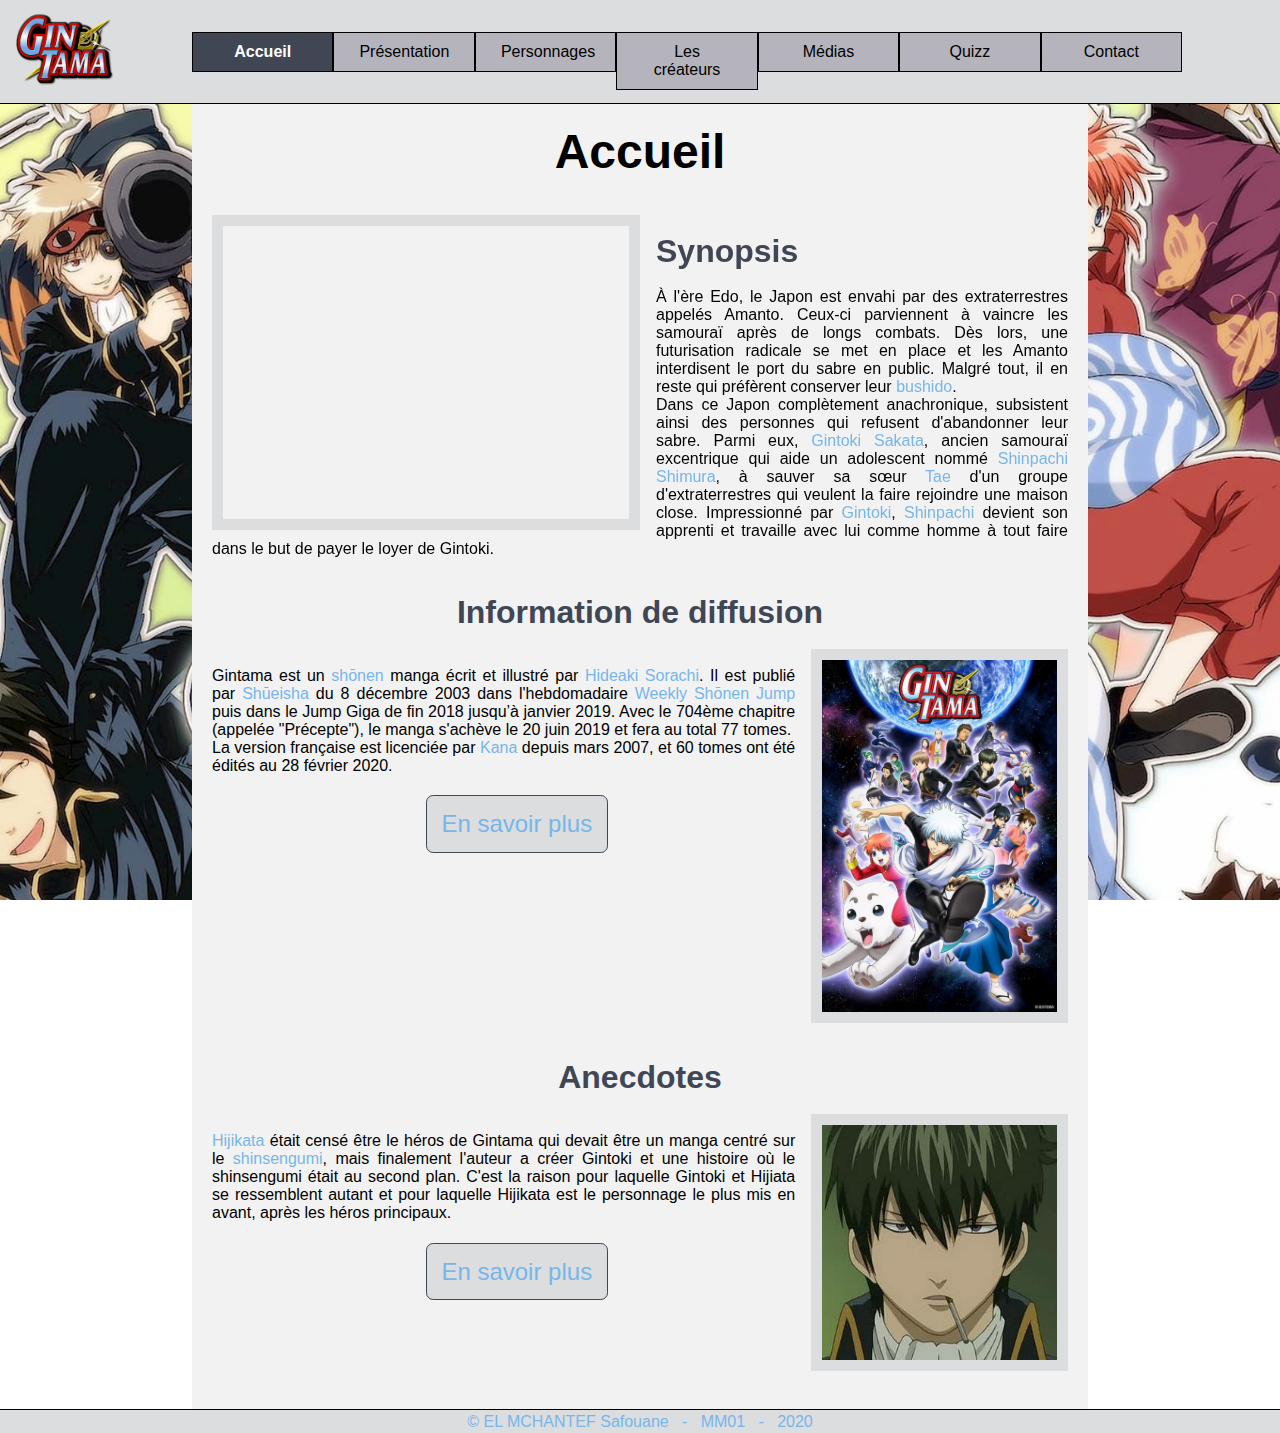
<file: index.html>
<!DOCTYPE html>
<html>
<head>
	<meta charset="utf-8">
	<meta name="viewport" content="width=device-width, initial-scale=1">
	<meta name="keywords" content="Gintama, Manga, Anime, Dragon Ball, Naruto, Japon, Drole, Fun">
	<meta name="description" content="Site pour les fans de la série Gintama ou les personnes s'y interessant">
	<meta name="author" content="Safouane EL MCHANTEF">
	<!--On associe la page html à une feuille de style-->
	<link rel="stylesheet" type="text/css" href="style/style.css">

	<!--On importe les favicons-->
	<link rel="apple-touch-icon" sizes="180x180" href="img/favicon/apple-touch-icon.png">
	<link rel="icon" type="image/png" sizes="32x32" href="img/favicon/favicon-32x32.png">
	<link rel="icon" type="image/png" sizes="16x16" href="img/favicon/favicon-16x16.png">
	<link rel="manifest" href="img/favicon/site.webmanifest">
	<title>Gintama</title>
	
</head>
	<body class="page1">
		<!-- On retrouve dans le header tout le menu ainsi que le logo-->
		<header class="header">
			<a href="index.html" title="Logo" ><img  class="logo" src="img/gintamalogoopti.png" alt="Gintama Logo"></a>
			</div>

			<!-- La div Navigation utilisée pour donner une couleur au background -->
			<div class="Navigation">
				<div id="hamburger">
					<!--Div qui sert de "pointeur" pour remplir le #hamburger-sidebar -->
					<div id="hamburger-content">
						<!-- Tout le menu et le sous-menu-->
						<nav class="menu">
							
							<ul>
							  	<li><a href="index.html" class="active acc underline">Accueil</a></li>
							    <li><a href="page/saisons.html" class="underline">Présentation</a>
							      <ul class="sous">
							        <li><a href="page/saisons.html">Saisons</a></li>
							        <li><a href="page/references.html">Les références</a></li>
							      </ul>
							    </li>
							    <li><a href="page/personnages.html" class="underline">Personnages</a>
							      <ul class="sous">
							        <li><a href="page/personnages.html">Présentation des personnages</a></li>
							        <li><a href="page/inspi.html">Inspirations des personnages</a></li>
							      </ul>
							    </li>
							    <li><a href="page/hideaki.html" class="underline">Les créateurs</a>
							      <ul class="sous">
							        <li><a href="page/hideaki.html">Hideaki Sorachi</a></li>
							        <li><a href="page/shueisha.html">La Shueisha</a></li>
							        <li><a href="page/sunrise.html">Studio Sunrise</a></li>
							      </ul>
							    </li>
							    <li><a href="page/ost.html" class="underline">Médias</a>
							      <ul class="sous">
							        <li><a href="page/ost.html">OST</a></li>
							        <li><a href="page/openings.html">Openings</a></li>
							      </ul>
							    </li>
							    <li><a href="page/quizz.html" class="underline">Quizz</a>
							    	<ul class="sous">
							    		<li><a href="page/quizz.html">Quizz sur la série</a></li>
							    	</ul>
							    </li>
							    <li><a href="page/contact.html" class="underline">Contact</a>
							    	<ul class="sous">
							    		<li><a href="page/contact.html">Nous contacter</a></li>
							    	</ul>
							    </li>
							</ul>
						</nav>
					</div>
					<!-- Le bouton du menu burger et sa forme-->
					<button id="hamburger-button">&#9776;</button>
					<!--L'endroit où apparaitra le menu et sous-menu lorsque l'on clique sur le bouton burger-->
					<div id="hamburger-sidebar">
						<div id="hamburger-sidebar-header"></div>
						<div id="hamburger-sidebar-body"></div>
					</div>

					<!-- Un calque pour rendre le contenu de fond plus sombre-->
					<div id="hamburger-overlay"></div>
				</div>
			</div>
		</header>

		<section>
			<h1>Accueil</h1>
			<br>
			<br>
			
			<!-- On place dans cette div le synopsis et la video Youtube -->
			<div class="cont1">
				<!--Vidéo youtube-->
				<iframe class="op9" width="560" height="315" src="https://www.youtube.com/embed/vIbjgaWHo9g" frameborder="0" allow="accelerometer; autoplay; encrypted-media; gyroscope; picture-in-picture" allowfullscreen></iframe>
				<br>

				<h2>Synopsis</h2>

				<br>

				<p>À l'ère Edo, le Japon est envahi par des extraterrestres appelés Amanto. Ceux-ci parviennent à vaincre les samouraï après de longs combats. Dès lors, une futurisation radicale se met en place et les Amanto interdisent le port du sabre en public. Malgré tout, il en reste qui préfèrent conserver leur <a href="https://fr.wikipedia.org/wiki/Bushido" target="_blank">bushido</a>. 
				<br>
				Dans ce Japon complètement anachronique, subsistent ainsi des personnes qui refusent d'abandonner leur sabre. Parmi eux, <a href="page/personnages.html">Gintoki Sakata</a>, ancien samouraï excentrique qui aide un adolescent nommé <a href="page/personnages.html">Shinpachi Shimura</a>, à sauver sa sœur <a href="page/personnages.html">Tae</a> d'un groupe d'extraterrestres qui veulent la faire rejoindre une maison close. Impressionné par <a href="page/personnages.html">Gintoki</a>, <a href="page/personnages.html">Shinpachi</a> devient son apprenti et travaille avec lui comme homme à tout faire dans le but de payer le loyer de Gintoki.</p>
			</div>
			<br>
			<br>
			
			<!--Une div où l'on fait flotter l'image à gauche-->
			<div class="cont2">
				<h2>Information de diffusion</h2>
				<br>
				<img class="droite" src="img/jaquetteopti.jpg" alt="Affiche Gintama" title="Une affiche de l'animé">
				<br>
				<p>Gintama est un <a href="https://fr.wikipedia.org/wiki/Sh%C5%8Dnen" target="_blank">shōnen</a> manga écrit et illustré par <a href="page/hideaki.html">Hideaki Sorachi</a>. Il est publié par <a href="page/shueisha.html">Shūeisha</a> du 8 décembre 2003 dans l'hebdomadaire <a href="https://fr.wikipedia.org/wiki/Weekly_Sh%C5%8Dnen_Jump" target="_blank">Weekly Shōnen Jump</a> puis dans le Jump Giga de fin 2018 jusqu’à janvier 2019.
				Avec le 704ème chapitre (appelée "Précepte"), le manga s'achève le 20 juin 2019 et fera au total 77 tomes. <br> La version française est licenciée par <a href="https://fr.wikipedia.org/wiki/Kana_(maison_d%27%C3%A9dition)" target="_blank">Kana</a> depuis mars 2007, et 60 tomes ont été édités au 28 février 2020.</p>
				<br>
				<br>
				<a class="boutton" href="https://fr.wikipedia.org/wiki/Gintama" target="_blank">En savoir plus</a>

			</div>
			<br>
			<br>
			
			<div class="cont2">
				<h2>Anecdotes</h2>
				<br>
				<img class="droite" src="img/hijikataopti.jpg" alt="Hijikata" title="Hijikata, héro initial">
				<br>
				<p><a href="page/personnages.html">Hijikata</a> était censé être le héros de Gintama qui devait être un manga centré sur le <a href="https://fr.wikipedia.org/wiki/Shinsen_gumi">shinsengumi</a>, mais finalement l'auteur a créer Gintoki et une histoire où le shinsengumi était au second plan. C'est la raison pour laquelle Gintoki et Hijiata se ressemblent autant et pour laquelle Hijikata est le personnage le plus mis en avant, après les héros principaux.</p>
				<br>
				<br>
				<a class="boutton" href="https://hero.fandom.com/wiki/Hijikata_Toushirou" target="_blank">En savoir plus</a>
			</div>
			<br>
		</section>

		<!-- Script pour afficher le menu et la sidebar lorsque l'on clique sur le bouton burger-->
		<script type="text/javascript">
			var content = document.querySelector('#hamburger-content');
			var sidebarBody = document.querySelector('#hamburger-sidebar-body');
			var button = document.querySelector('#hamburger-button');
			var overlay = document.querySelector('#hamburger-overlay');
			var activatedClass = 'hamburger-activated';
			var hamburger = document.querySelector('#hamburger');

			sidebarBody.innerHTML = content.innerHTML;

			//Lorsque l'on clique sur le bouton on ajoute la class 'hamburger-activated' à la div hamburger, lorsque l'on reclique dessus cette class disparait.
			button.addEventListener('click', function(e){
				e.preventDefault();
				this.parentNode.classList.toggle(activatedClass);
			});

			overlay.addEventListener('click', function(e){
				e.preventDefault();

				this.parentNode.classList.remove(activatedClass);
			});

		</script>

		<!--Footer avec le nom et prénom du développeur, la matière et l'année-->
		<footer>
			<p><a href="mailto:safouane.el_mchantef@utt.fr">© EL MCHANTEF Safouane &nbsp&nbsp-&nbsp &nbspMM01 &nbsp&nbsp-&nbsp &nbsp2020</a></p>
		</footer>
	</body>
</html>
</file>
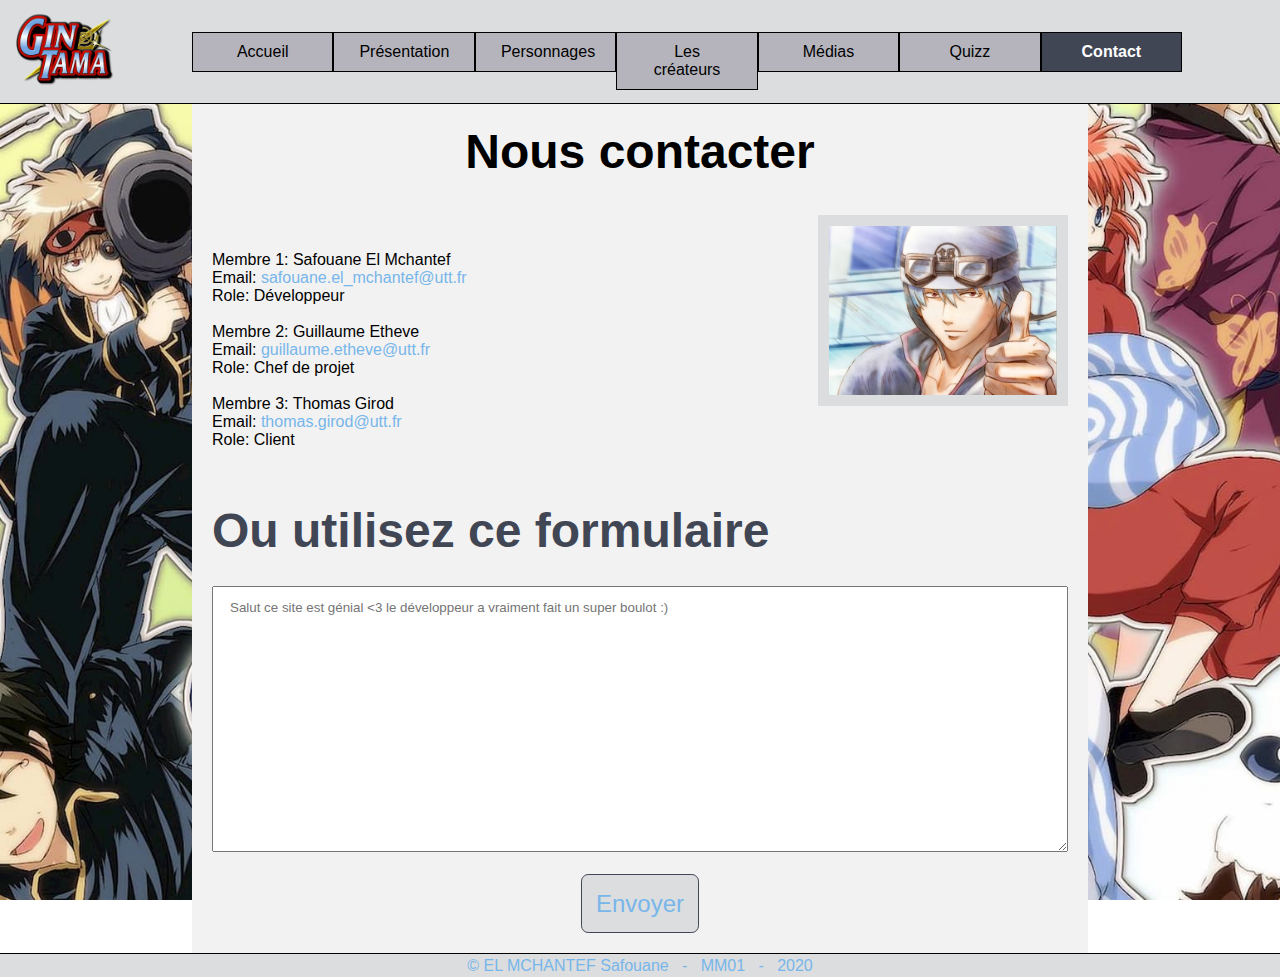
<file: page/contact.html>
<!DOCTYPE html>
<html>
<head>
    <meta charset="utf-8">
    <meta name="viewport" content="width=device-width, initial-scale=1">
    <meta name="keywords" content="Gintama, Manga, Anime, Dragon Ball, Naruto, Japon, Drole, Fun">
    <meta name="description" content="Site pour les fans de la série Gintama ou les personnes s'y interessant">
    <meta name="author" content="Safouane EL MCHANTEF">
    <link rel="stylesheet" type="text/css" href="../style/style.css">
    <link rel="apple-touch-icon" sizes="180x180" href="../img/favicon/apple-touch-icon.png">
    <link rel="icon" type="image/png" sizes="32x32" href="../img/favicon/favicon-32x32.png">
    <link rel="icon" type="image/png" sizes="16x16" href="../img/favicon/favicon-16x16.png">
    <link rel="manifest" href="img/favicon/site.webmanifest">
    <title>Gintama</title>
    
</head>
<!--On met une classe sur le body pour pouvoir changer de background selon la page-->
    <body class="page1">

        <!-- On retrouve dans le header tout le menu ainsi que le logo-->
        <header class="header">
            <a href="../index.html" title="Logo" ><img  class="logo" src="../img/gintamalogoopti.png" alt="Gintama Logo"></a>

            <!-- La div Navigation utilisée pour donner une couleur au background -->
            <div class="Navigation">

                <div id="hamburger">
                    <!--Div qui sert de "pointeur" pour remplir le #hamburger-sidebar -->
                    <div id="hamburger-content">

                        <!-- Tout le menu et le sous-menu-->
                        <nav class="menu">
                          <ul>
                            <li><a href="../index.html" class="acc underline">Accueil</a></li>
                            <li><a  href="saisons.html" class="underline">Présentation</a>
                              <ul class="sous">
                                <li><a href="saisons.html">Saisons</a></li>
                                <li><a href="references.html">Les références</a></li>
                              </ul>
                            </li>
                            <li><a href="personnages.html" class="underline">Personnages</a>
                              <ul class="sous">
                                <li><a href="personnages.html">Présentation des personnages</a></li>
                                <li><a href="inspi.html">Inspirations des personnages</a></li>
                              </ul>
                            </li>
                            <li><a href="hideaki.html" class="underline">Les créateurs</a>
                              <ul class="sous">
                                <li><a href="hideaki.html">Hideaki Sorachi</a></li>
                                <li><a href="shueisha.html">La Shueisha</a></li>
                                <li><a href="sunrise.html">Studio Sunrise</a></li>
                              </ul>
                            </li>
                            <li><a href="ost.html" class="underline">Médias</a>
                              <ul class="sous">
                                <li><a href="ost.html">OST</a></li>
                                <li><a href="openings.html">Openings</a></li>
                              </ul>
                            </li>
                            <li><a href="quizz.html" class="underline">Quizz</a>
                                <ul class="sous">
                                    <li><a href="quizz.html">Quizz sur la série</a></li>
                                </ul>
                            </li>
                            <li><a href="contact.html" class="active underline">Contact</a>
                                <ul class="sous">
                                    <li><a href="contact.html" class="sousact">Nous contacter</a></li>
                                </ul>
                            </li>
                          </ul>
                        </nav>
                    </div>

                    <!-- Le bouton du menu burger et sa forme-->
                    <button id="hamburger-button">&#9776;</button>
                    <!--L'endroit où apparaitra le menu et sous-menu lorsque l'on clique sur le bouton burger-->
                    <div id="hamburger-sidebar">
                        <div id="hamburger-sidebar-header"></div>
                        <div id="hamburger-sidebar-body"></div>
                    </div>
                    <!-- Un calque pour rendre le contenu de fond plus sombre-->
                    <div id="hamburger-overlay"></div>
                </div>
            </div>

        </header>
		<section>
			<h1>Nous contacter</h1>
			<br>
			<br>

			<!--L'image de Gintoki souriant-->
			<img class="shin" src="../img/pouce.jpg" alt="Harold">
			<br>
			<br>

			<!--On indique le nom; prénom, mail et rôle de chaque personne de l'équipe avec des balises <p>-->
			<p>Membre 1: Safouane El Mchantef 
			<br>
			Email: <a href="mailto:safouane.el_mchantef@utt.fr">safouane.el_mchantef@utt.fr</a>
			<br>
			Role: Développeur</p>
			<br>


			<p>Membre 2: Guillaume Etheve 
			<br>
			Email: <a href="mailto:guillaume.etheve@utt.fr">guillaume.etheve@utt.fr</a>
			<br>
			Role: Chef de projet</p>
			<br>

			<p>Membre 3: Thomas Girod 
			<br>
			Email: <a href="mailto:thomas.girod@utt.fr">thomas.girod@utt.fr</a>
			<br>
			Role: Client</p>
			<br>
			<br>
			<br>

			<!--Le formulaire pour envoyer son commentaire au développeur (action)-->
			<form action="mailto:safouane.el_mchantef@utt.fr" method="post">
				<label for="msg" ><h2>Ou utilisez ce formulaire</h2></label><br>

				<!--Le bloc prendra la valeur par défaut "Salut ce site est génial <3 le développeur a vraiment fait un super boulot :)"-->
				<textarea type="text" id="msg" name="msg" required rows="5" cols="33" placeholder=" Salut ce site est génial <3 le développeur a vraiment fait un super boulot :)"></textarea>
					<br>
					<br>	

				<!--Un bouton pour soumettre la réponse-->
				<input style="margin-left: auto; margin-right: auto; display: block;" class="boutton" type="submit" value="Envoyer">
			</form>
		</section>

		<!-- Script pour afficher le menu et la sidebar lorsque l'on clique sur le bouton burger-->
		<script type="text/javascript">
			var content = document.querySelector('#hamburger-content');
			var sidebarBody = document.querySelector('#hamburger-sidebar-body');
			var button = document.querySelector('#hamburger-button');
			var overlay = document.querySelector('#hamburger-overlay');
			var activatedClass = 'hamburger-activated';
			var hamburger = document.querySelector('#hamburger');

			sidebarBody.innerHTML = content.innerHTML;

			button.addEventListener('click', function(e){
				e.preventDefault();
				this.parentNode.classList.toggle(activatedClass);
			});

			overlay.addEventListener('click', function(e){
				e.preventDefault();

				this.parentNode.classList.remove(activatedClass);
			});

		</script>

		<!--Footer avec le nom et prénom du développeur, la matière et l'année-->
		<footer>
			<p><a href="mailto:safouane.el_mchantef@utt.fr">© EL MCHANTEF Safouane &nbsp&nbsp-&nbsp &nbspMM01 &nbsp&nbsp-&nbsp &nbsp2020</a></p>
		</footer>
	</body>
	</html>
</file>
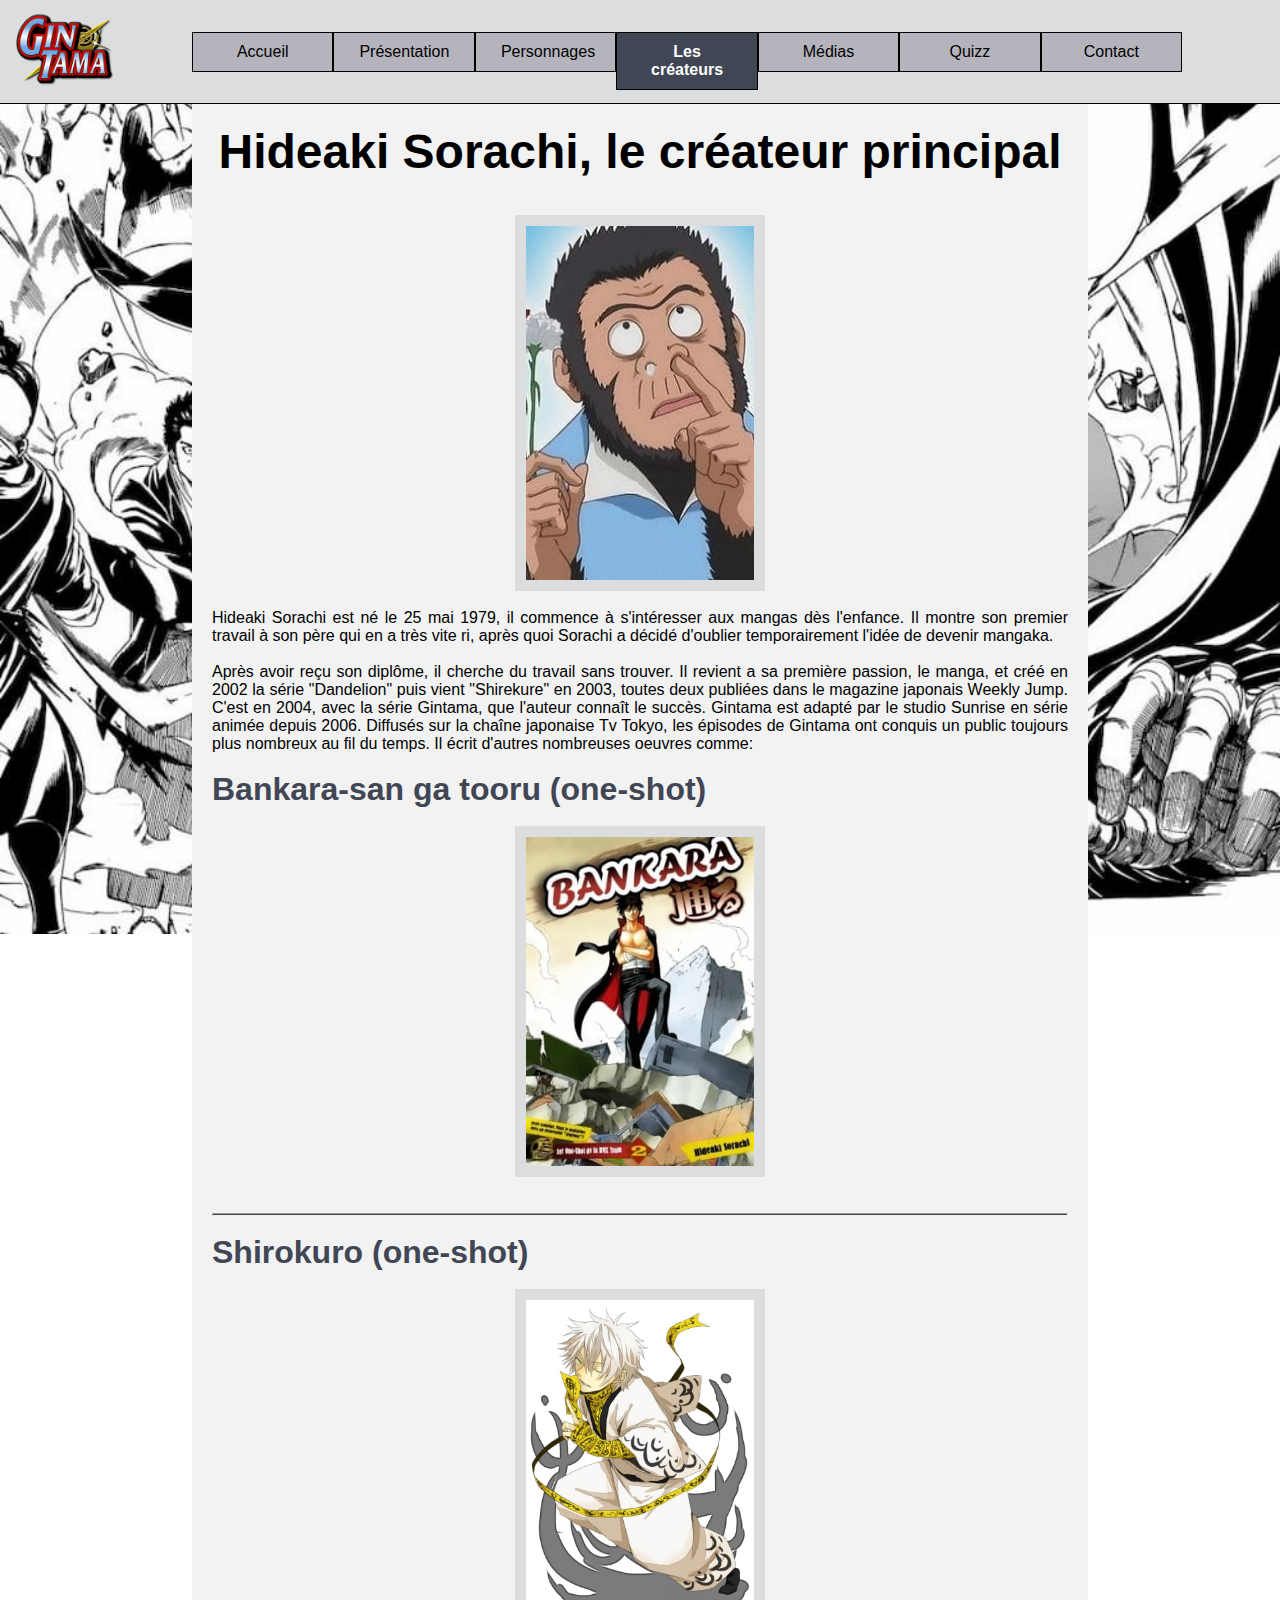
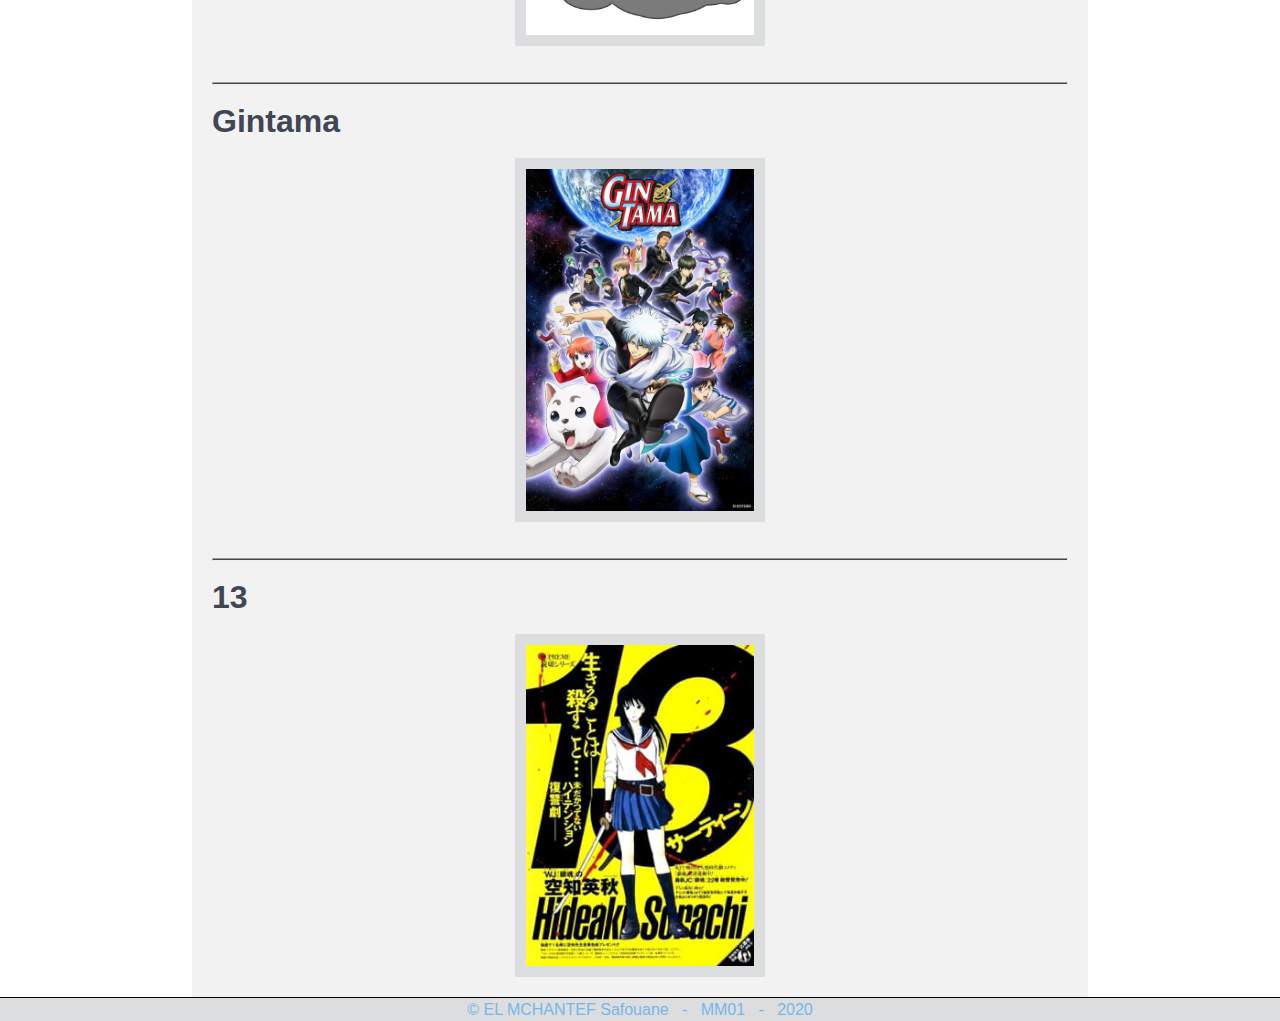
<file: page/hideaki.html>
<!DOCTYPE html>
<html>
<head>
	<meta charset="utf-8">
	<meta name="viewport" content="width=device-width, initial-scale=1">
	<meta name="keywords" content="Gintama, Manga, Anime, Dragon Ball, Naruto, Japon, Drole, Fun">
	<meta name="description" content="Site pour les fans de la série Gintama ou les personnes s'y interessant">
	<meta name="author" content="Safouane EL MCHANTEF">
	<link rel="stylesheet" type="text/css" href="../style/style.css">
	<link rel="apple-touch-icon" sizes="180x180" href="../img/favicon/apple-touch-icon.png">
	<link rel="icon" type="image/png" sizes="32x32" href="../img/favicon/favicon-32x32.png">
	<link rel="icon" type="image/png" sizes="16x16" href="../img/favicon/favicon-16x16.png">
	<link rel="manifest" href="img/favicon/site.webmanifest">
	<title>Gintama</title>
	
</head>
<!--On met une classe sur le body pour pouvoir changer de background selon la page-->
	<body class="page5">

		<!-- On retrouve dans le header tout le menu ainsi que le logo-->
		<header class="header">
			<a href="../index.html" title="Logo" ><img  class="logo" src="../img/gintamalogoopti.png" alt="Gintama Logo"></a>

			<!-- La div Navigation utilisée pour donner une couleur au background -->
			<div class="Navigation">

				<div id="hamburger">
					<!--Div qui sert de "pointeur" pour remplir le #hamburger-sidebar -->
					<div id="hamburger-content">

						<!-- Tout le menu et le sous-menu-->
						<nav class="menu">
						  <ul>
						  	<li><a href="../index.html" class="acc underline">Accueil</a></li>
						    <li><a  href="saisons.html" class="underline">Présentation</a>
						      <ul class="sous">
						        <li><a href="saisons.html">Saisons</a></li>
						        <li><a href="references.html">Les références</a></li>
						      </ul>
						    </li>
						    <li><a href="personnages.html" class="underline">Personnages</a>
						      <ul class="sous">
						        <li><a href="personnages.html">Présentation des personnages</a></li>
						        <li><a href="inspi.html">Inspirations des personnages</a></li>
						      </ul>
						    </li>
						    <li><a href="hideaki.html" class="active underline">Les créateurs</a>
						      <ul class="sous">
						        <li><a href="hideaki.html" class="sousact">Hideaki Sorachi</a></li>
						        <li><a href="shueisha.html">La Shueisha</a></li>
						        <li><a href="sunrise.html">Studio Sunrise</a></li>
						      </ul>
						    </li>
						    <li><a href="ost.html" class="underline">Médias</a>
						      <ul class="sous">
						        <li><a href="ost.html">OST</a></li>
						        <li><a href="openings.html">Openings</a></li>
						      </ul>
						    </li>
						    <li><a href="quizz.html" class="underline">Quizz</a>
						    	<ul class="sous">
						    		<li><a href="quizz.html">Quizz sur la série</a></li>
						    	</ul>
						    </li>
						    <li><a href="contact.html" class="underline">Contact</a>
						    	<ul class="sous">
						    		<li><a href="contact.html">Nous contacter</a></li>
						    	</ul>
						    </li>
						  </ul>
						</nav>
					</div>

					<!-- Le bouton du menu burger et sa forme-->
					<button id="hamburger-button">&#9776;</button>
					<!--L'endroit où apparaitra le menu et sous-menu lorsque l'on clique sur le bouton burger-->
					<div id="hamburger-sidebar">
						<div id="hamburger-sidebar-header"></div>
						<div id="hamburger-sidebar-body"></div>
					</div>
					<!-- Un calque pour rendre le contenu de fond plus sombre-->
					<div id="hamburger-overlay"></div>
				</div>
			</div>

		</header>
		<section>
			<h1>Hideaki Sorachi, le créateur principal</h1>
			<br>
			<br>

			<img id="Sorachi" src="../img/sorachiopti.jpg" alt="Sorachi" title="Sorachi se represente en gorille">
			<br>
			<p>Hideaki Sorachi est né le 25 mai 1979, il commence à s'intéresser aux mangas dès l'enfance. Il montre son premier travail à son père qui en a très vite ri, après quoi Sorachi a décidé d'oublier temporairement l'idée de devenir mangaka.
			<br>
			<br>
			Après avoir reçu son diplôme, il cherche du travail sans trouver. Il revient a sa première passion, le manga, et créé 
			en 2002 la série "Dandelion" puis vient "Shirekure" en 2003, toutes deux publiées dans le magazine japonais Weekly Jump. C'est en 2004, avec la série Gintama, que l'auteur connaît le succès. Gintama est adapté par le studio Sunrise en série animée depuis 2006. Diffusés sur la chaîne japonaise Tv Tokyo, les épisodes de Gintama ont conquis un public toujours plus nombreux au fil du temps. Il écrit d'autres nombreuses oeuvres comme:
			<br>
			<br>

			<!--On place ici le nom de chaque mangas avec l'image au centre-->
			<div id="mangas">
				<ul>

					<!--On attribut une changement de couleur et de taille de police à la class nom-->
					<li><span class="nom">Bankara-san ga tooru (one-shot)</span>
						<br>
						<br>
						<img src="../img/bankaraopti.jpg" alt="Bankara" title="Bankara">
					</li>
					<br>
					<br>
					<hr>
					<br>

					<li><span class="nom">Shirokuro (one-shot)</span>
						<br>
						<br>
						<img src="../img/shirokuroopti.jpg" alt="Shirokuro" title="Shirokuro">
					</li>
					<br>
					<br>
					<hr>
					<br>

					<li><span class="nom">Gintama</span>
						<br>
						<br>
						<img src="../img/jaquetteopti.jpg" alt="Gintama" title="Gintama">
					</li>
					<br>
					<br>
					<hr>
					<br>

					<li><span class="nom">13</span>
						<br>
						<br>
						<img src="../img/13opti.jpg" alt="13" title="13">
					</li>
				</ul>
			</div>
			</p>
		</section>

		<!-- Script pour afficher le menu et la sidebar lorsque l'on clique sur le bouton burger-->
		<script type="text/javascript">
			var content = document.querySelector('#hamburger-content');
			var sidebarBody = document.querySelector('#hamburger-sidebar-body');
			var button = document.querySelector('#hamburger-button');
			var overlay = document.querySelector('#hamburger-overlay');
			var activatedClass = 'hamburger-activated';
			var hamburger = document.querySelector('#hamburger');

			sidebarBody.innerHTML = content.innerHTML;

			button.addEventListener('click', function(e){
				e.preventDefault();
				this.parentNode.classList.toggle(activatedClass);
			});

			overlay.addEventListener('click', function(e){
				e.preventDefault();

				this.parentNode.classList.remove(activatedClass);
			});

		</script>

		<!--Footer avec le nom et prénom du développeur, la matière et l'année-->
		<footer>
			<p><a href="mailto:safouane.el_mchantef@utt.fr">© EL MCHANTEF Safouane &nbsp&nbsp-&nbsp &nbspMM01 &nbsp&nbsp-&nbsp &nbsp2020</a></p>
		</footer>
	</body>
</html>
</file>
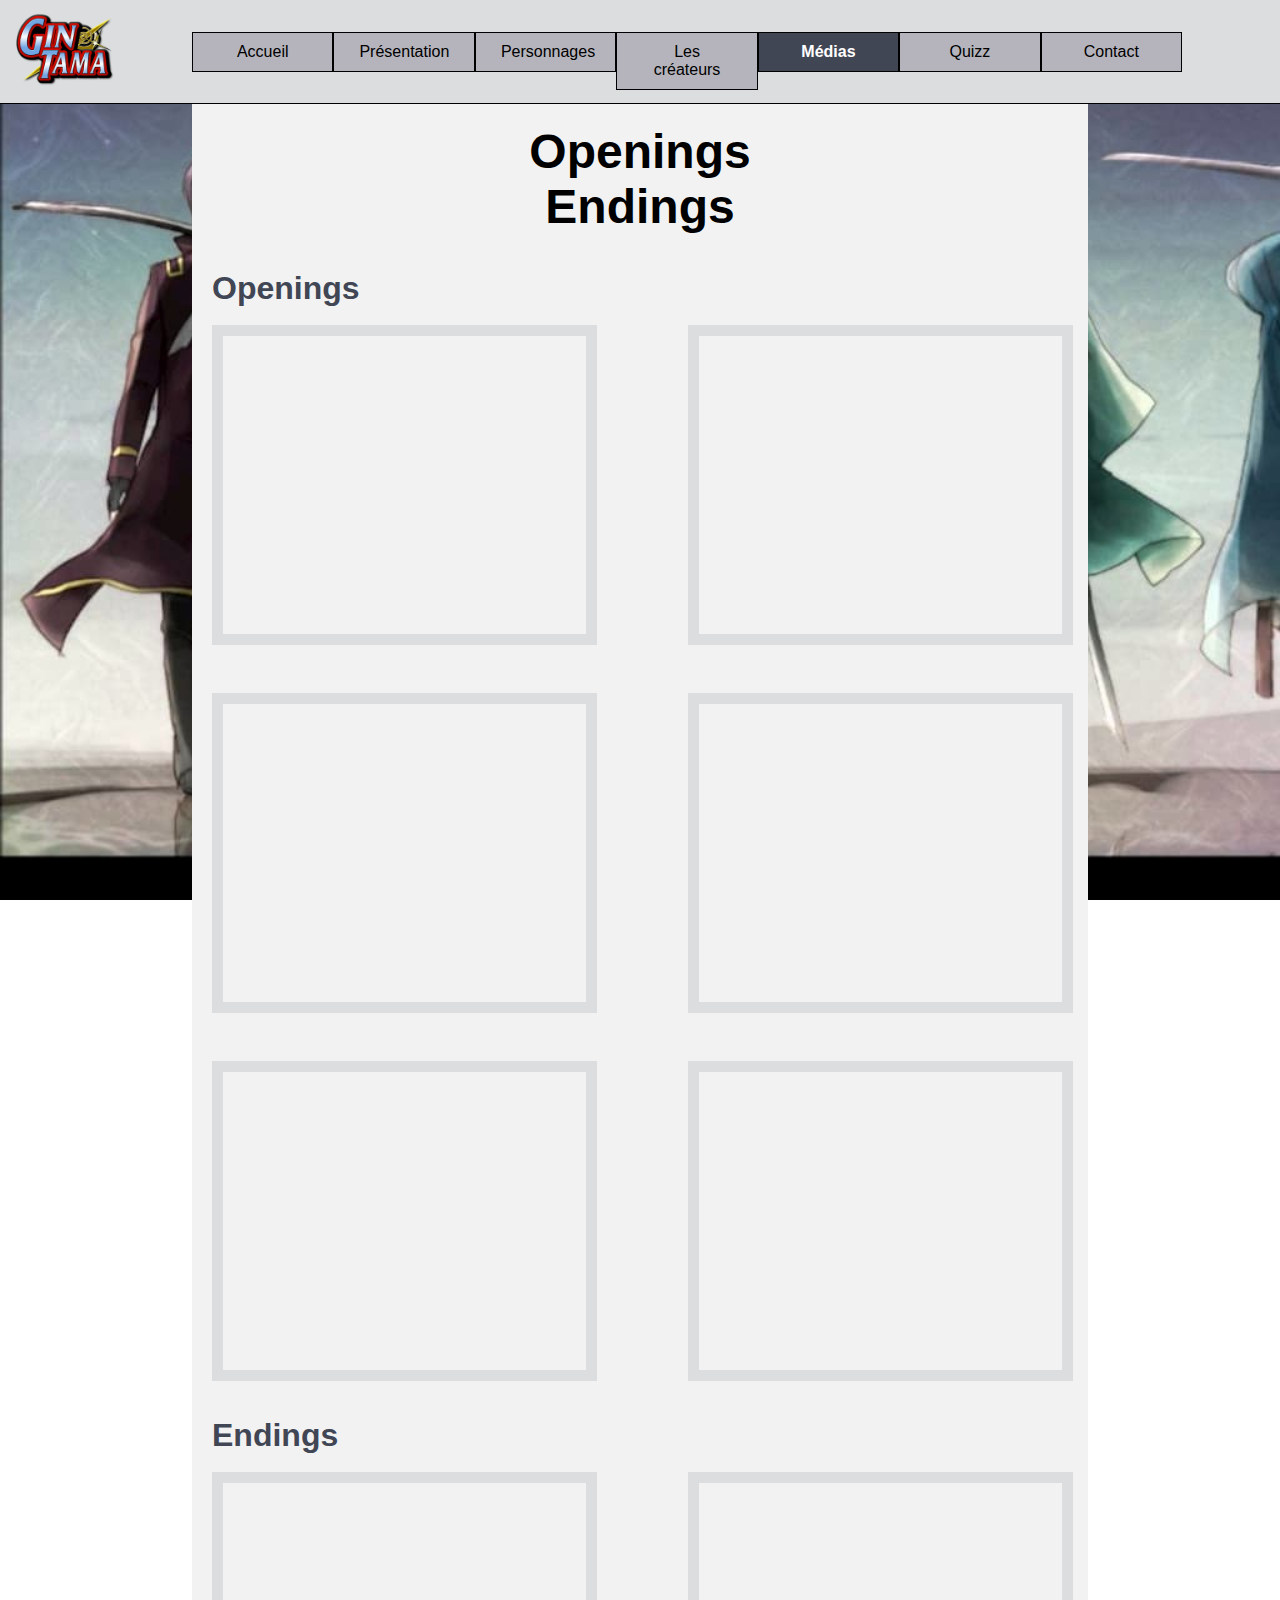
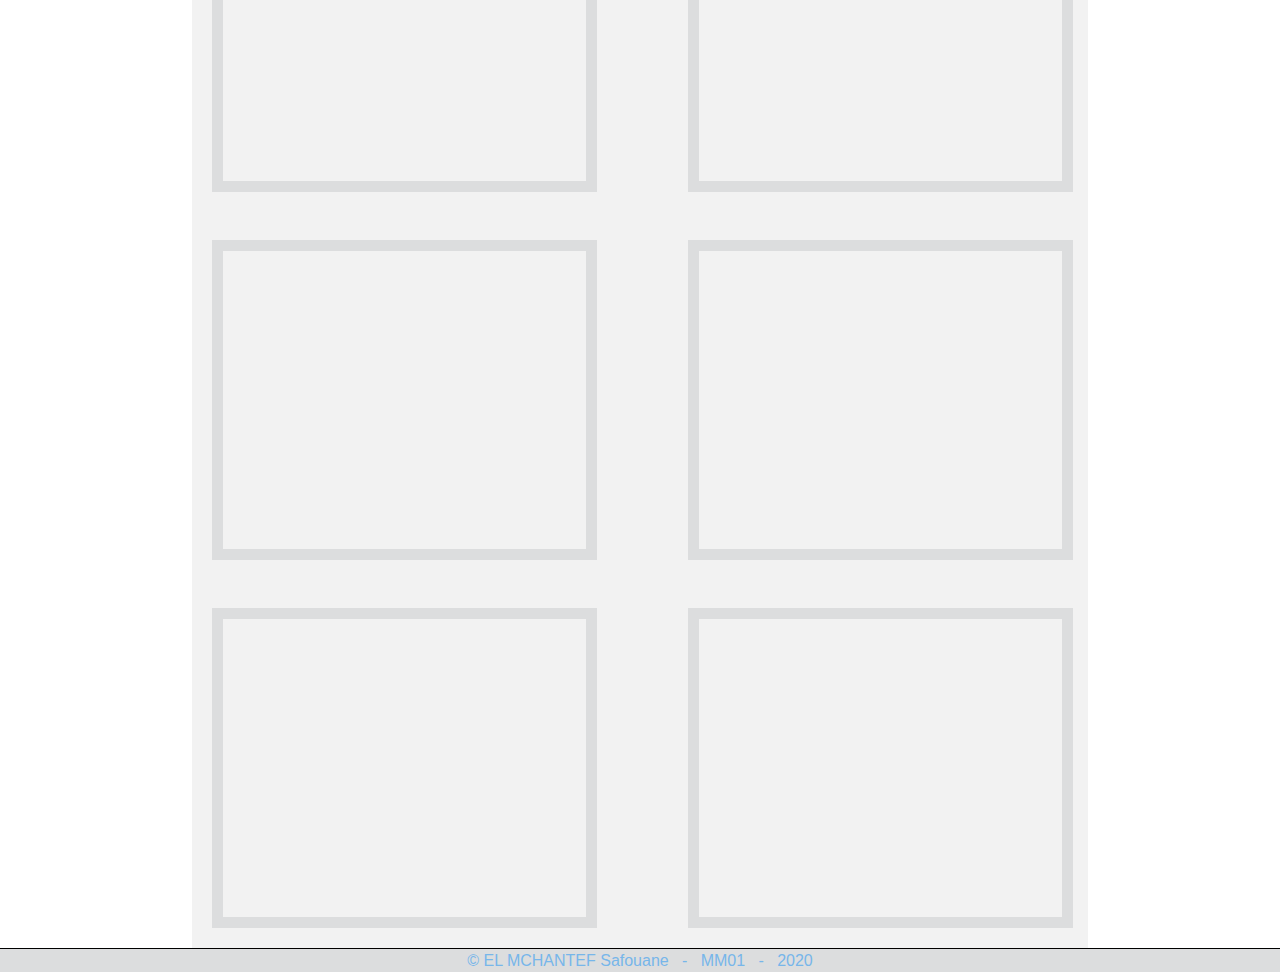
<file: page/openings.html>
<!DOCTYPE html>
<html>
<head>
	<meta charset="utf-8">
	<meta name="viewport" content="width=device-width, initial-scale=1">
	<meta name="keywords" content="Gintama, Manga, Anime, Dragon Ball, Naruto, Japon, Drole, Fun">
	<meta name="description" content="Site pour les fans de la série Gintama ou les personnes s'y interessant">
	<meta name="author" content="Safouane EL MCHANTEF">
	<link rel="stylesheet" type="text/css" href="../style/style.css">
	<link rel="apple-touch-icon" sizes="180x180" href="../img/favicon/apple-touch-icon.png">
	<link rel="icon" type="image/png" sizes="32x32" href="../img/favicon/favicon-32x32.png">
	<link rel="icon" type="image/png" sizes="16x16" href="../img/favicon/favicon-16x16.png">
	<link rel="manifest" href="img/favicon/site.webmanifest">
	<title>Gintama</title>
	
</head>
<!--On met une classe sur le body pour pouvoir changer de background selon la page-->
	<body class="page25">

		<!-- On retrouve dans le header tout le menu ainsi que le logo-->
		<header class="header">
			<a href="../index.html" title="Logo" ><img  class="logo" src="../img/gintamalogoopti.png" alt="Gintama Logo"></a>

			<!-- La div Navigation utilisée pour donner une couleur au background -->
			<div class="Navigation">

				<div id="hamburger">
					<!--Div qui sert de "pointeur" pour remplir le #hamburger-sidebar -->
					<div id="hamburger-content">

						<!-- Tout le menu et le sous-menu-->
						<nav class="menu">
						  <ul>
						  	<li><a href="../index.html" class="acc underline">Accueil</a></li>
						    <li><a  href="saisons.html" class="underline">Présentation</a>
						      <ul class="sous">
						        <li><a href="saisons.html">Saisons</a></li>
						        <li><a href="references.html">Les références</a></li>
						      </ul>
						    </li>
						    <li><a href="personnages.html" class="underline">Personnages</a>
						      <ul class="sous">
						        <li><a href="personnages.html">Présentation des personnages</a></li>
						        <li><a href="inspi.html">Inspirations des personnages</a></li>
						      </ul>
						    </li>
						    <li><a href="hideaki.html" class="underline">Les créateurs</a>
						      <ul class="sous">
						        <li><a href="hideaki.html">Hideaki Sorachi</a></li>
						        <li><a href="shueisha.html">La Shueisha</a></li>
						        <li><a href="sunrise.html">Studio Sunrise</a></li>
						      </ul>
						    </li>
						    <li><a href="ost.html"  class="active underline">Médias</a>
						      <ul class="sous">
						        <li><a href="ost.html">OST</a></li>
						        <li><a href="openings.html" class="sousact">Openings</a></li>
						      </ul>
						    </li>
						    <li><a href="quizz.html" class="underline">Quizz</a>
						    	<ul class="sous">
						    		<li><a href="quizz.html">Quizz sur la série</a></li>
						    	</ul>
						    </li>
						    <li><a href="contact.html" class="underline">Contact</a>
						    	<ul class="sous">
						    		<li><a href="contact.html">Nous contacter</a></li>
						    	</ul>
						    </li>
						  </ul>
						</nav>
					</div>

					<!-- Le bouton du menu burger et sa forme-->
					<button id="hamburger-button">&#9776;</button>
					<!--L'endroit où apparaitra le menu et sous-menu lorsque l'on clique sur le bouton burger-->
					<div id="hamburger-sidebar">
						<div id="hamburger-sidebar-header"></div>
						<div id="hamburger-sidebar-body"></div>
					</div>
					<!-- Un calque pour rendre le contenu de fond plus sombre-->
					<div id="hamburger-overlay"></div>
				</div>
			</div>

		</header>
		<section>
			<h1>Openings <br> Endings</h1>
			<br>
			<br>
			<h2>Openings</h2>
			<br>

			<!--Comme pour la page précédente on met ici le code iframe de chaque vidéo YouTube, on utilise une classe car on veut mettre cette div 2 fois sur la même page-->
			<div class="ost">

			<iframe src="https://www.youtube.com/embed/REHaJZgWwxY" frameborder="0" allow="accelerometer; autoplay; encrypted-media; gyroscope; picture-in-picture" allowfullscreen></iframe>

			<iframe src="https://www.youtube.com/embed/FL3vlCHxMMY" frameborder="0" allow="accelerometer; autoplay; encrypted-media; gyroscope; picture-in-picture" allowfullscreen></iframe>

			<iframe src="https://www.youtube.com/embed/YCq4-r9annU" frameborder="0" allow="accelerometer; autoplay; encrypted-media; gyroscope; picture-in-picture" allowfullscreen></iframe>

			<iframe src="https://www.youtube.com/embed/vIbjgaWHo9g" frameborder="0" allow="accelerometer; autoplay; encrypted-media; gyroscope; picture-in-picture" allowfullscreen></iframe>

			<iframe src="https://www.youtube.com/embed/lelGG_1jtcg" frameborder="0" allow="accelerometer; autoplay; encrypted-media; gyroscope; picture-in-picture" allowfullscreen></iframe>

			<iframe src="https://www.youtube.com/embed/PCmdN-Rcqq8" frameborder="0" allow="accelerometer; autoplay; encrypted-media; gyroscope; picture-in-picture" allowfullscreen></iframe>
		</div>
		<br>
		<br>
			<h2>Endings</h2>
			<br>

			<!--La deuxième div avec la class ost-->
			<div class="ost">

				<iframe  src="https://www.youtube.com/embed/IxDrKYEe8Y4" frameborder="0" allow="accelerometer; autoplay; encrypted-media; gyroscope; picture-in-picture" allowfullscreen></iframe>

				<iframe src="https://www.youtube.com/embed/BKhvTZIft8k" frameborder="0" allow="accelerometer; autoplay; encrypted-media; gyroscope; picture-in-picture" allowfullscreen></iframe>

				<iframe src="https://www.youtube.com/embed/rwv_ERDCjDk" frameborder="0" allow="accelerometer; autoplay; encrypted-media; gyroscope; picture-in-picture" allowfullscreen></iframe>

				<iframe src="https://www.youtube.com/embed/o4cQL_JEfjg" frameborder="0" allow="accelerometer; autoplay; encrypted-media; gyroscope; picture-in-picture" allowfullscreen></iframe>

				<iframe src="https://www.youtube.com/embed/SJ9vICiJGlI" frameborder="0" allow="accelerometer; autoplay; encrypted-media; gyroscope; picture-in-picture" allowfullscreen></iframe>

				<iframe src="https://www.youtube.com/embed/7Qu9IgrAKrY" frameborder="0" allow="accelerometer; autoplay; encrypted-media; gyroscope; picture-in-picture" allowfullscreen></iframe>
			
			</div>
		</section>

		<!-- Script pour afficher le menu et la sidebar lorsque l'on clique sur le bouton burger-->
		<script type="text/javascript">
			var content = document.querySelector('#hamburger-content');
			var sidebarBody = document.querySelector('#hamburger-sidebar-body');
			var button = document.querySelector('#hamburger-button');
			var overlay = document.querySelector('#hamburger-overlay');
			var activatedClass = 'hamburger-activated';
			var hamburger = document.querySelector('#hamburger');

			sidebarBody.innerHTML = content.innerHTML;

			button.addEventListener('click', function(e){
				e.preventDefault();
				this.parentNode.classList.toggle(activatedClass);
			});

			overlay.addEventListener('click', function(e){
				e.preventDefault();

				this.parentNode.classList.remove(activatedClass);
			});

		</script>

		<!--Footer avec le nom et prénom du développeur, la matière et l'année-->
		<footer>
			<p><a href="mailto:safouane.el_mchantef@utt.fr">© EL MCHANTEF Safouane &nbsp&nbsp-&nbsp &nbspMM01 &nbsp&nbsp-&nbsp &nbsp2020</a></p>
		</footer>
	</body>
</html>
</file>
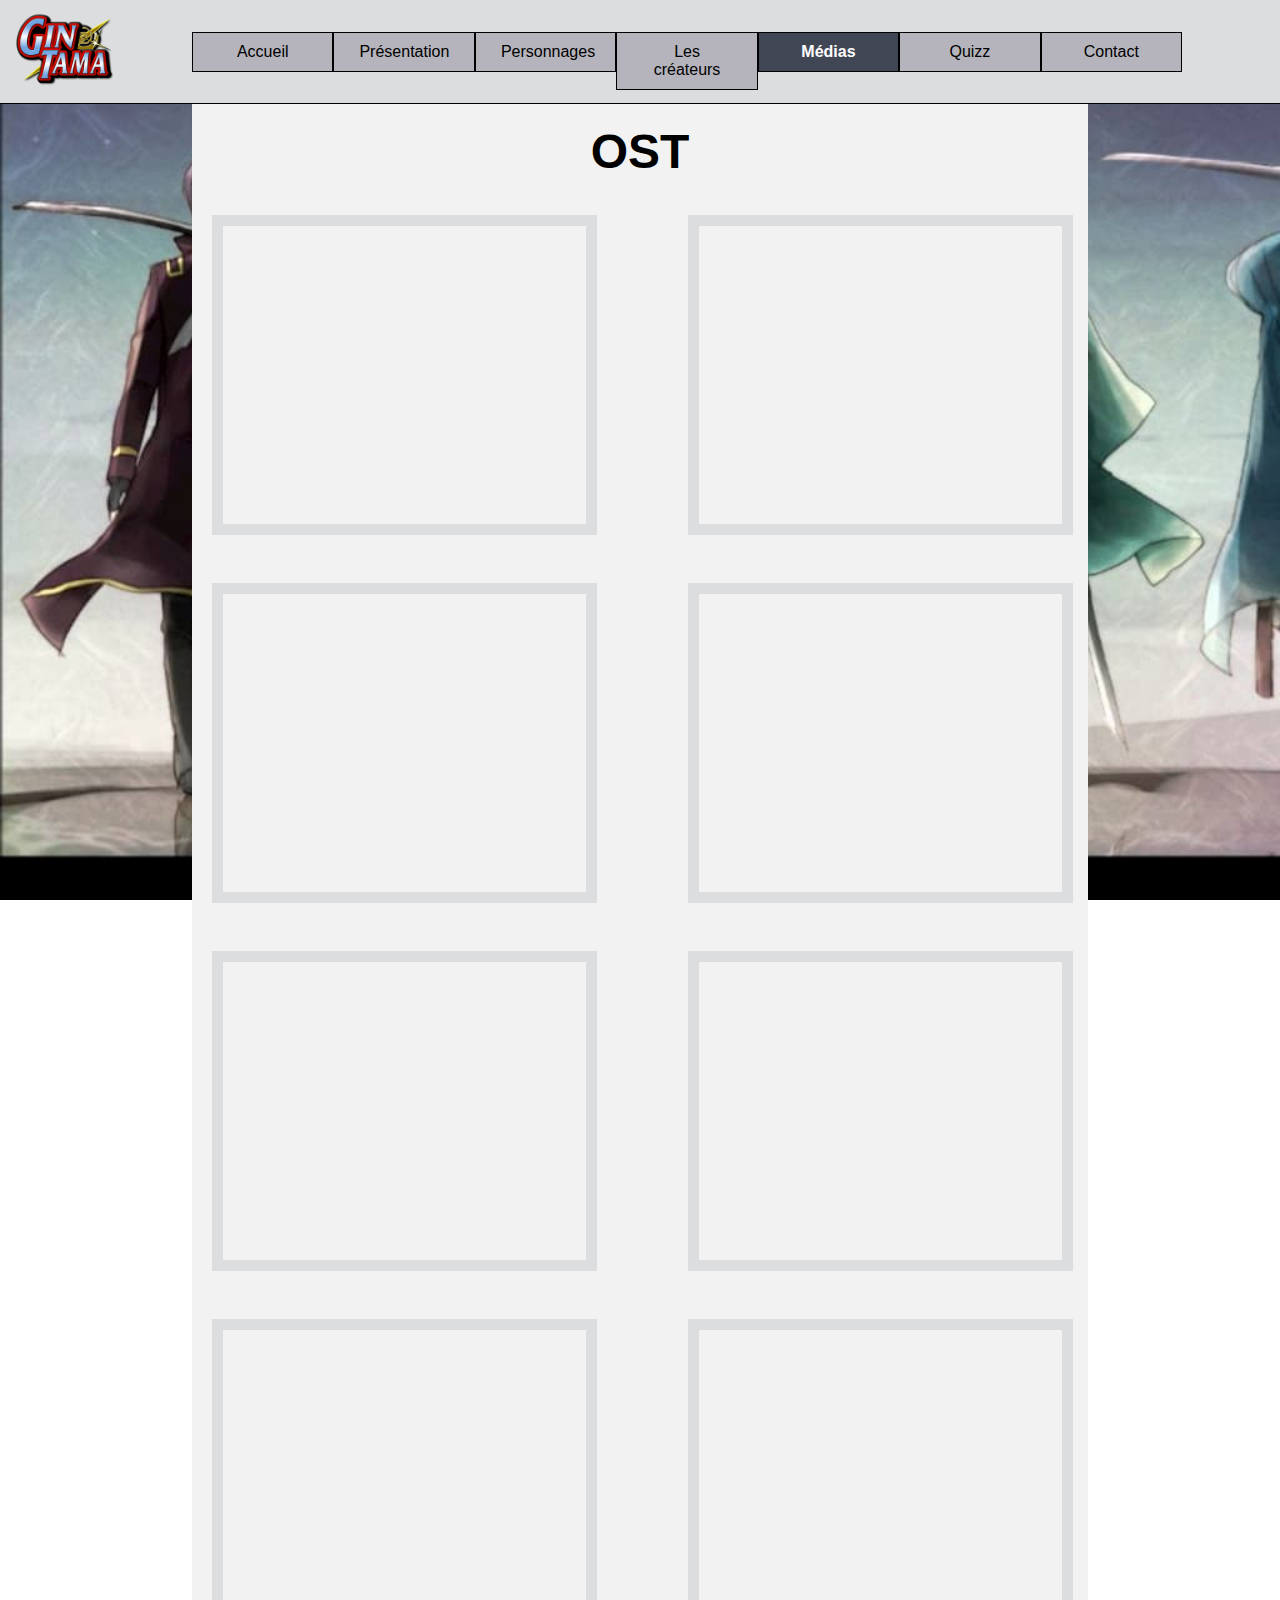
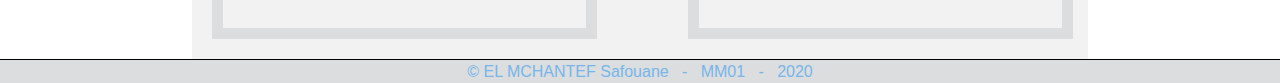
<file: page/ost.html>
<!DOCTYPE html>
<html>
<head>
	<meta charset="utf-8">
	<meta name="viewport" content="width=device-width, initial-scale=1">
	<meta name="keywords" content="Gintama, Manga, Anime, Dragon Ball, Naruto, Japon, Drole, Fun">
	<meta name="description" content="Site pour les fans de la série Gintama ou les personnes s'y interessant">
	<meta name="author" content="Safouane EL MCHANTEF">
	<link rel="stylesheet" type="text/css" href="../style/style.css">
	<link rel="apple-touch-icon" sizes="180x180" href="../img/favicon/apple-touch-icon.png">
	<link rel="icon" type="image/png" sizes="32x32" href="../img/favicon/favicon-32x32.png">
	<link rel="icon" type="image/png" sizes="16x16" href="../img/favicon/favicon-16x16.png">
	<link rel="manifest" href="img/favicon/site.webmanifest">
	<title>Gintama</title>
	
</head>
<!--On met une classe sur le body pour pouvoir changer de background selon la page-->
	<body class="page25">

		<!-- On retrouve dans le header tout le menu ainsi que le logo-->
		<header class="header">
			<a href="../index.html" title="Logo" ><img  class="logo" src="../img/gintamalogoopti.png" alt="Gintama Logo"></a>

			<!-- La div Navigation utilisée pour donner une couleur au background -->
			<div class="Navigation">

				<div id="hamburger">
					<!--Div qui sert de "pointeur" pour remplir le #hamburger-sidebar -->
					<div id="hamburger-content">

						<!-- Tout le menu et le sous-menu-->
						<nav class="menu">
						  <ul>
						  	<li><a href="../index.html" class="acc underline">Accueil</a></li>
						    <li><a  href="saisons.html" class="underline">Présentation</a>
						      <ul class="sous">
						        <li><a href="saisons.html">Saisons</a></li>
						        <li><a href="references.html">Les références</a></li>
						      </ul>
						    </li>
						    <li><a href="personnages.html" class="underline">Personnages</a>
						      <ul class="sous">
						        <li><a href="personnages.html">Présentation des personnages</a></li>
						        <li><a href="inspi.html">Inspirations des personnages</a></li>
						      </ul>
						    </li>
						    <li><a href="hideaki.html" class="underline">Les créateurs</a>
						      <ul class="sous">
						        <li><a href="hideaki.html">Hideaki Sorachi</a></li>
						        <li><a href="shueisha.html">La Shueisha</a></li>
						        <li><a href="sunrise.html">Studio Sunrise</a></li>
						      </ul>
						    </li>
						    <li><a href="ost.html" class="underline active">Médias</a>
						      <ul class="sous">
						        <li><a href="ost.html" class="sousact">OST</a></li>
						        <li><a href="openings.html">Openings</a></li>
						      </ul>
						    </li>
						    <li><a href="quizz.html" class="underline">Quizz</a>
						    	<ul class="sous">
						    		<li><a href="quizz.html">Quizz sur la série</a></li>
						    	</ul>
						    </li>
						    <li><a href="contact.html" class="underline">Contact</a>
						    	<ul class="sous">
						    		<li><a href="contact.html">Nous contacter</a></li>
						    	</ul>
						    </li>
						  </ul>
						</nav>
					</div>

					<!-- Le bouton du menu burger et sa forme-->
					<button id="hamburger-button">&#9776;</button>
					<!--L'endroit où apparaitra le menu et sous-menu lorsque l'on clique sur le bouton burger-->
					<div id="hamburger-sidebar">
						<div id="hamburger-sidebar-header"></div>
						<div id="hamburger-sidebar-body"></div>
					</div>
					<!-- Un calque pour rendre le contenu de fond plus sombre-->
					<div id="hamburger-overlay"></div>
				</div>
			</div>

		</header>
		<section>
			<h1>OST</h1>
			<br>
			<br>

			<!--On met dans cette div tous les codes iframe des vidéos YouTube-->
			<div id="ost">

				<iframe src="https://www.youtube.com/embed/g5Jg4o6iCBw" frameborder="0" allow="accelerometer; autoplay; encrypted-media; gyroscope; picture-in-picture" allowfullscreen></iframe>

				<iframe src="https://www.youtube.com/embed/M9cTXfzkHms" frameborder="0" allow="accelerometer; autoplay; encrypted-media; gyroscope; picture-in-picture" allowfullscreen></iframe>
				<iframe src="https://www.youtube.com/embed/FTdj3lTArwU" frameborder="0" allow="accelerometer; autoplay; encrypted-media; gyroscope; picture-in-picture" allowfullscreen></iframe>
				<iframe src="https://www.youtube.com/embed/OGQF769IpoI" frameborder="0" allow="accelerometer; autoplay; encrypted-media; gyroscope; picture-in-picture" allowfullscreen></iframe>
				<iframe src="https://www.youtube.com/embed/_SpWu6egSm8" frameborder="0" allow="accelerometer; autoplay; encrypted-media; gyroscope; picture-in-picture" allowfullscreen></iframe>
				<iframe src="https://www.youtube.com/embed/VoAGek09LV0" frameborder="0" allow="accelerometer; autoplay; encrypted-media; gyroscope; picture-in-picture" allowfullscreen></iframe>
				<iframe src="https://www.youtube.com/embed/X8uhwYZ6R9c" frameborder="0" allow="accelerometer; autoplay; encrypted-media; gyroscope; picture-in-picture" allowfullscreen></iframe>
				<iframe src="https://www.youtube.com/embed/21Rj2VN2n2k" frameborder="0" allow="accelerometer; autoplay; encrypted-media; gyroscope; picture-in-picture" allowfullscreen></iframe>
			</div>
		</section>

		<!-- Script pour afficher le menu et la sidebar lorsque l'on clique sur le bouton burger-->
		<script type="text/javascript">
			var content = document.querySelector('#hamburger-content');
			var sidebarBody = document.querySelector('#hamburger-sidebar-body');
			var button = document.querySelector('#hamburger-button');
			var overlay = document.querySelector('#hamburger-overlay');
			var activatedClass = 'hamburger-activated';
			var hamburger = document.querySelector('#hamburger');

			sidebarBody.innerHTML = content.innerHTML;

			button.addEventListener('click', function(e){
				e.preventDefault();
				this.parentNode.classList.toggle(activatedClass);
			});

			overlay.addEventListener('click', function(e){
				e.preventDefault();

				this.parentNode.classList.remove(activatedClass);
			});

		</script>

		<!--Footer avec le nom et prénom du développeur, la matière et l'année-->
		<footer>
			<p><a href="mailto:safouane.el_mchantef@utt.fr">© EL MCHANTEF Safouane &nbsp&nbsp-&nbsp &nbspMM01 &nbsp&nbsp-&nbsp &nbsp2020</a></p>
		</footer>
	</body>
</html>
</file>
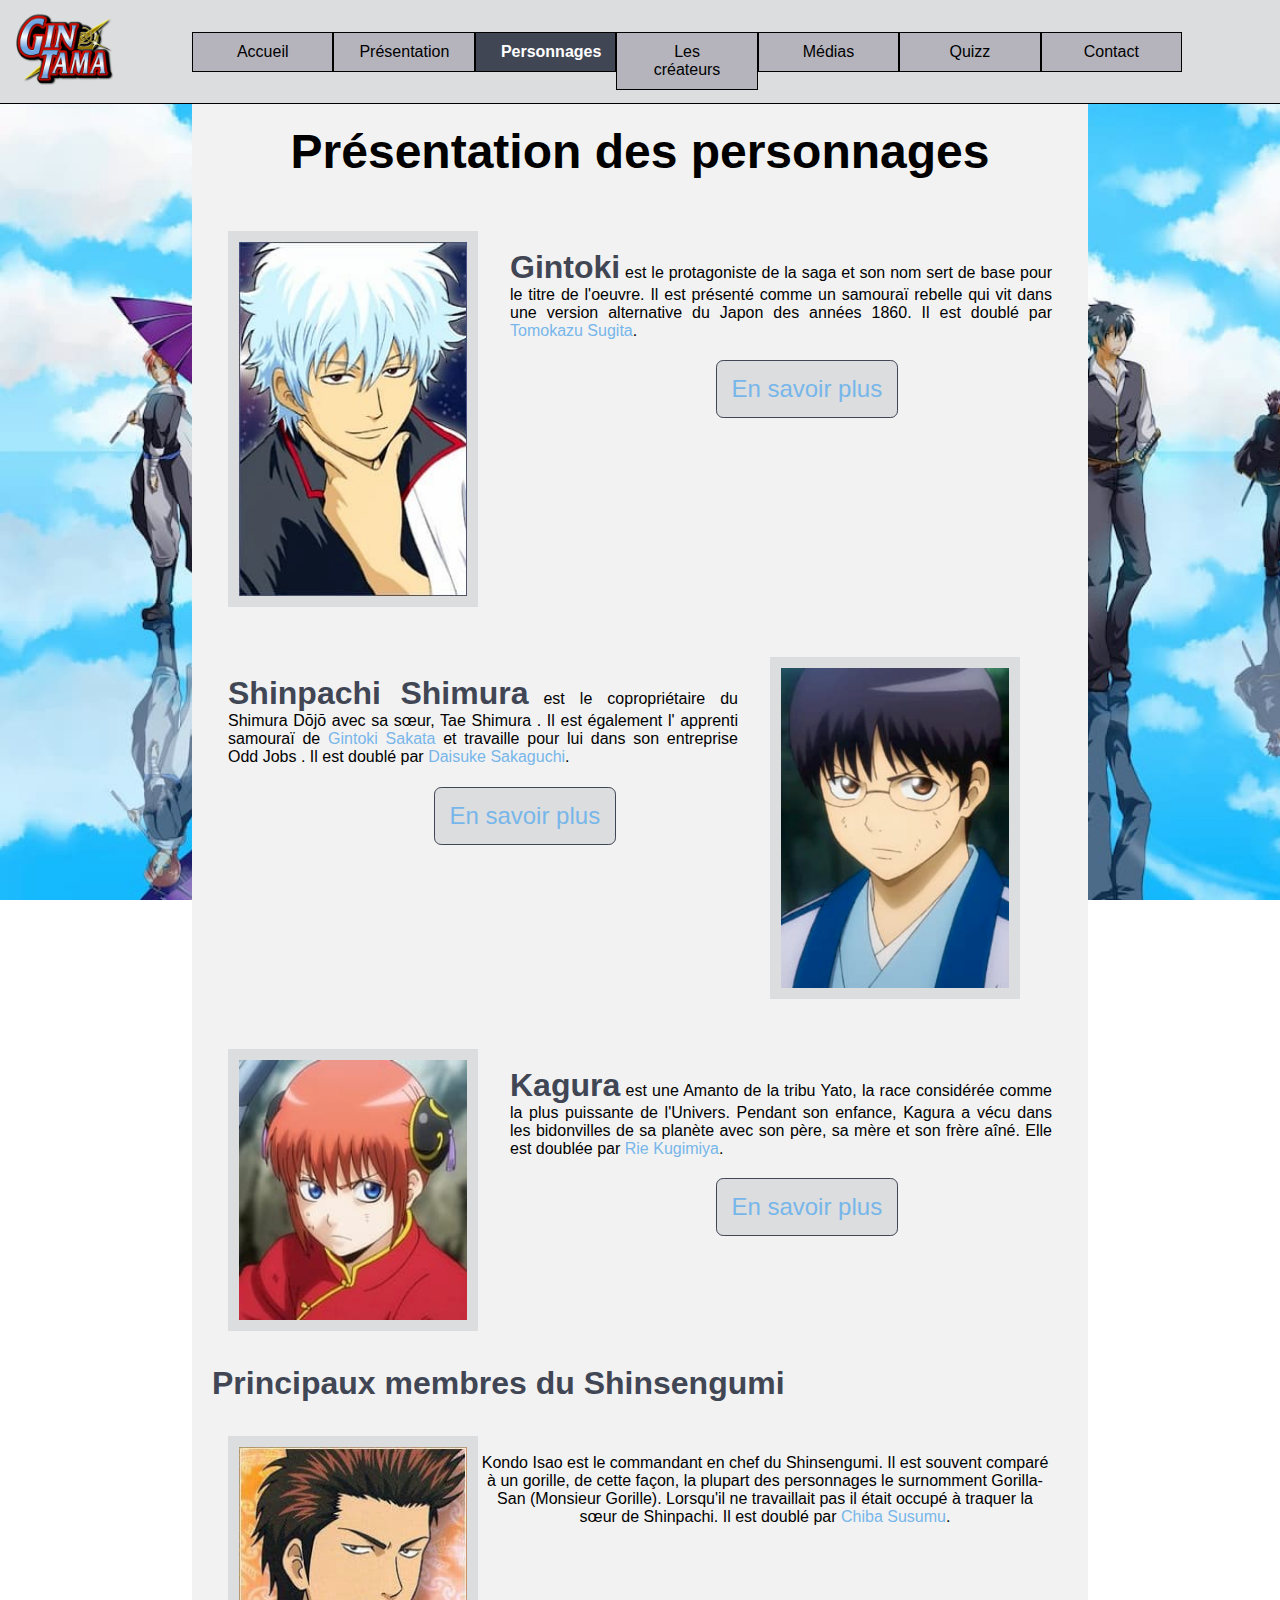
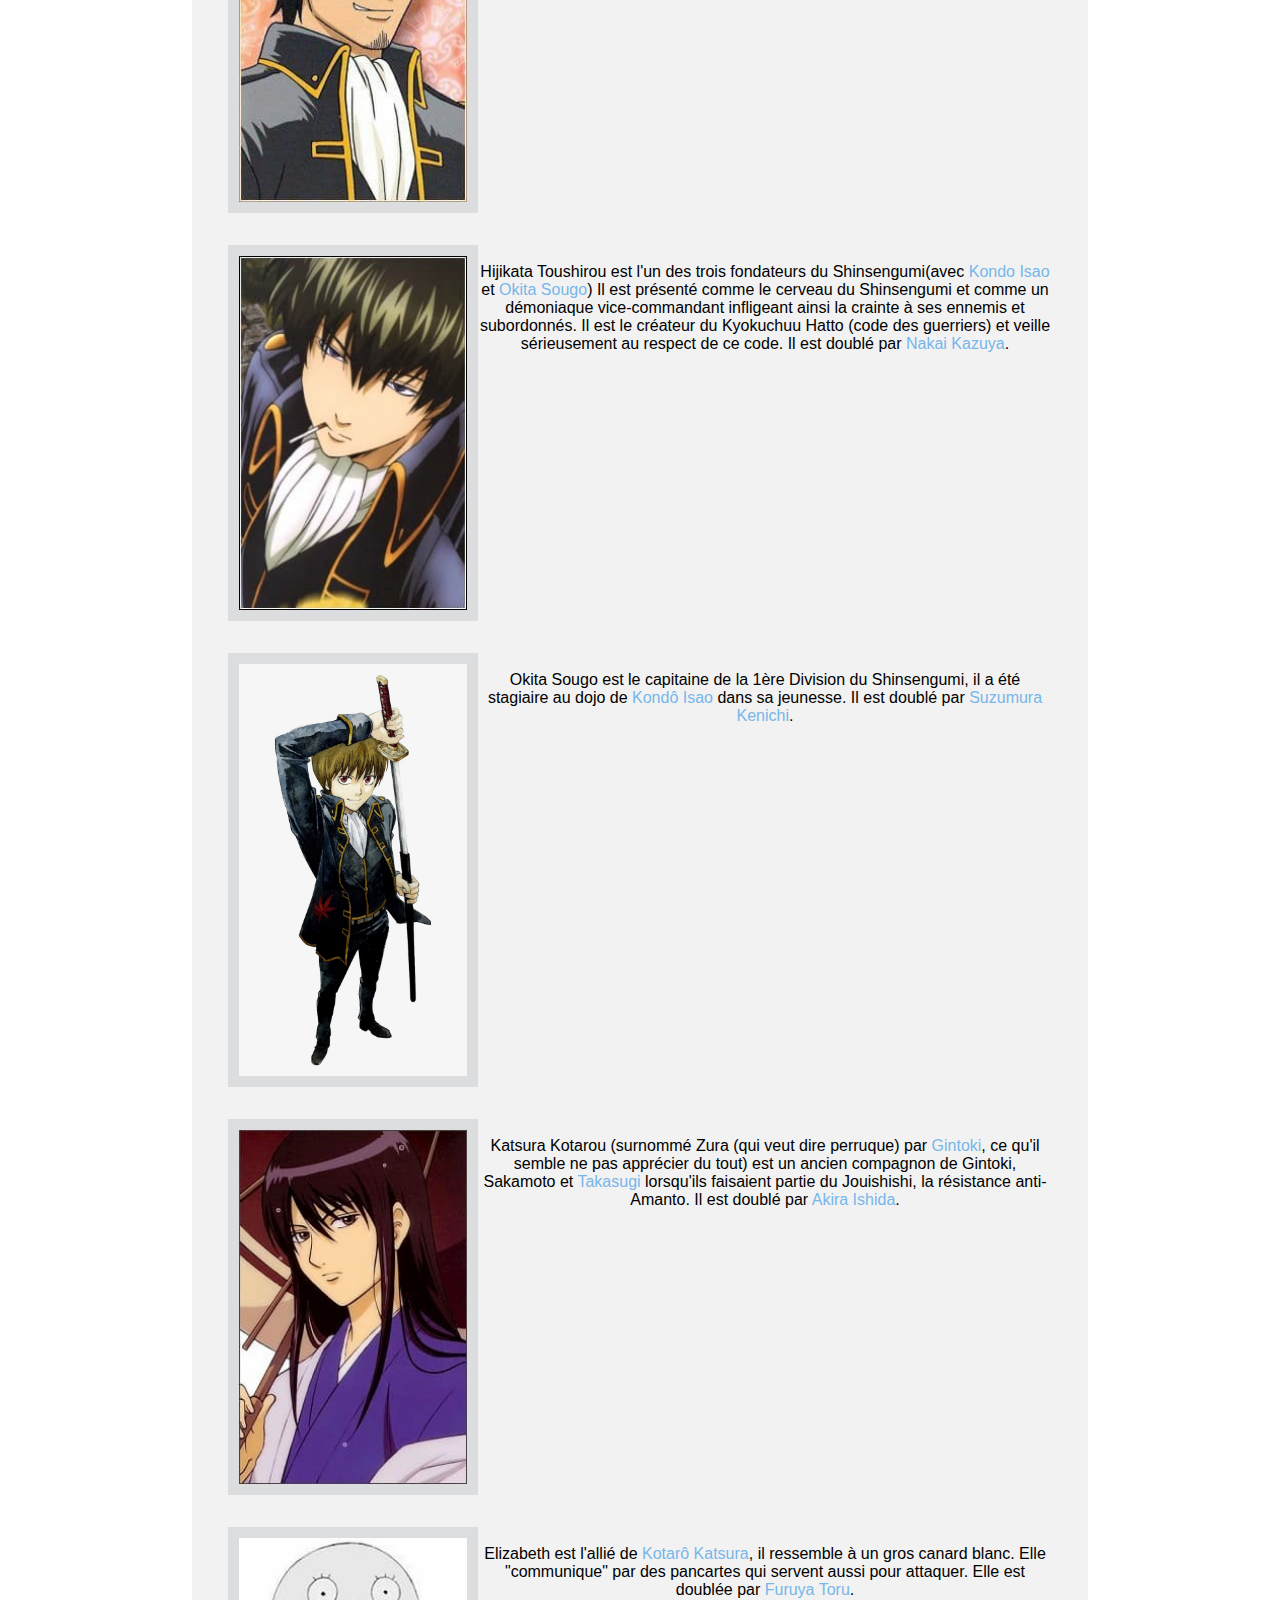
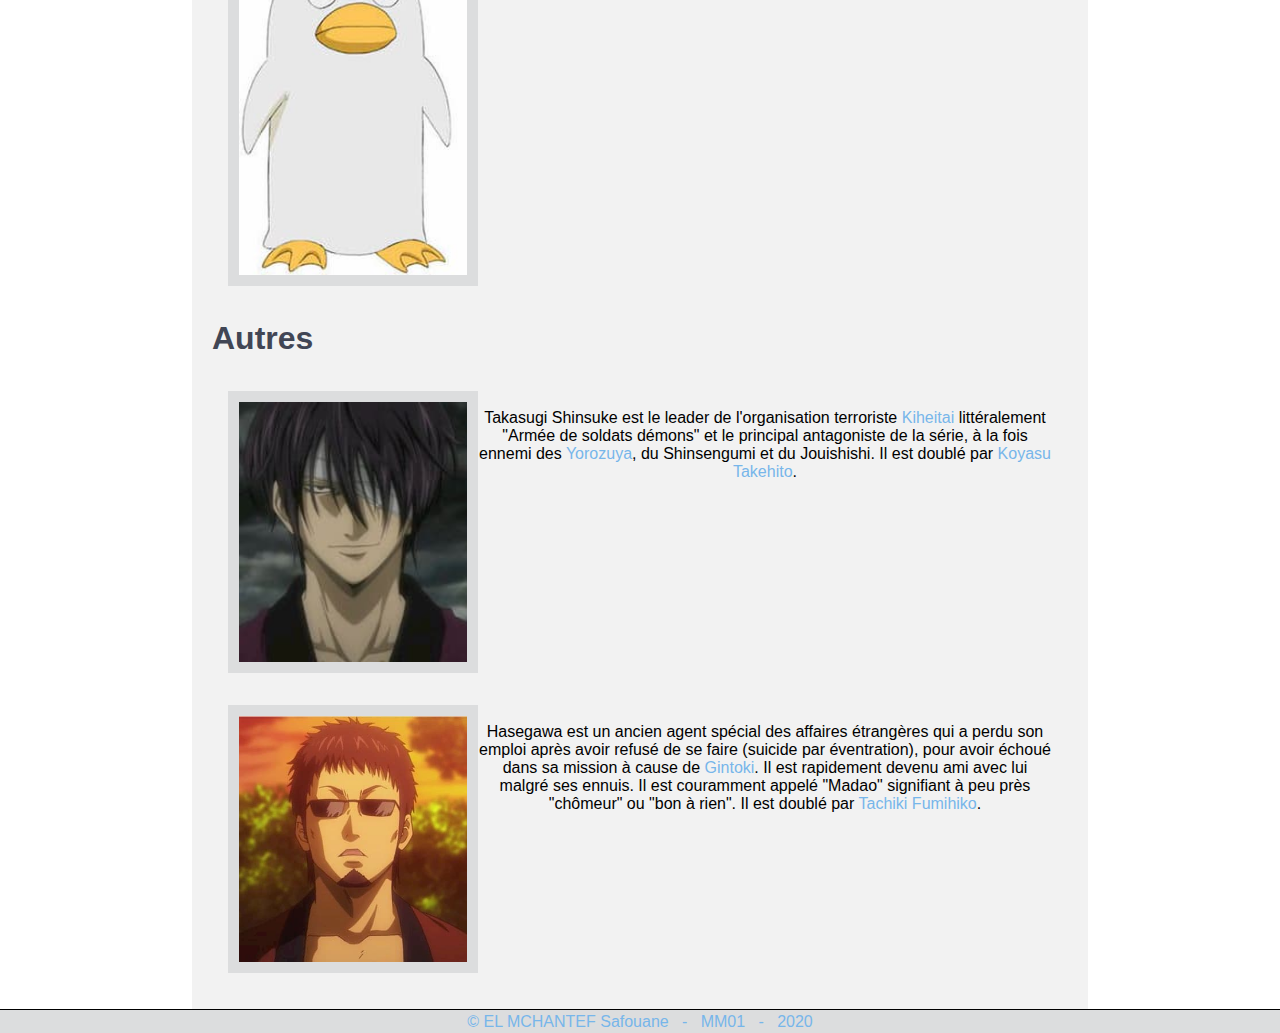
<file: page/personnages.html>
<!DOCTYPE html>
<html>
<head>
	<meta charset="utf-8">
	<meta name="viewport" content="width=device-width, initial-scale=1">
	<meta name="keywords" content="Gintama, Manga, Anime, Dragon Ball, Naruto, Japon, Drole, Fun">
	<meta name="description" content="Site pour les fans de la série Gintama ou les personnes s'y interessant">
	<meta name="author" content="Safouane EL MCHANTEF">
	<link rel="stylesheet" type="text/css" href="../style/style.css">
	<link rel="apple-touch-icon" sizes="180x180" href="../img/favicon/apple-touch-icon.png">
	<link rel="icon" type="image/png" sizes="32x32" href="../img/favicon/favicon-32x32.png">
	<link rel="icon" type="image/png" sizes="16x16" href="../img/favicon/favicon-16x16.png">
	<link rel="manifest" href="img/favicon/site.webmanifest">
	<title>Gintama</title>
	
</head>
<!--On met une classe sur le body pour pouvoir changer de background selon la page-->
	<body class="page2">

		<!-- On retrouve dans le header tout le menu ainsi que le logo-->
		<header class="header">
			<a href="../index.html" title="Logo" ><img  class="logo" src="../img/gintamalogoopti.png" alt="Gintama Logo"></a>

			<!-- La div Navigation utilisée pour donner une couleur au background -->
			<div class="Navigation">

				<div id="hamburger">
					<!--Div qui sert de "pointeur" pour remplir le #hamburger-sidebar -->
					<div id="hamburger-content">

						<!-- Tout le menu et le sous-menu-->
						<nav class="menu">
						  <ul>
						  	<li><a href="../index.html" class="acc underline">Accueil</a></li>
						    <li><a  href="saisons.html" class="underline">Présentation</a>
						      <ul class="sous">
						        <li><a href="saisons.html">Saisons</a></li>
						        <li><a href="references.html">Les références</a></li>
						      </ul>
						    </li>
						    <li><a href="personnages.html" class="underline active">Personnages</a>
						      <ul class="sous">
						        <li><a href="personnages.html" class="sousact">Présentation des personnages</a></li>
						        <li><a href="inspi.html">Inspirations des personnages</a></li>
						      </ul>
						    </li>
						    <li><a href="hideaki.html" class="underline">Les créateurs</a>
						      <ul class="sous">
						        <li><a href="hideaki.html">Hideaki Sorachi</a></li>
						        <li><a href="shueisha.html">La Shueisha</a></li>
						        <li><a href="sunrise.html">Studio Sunrise</a></li>
						      </ul>
						    </li>
						    <li><a href="ost.html" class="underline">Médias</a>
						      <ul class="sous">
						        <li><a href="ost.html">OST</a></li>
						        <li><a href="openings.html">Openings</a></li>
						      </ul>
						    </li>
						    <li><a href="quizz.html" class="underline">Quizz</a>
						    	<ul class="sous">
						    		<li><a href="quizz.html">Quizz sur la série</a></li>
						    	</ul>
						    </li>
						    <li><a href="contact.html" class="underline">Contact</a>
						    	<ul class="sous">
						    		<li><a href="contact.html">Nous contacter</a></li>
						    	</ul>
						    </li>
						  </ul>
						</nav>
					</div>

					<!-- Le bouton du menu burger et sa forme-->
					<button id="hamburger-button">&#9776;</button>
					<!--L'endroit où apparaitra le menu et sous-menu lorsque l'on clique sur le bouton burger-->
					<div id="hamburger-sidebar">
						<div id="hamburger-sidebar-header"></div>
						<div id="hamburger-sidebar-body"></div>
					</div>
					<!-- Un calque pour rendre le contenu de fond plus sombre-->
					<div id="hamburger-overlay"></div>
				</div>
			</div>

		</header>
		<section>
			<h1>Présentation des personnages</h1>
			<br>
			<br>

			<!--Comme les autres pages une image à gauche le texte à droite-->
			<div class="boite1">
				<img class="perso gintoki" id="gin" src="../img/gintokiopti.jpg" alt="Gintoki" title="Gintoki">
				<br>
				<p><span class="nom">Gintoki</span> est le protagoniste de la saga et son nom sert de base pour le titre de l'oeuvre. Il est présenté comme un samouraï rebelle qui vit dans une version alternative du Japon des années 1860. Il est doublé par <a href="https://fr.wikipedia.org/wiki/Tomokazu_Sugita">Tomokazu Sugita</a>.</p>
				<br>
				<br>
				<a class="boutton" href="https://fr.wikipedia.org/wiki/Sakata_Gintoki" target="_blank">En savoir plus</a>
			</div>
			<br>

			<!--Comme les autres pages une image à droite le texte à gauche-->
			<div class="boite2">
				<img class="perso shin" id="shin" src="../img/shinpachiopti.png" alt="Shinpachi" title="Shinpachi">
				<br>
				<p><span class="nom">Shinpachi Shimura</span> est le copropriétaire du Shimura Dōjō avec sa sœur, Tae Shimura . Il est également l' apprenti samouraï de <a href="#gin">Gintoki Sakata</a> et travaille pour lui dans son entreprise Odd Jobs . Il est doublé par <a href="https://fr.wikipedia.org/wiki/Daisuke_Sakaguchi">Daisuke Sakaguchi</a>.</p>
				<br>
				<br>

				<!--Un bouton cliquable pour en savoir plus sur le personnage-->
				<a class="boutton" href="https://gintokipedia.fandom.com/wiki/Shinpachi_Shimura" target="_blank">En savoir plus</a>
			</div>
			<br>

			<div class="boite1">
				<img class="perso kagura" src="../img/kagura.jpg" alt="Kagura" title="Kagura">
				<br>
				<p><span class="nom">Kagura</span> est une Amanto de la tribu Yato, la race considérée comme la plus puissante de l'Univers. Pendant son enfance, Kagura a vécu dans les bidonvilles de sa planète avec son père, sa mère et son frère aîné. Elle est doublée par <a href="https://fr.wikipedia.org/wiki/Rie_Kugimiya">Rie Kugimiya</a>.</p>
				<br>
				<br>
				<a class="boutton" href="https://gintama.fandom.com/fr/wiki/Kagura" target="_blank">En savoir plus</a>

			</div>
			<br>
			<h2>Principaux membres du Shinsengumi</h2>
			<br>

			<!--On utilise ici figure, on aurait pu également utiliser une div-->
			<figure class="boite1">
				<img  id="Kondo" src="../img/kondouopti.jpg" alt="Kondo" title="Kondo">
				<br>

				<!--La légende de la figure-->
				<figcaption>Kondo Isao est le commandant en chef du Shinsengumi. Il est souvent comparé à un gorille, de cette façon, la plupart des personnages le surnomment Gorilla-San (Monsieur Gorille). Lorsqu'il ne travaillait pas il était occupé à traquer la sœur de Shinpachi. Il est doublé par <a href="https://fr.wikipedia.org/wiki/Susumu_Chiba" target="_blank">Chiba Susumu</a>.</figcaption>
			</figure>

			<figure class="boite1">

				<!--Chaque photo à un id pour pouvoir servir d'ancre ou encore pour pouvoir cibler n'importe quel personnage indépendemment-->
				<img  id="Hijikata" src="../img/hijikatapersoopti.jpg" alt="Hijikata" title="Hijikata">
				<br>
				<figcaption>Hijikata Toushirou est l'un des trois fondateurs du Shinsengumi(avec <a href="#Kondo">Kondo Isao</a> et <a href="#Sougo">Okita Sougo</a>) Il est présenté comme le cerveau du Shinsengumi et comme un démoniaque vice-commandant infligeant ainsi la crainte à ses ennemis et subordonnés. Il est le créateur du Kyokuchuu Hatto (code des guerriers) et veille sérieusement au respect de ce code. Il est doublé par <a href="https://fr.wikipedia.org/wiki/Kazuya_Nakai" target="_blank">Nakai Kazuya</a>.</figcaption>
			</figure>

			<figure class="boite1">
				<img id="Sougo" id="sougo" src="../img/sougoopti.jpg" alt="Sougo" title="Sougo">
				<br>
				<figcaption>Okita Sougo est le capitaine de la 1ère Division du Shinsengumi, il a été stagiaire au dojo de <a href="#Kondo">Kondô Isao</a> dans sa jeunesse. Il est doublé par <a href="https://fr.wikipedia.org/wiki/Ken%27ichi_Suzumura" target="_blank">Suzumura Kenichi</a>.</figcaption>
			</figure>

			<figure class="boite1">
				<img  id="katsura" src="../img/katsuraopti.jpg" alt="Katsura" title="Katsura">
				<br>
				<figcaption>Katsura Kotarou (surnommé Zura (qui veut dire perruque) par <a href="#gin">Gintoki</a>, ce qu'il semble ne pas apprécier du tout) est un ancien compagnon de Gintoki, Sakamoto et <a href="#Takasugi">Takasugi</a> lorsqu'ils faisaient partie du Jouishishi, la résistance anti-Amanto. Il est doublé par <a href="https://fr.wikipedia.org/wiki/Akira_Ishida_(acteur)" target="_blank">Akira Ishida</a>.</figcaption>
			</figure>

			<figure class="boite1">
				<img id="Elizabeth" src="../img/elizabethopti.jpg" alt="Elizabeth" title="Elizabeth">
				<br>
				<figcaption>Elizabeth est l'allié de <a href="#katsura">Kotarô Katsura</a>, il ressemble à un gros canard blanc. Elle "communique" par des pancartes qui servent aussi pour attaquer. Elle est doublée par <a href="https://fr.wikipedia.org/wiki/T%C5%8Dru_Furuya" target="_blank">Furuya Toru</a>.</figcaption>
			</figure>

			<br>
			<h2>Autres</h2>
			<br>
			
			<figure class="boite1">
				<img id="Takasugi" src="../img/takasugiopti.jpg" alt="Takasugi" title="Takasugi">
				<br>
				<figcaption>Takasugi Shinsuke est le leader de l'organisation terroriste <a href="https://gintama.fandom.com/fr/wiki/Kiheitai">Kiheitai</a> littéralement "Armée de soldats démons" et le principal antagoniste de la série, à la fois ennemi des <a href="https://gintama.fandom.com/fr/wiki/Yorozuya_Gin-chan">Yorozuya</a>, du Shinsengumi et du Jouishishi. Il est doublé par <a href="https://fr.wikipedia.org/wiki/Takehito_Koyasu" target="_blank">Koyasu Takehito</a>.</figcaption>
			</figure>

			<figure class="boite1">
				<img id="Hasegawa" src="../img/hasegawaopti.jpg" alt="Hasegawa" title="Hasegawa">
				<br>
				<figcaption>Hasegawa est un ancien agent spécial des affaires étrangères qui a perdu son emploi après avoir refusé de se faire (suicide par éventration), pour avoir échoué dans sa mission à cause de <a href="#gin">Gintoki</a>. Il est rapidement devenu ami avec lui malgré ses ennuis. Il est couramment appelé "Madao" signifiant à peu près "chômeur" ou "bon à rien". Il est doublé par <a href="https://fr.wikipedia.org/wiki/Fumihiko_Tachiki" target="_blank">Tachiki Fumihiko</a>.</figcaption>
			</figure>
		</section>

		<!-- Script pour afficher le menu et la sidebar lorsque l'on clique sur le bouton burger-->
		<script type="text/javascript">
			var content = document.querySelector('#hamburger-content');
			var sidebarBody = document.querySelector('#hamburger-sidebar-body');
			var button = document.querySelector('#hamburger-button');
			var overlay = document.querySelector('#hamburger-overlay');
			var activatedClass = 'hamburger-activated';
			var hamburger = document.querySelector('#hamburger');

			sidebarBody.innerHTML = content.innerHTML;

			button.addEventListener('click', function(e){
				e.preventDefault();
				this.parentNode.classList.toggle(activatedClass);
			});

			overlay.addEventListener('click', function(e){
				e.preventDefault();

				this.parentNode.classList.remove(activatedClass);
			});

		</script>

		<!--Footer avec le nom et prénom du développeur, la matière et l'année-->
		<footer>
			<p><a href="mailto:safouane.el_mchantef@utt.fr">© EL MCHANTEF Safouane &nbsp&nbsp-&nbsp &nbspMM01 &nbsp&nbsp-&nbsp &nbsp2020</a></p>
		</footer>
	</body>
</html>
</file>
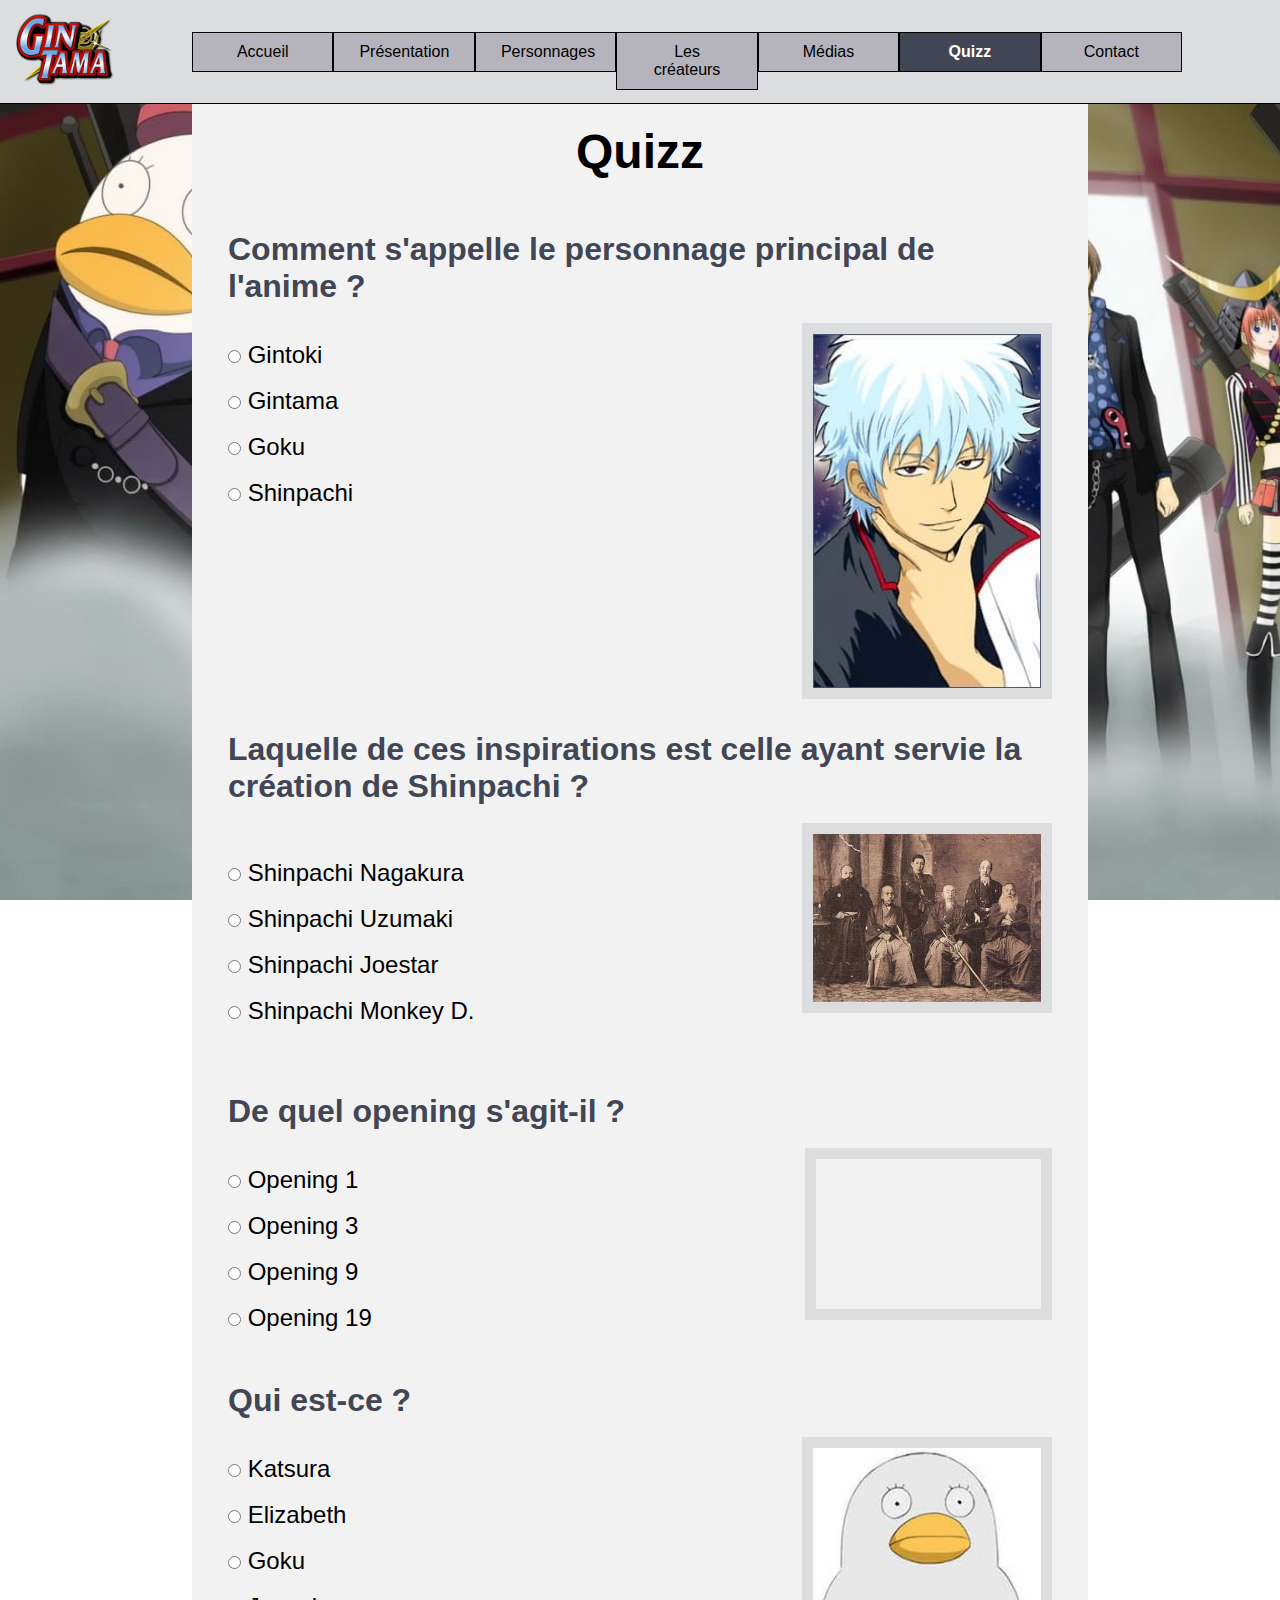
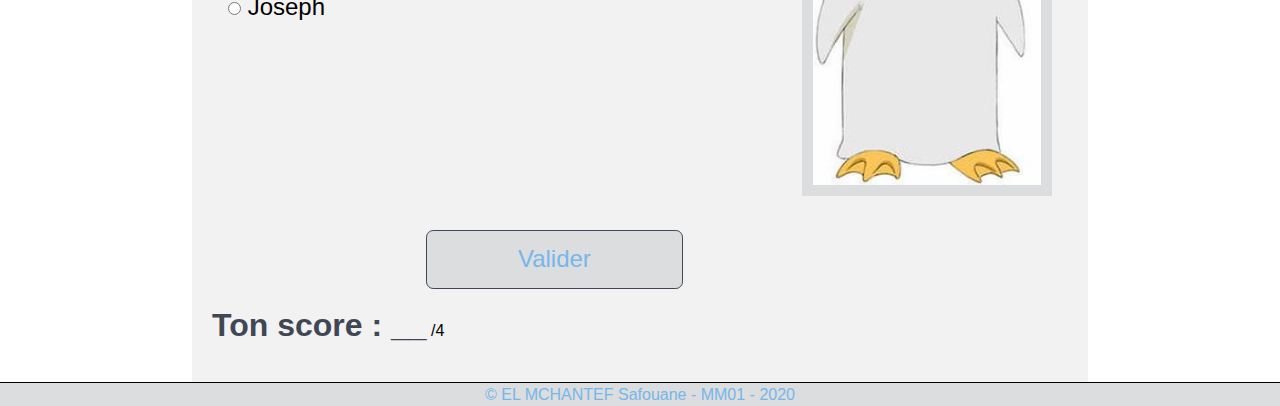
<file: page/quizz.html>
<!DOCTYPE html>
<html>
<head>
    <meta charset="utf-8">
    <meta name="viewport" content="width=device-width, initial-scale=1">
    <meta name="keywords" content="Gintama, Manga, Anime, Dragon Ball, Naruto, Japon, Drole, Fun">
    <meta name="description" content="Site pour les fans de la série Gintama ou les personnes s'y interessant">
    <meta name="author" content="Safouane EL MCHANTEF">
    <link rel="stylesheet" type="text/css" href="../style/style.css">
    <link rel="apple-touch-icon" sizes="180x180" href="../img/favicon/apple-touch-icon.png">
    <link rel="icon" type="image/png" sizes="32x32" href="../img/favicon/favicon-32x32.png">
    <link rel="icon" type="image/png" sizes="16x16" href="../img/favicon/favicon-16x16.png">
    <link rel="manifest" href="img/favicon/site.webmanifest">
    <title>Gintama</title>
    
</head>
<!--On met une classe sur le body pour pouvoir changer de background selon la page-->
    <body class="pagecont">

        <!-- On retrouve dans le header tout le menu ainsi que le logo-->
        <header class="header">
            <a href="../index.html" title="Logo" ><img  class="logo" src="../img/gintamalogoopti.png" alt="Gintama Logo"></a>

            <!-- La div Navigation utilisée pour donner une couleur au background -->
            <div class="Navigation">

                <div id="hamburger">
                    <!--Div qui sert de "pointeur" pour remplir le #hamburger-sidebar -->
                    <div id="hamburger-content">

                        <!-- Tout le menu et le sous-menu-->
                        <nav class="menu">
                          <ul>
                            <li><a href="../index.html" class="acc underline">Accueil</a></li>
                            <li><a  href="saisons.html" class="underline">Présentation</a>
                              <ul class="sous">
                                <li><a href="saisons.html">Saisons</a></li>
                                <li><a href="references.html">Les références</a></li>
                              </ul>
                            </li>
                            <li><a href="personnages.html" class="underline">Personnages</a>
                              <ul class="sous">
                                <li><a href="personnages.html">Présentation des personnages</a></li>
                                <li><a href="inspi.html">Inspirations des personnages</a></li>
                              </ul>
                            </li>
                            <li><a href="hideaki.html" class="underline">Les créateurs</a>
                              <ul class="sous">
                                <li><a href="hideaki.html">Hideaki Sorachi</a></li>
                                <li><a href="shueisha.html">La Shueisha</a></li>
                                <li><a href="sunrise.html">Studio Sunrise</a></li>
                              </ul>
                            </li>
                            <li><a href="ost.html" class="underline">Médias</a>
                              <ul class="sous">
                                <li><a href="ost.html">OST</a></li>
                                <li><a href="openings.html">Openings</a></li>
                              </ul>
                            </li>
                            <li><a href="quizz.html" class="active underline">Quizz</a>
                                <ul class="sous">
                                    <li><a href="quizz.html" class="sousact">Quizz sur la série</a></li>
                                </ul>
                            </li>
                            <li><a href="contact.html" class="underline">Contact</a>
                                <ul class="sous">
                                    <li><a href="contact.html">Nous contacter</a></li>
                                </ul>
                            </li>
                          </ul>
                        </nav>
                    </div>

                    <!-- Le bouton du menu burger et sa forme-->
                    <button id="hamburger-button">&#9776;</button>
                    <!--L'endroit où apparaitra le menu et sous-menu lorsque l'on clique sur le bouton burger-->
                    <div id="hamburger-sidebar">
                        <div id="hamburger-sidebar-header"></div>
                        <div id="hamburger-sidebar-body"></div>
                    </div>
                    <!-- Un calque pour rendre le contenu de fond plus sombre-->
                    <div id="hamburger-overlay"></div>
                </div>
            </div>

        </header>
		<section>
			<h1>Quizz</h1>
			<br>
			<br>

            <!--On crée un formulaire-->
        	<form id="form1">

                <!--Cette div est utilisée pour mettre l'image à droite et le texte à gauche-->
                <div class="boite2"><h2>Comment s'appelle le personnage principal de l'anime ?</h2>
                	<br>
                    <img class="shin" src="../img/gintokiopti.jpg" alt="Gintoki">
                    <br>

                    <!--La bonne réponse sera le premier bouton radio, il a la valeur 1-->
                    <label for="var_string"><input type="radio" name="variable" value="1" id="var_string"/> Gintoki</label>

                    <br>
                    <br>
                    <!--On donne la valeur 0 aux mauvaises réponses-->
                    <label for="var_join"><input type="radio" name="variable" value="0" id="var_join"/> Gintama</label>

                    <br>
                    <br>

                    <label for="var_info"><input type="radio" name="variable" value="0" id="var_info"/> Goku</label>

                    <br>
                    <br>

                    <label for="var_condition"><input type="radio" name="variable" value="0" id="var_condition"/> Shinpachi</label>
                </div>

                <!--Une autre question-->
                <div class="boite2">
                    <h2>Laquelle de ces inspirations est celle ayant servie la création de Shinpachi ?</h2>
                    <br>
                    <img class="shin" src="../img/shinpachiopti.jpg" alt="Image">
                    <br>
                    <br>
                    <label for="sub_string"><input type="radio" name="sub" value="1" id="sub_string"/> Shinpachi Nagakura</label>
                    <br>
                    <br>
                    <label for="sub_join"><input type="radio" name="sub" value="0" id="sub_join"/> Shinpachi Uzumaki</label>
                    <br>
                    <br>
                    <label for="sub_info"><input type="radio" name="sub" value="0" id="sub_info" /> Shinpachi Joestar</label>
                    <br>
                    <br>
                    <label for="sub_condition"><input type="radio" name="sub" value="0" id="sub_condition" /> Shinpachi Monkey D.</label>
                </div>
                    <br>
                    <br>

                <div class="boite2">

                    <h2>De quel opening s'agit-il ?</h2>
                    <br>

                    <!--Intégration d'un son Soundcloud-->
                    <iframe width="30%" class="shin" scrolling="no" frameborder="no" allow="autoplay" src="https://w.soundcloud.com/player/?url=https%3A//api.soundcloud.com/tracks/194031642&color=%23ff5500&auto_play=false&hide_related=false&show_comments=true&show_user=true&show_reposts=false&show_teaser=true&visual=true"></iframe>
                    <br>
                    <label for="cat_string"><input type="radio" name="con" value="0" id="cat_string" /> Opening 1</label>
                    <br>
                    <br>
                    <label for="cat_join"><input type="radio" name="con" value="0" id="cat_join" /> Opening 3</label>
                    <br>
                    <br>
                    <label for="cat_info"><input type="radio" name="con" value="1" id="cat_info" /> Opening 9</label>
                    <br>
                    <br>
                    <label for="cat_condition"><input type="radio" name="con" value="0" id="cat_condition" /> Opening 19</label>
                    <br>
                    <br>
                </div>

                <div class="boite2">
                    <h2>Qui est-ce ?</h2>
                    <br>
                    <img class="shin" src="../img/elizabethopti.jpg" alt="Image">
                    <br>
                    <label for="if_string"><input type="radio" name="ifstate" value="0" id="if_string" /> Katsura</label>
                    <br>
                    <br>
                    <label for="if_join"><input type="radio" name="ifstate" value="1" id="if_join" /> Elizabeth</label>
                    <br>
                    <br>
                    <label for="if_info"><input type="radio" name="ifstate" value="0" id="if_info" /> Goku</label>
                    <br>
                    <br>
                    <label for="if_condition"><input type="radio" name="ifstate"  value="0" id="if_condition" /> Joseph</label>
                    <br>
                    <br>
                </div>
                <br>

                <!--Le bouton pour soumettre ses réponses-->
                <button class="boutton" type="submit" value="Submit">Valider</button>
                <br>
            </form>
            <br>

            <!--Dans l'élément ayant pour id grade on y intégrera le score-->
            <p><span class="nom">Ton score : </span><span class="nom" id="grade">__</span> /4</p>
            <br>
             <center><p><span class="nom" id="phrase"></span></p></center>
            <p id="grade2"></p>

            <!--Script pour calculer les points obtenus au quizz-->
            <script>
                document.getElementById("form1").onsubmit=function() {
                    variable = parseInt(document.querySelector('input[name = "variable"]:checked').value);
                    sub = parseInt(document.querySelector('input[name = "sub"]:checked').value);
                    con = parseInt(document.querySelector('input[name = "con"]:checked').value);
                    ifstate = parseInt(document.querySelector('input[name = "ifstate"]:checked').value);

                    //On additionne toutes les bonnes réponses
                    result = variable + sub + con + ifstate;
                    
                    document.getElementById("grade").innerHTML = result;

                    //Si le résultat est 4 on affiche la phrase "Bravo vous sauverez la Terre des Amanto"
                    if (result==4) {
                    	document.getElementById("phrase").innerHTML = "Bravo tu sauveras la Terre des Amantos !";
                    }
                    //Sinon selon les scores on affiche les phrases suivantes:
                    else if (result==3){
                        document.getElementById("phrase").innerHTML ="Tu y es presque entraîne-toi encore un peu !"
                    }
                    else if(result==2){
                        document.getElementById("phrase").innerHTML ="Je ne pense pas que le combat soit fait pour toi..."
                    }
                    else if(result==1){
                        document.getElementById("phrase").innerHTML ="Aïe... remballes ton sabre."
                    }
                    else if(result==0){
                        document.getElementById("phrase").innerHTML ="C'était pour rire là non ?"
                    }

                    return false;
                }

            </script>
            <script src="https://code.jquery.com/jquery-3.4.1.slim.min.js" integrity="sha384-J6qa4849blE2+poT4WnyKhv5vZF5SrPo0iEjwBvKU7imGFAV0wwj1yYfoRSJoZ+n" crossorigin="anonymous"></script>
            <script src="https://cdn.jsdelivr.net/npm/popper.js@1.16.0/dist/umd/popper.min.js" integrity="sha384-Q6E9RHvbIyZFJoft+2mJbHaEWldlvI9IOYy5n3zV9zzTtmI3UksdQRVvoxMfooAo" crossorigin="anonymous"></script>
            <script src="https://stackpath.bootstrapcdn.com/bootstrap/4.4.1/js/bootstrap.min.js" integrity="sha384-wfSDF2E50Y2D1uUdj0O3uMBJnjuUD4Ih7YwaYd1iqfktj0Uod8GCExl3Og8ifwB6" crossorigin="anonymous"></script>

            <!-- Script pour afficher le menu et la sidebar lorsque l'on clique sur le bouton burger-->
            <script type="text/javascript">
                var content = document.querySelector('#hamburger-content');
                var sidebarBody = document.querySelector('#hamburger-sidebar-body');
                var button = document.querySelector('#hamburger-button');
                var overlay = document.querySelector('#hamburger-overlay');
                var activatedClass = 'hamburger-activated';
                var hamburger = document.querySelector('#hamburger');

                sidebarBody.innerHTML = content.innerHTML;

                button.addEventListener('click', function(e){
                    e.preventDefault();
                    this.parentNode.classList.toggle(activatedClass);
                });

                overlay.addEventListener('click', function(e){
                    e.preventDefault();

                    this.parentNode.classList.remove(activatedClass);
                });

            </script>
        </section>
       <!--Footer avec le nom et prénom du développeur, la matière et l'année-->
    	<footer>
    		<p><a href="mailto:safouane.el_mchantef@utt.fr">© EL MCHANTEF Safouane - MM01 - 2020</a></p>
    	</footer>
    </body>
</html>
</file>
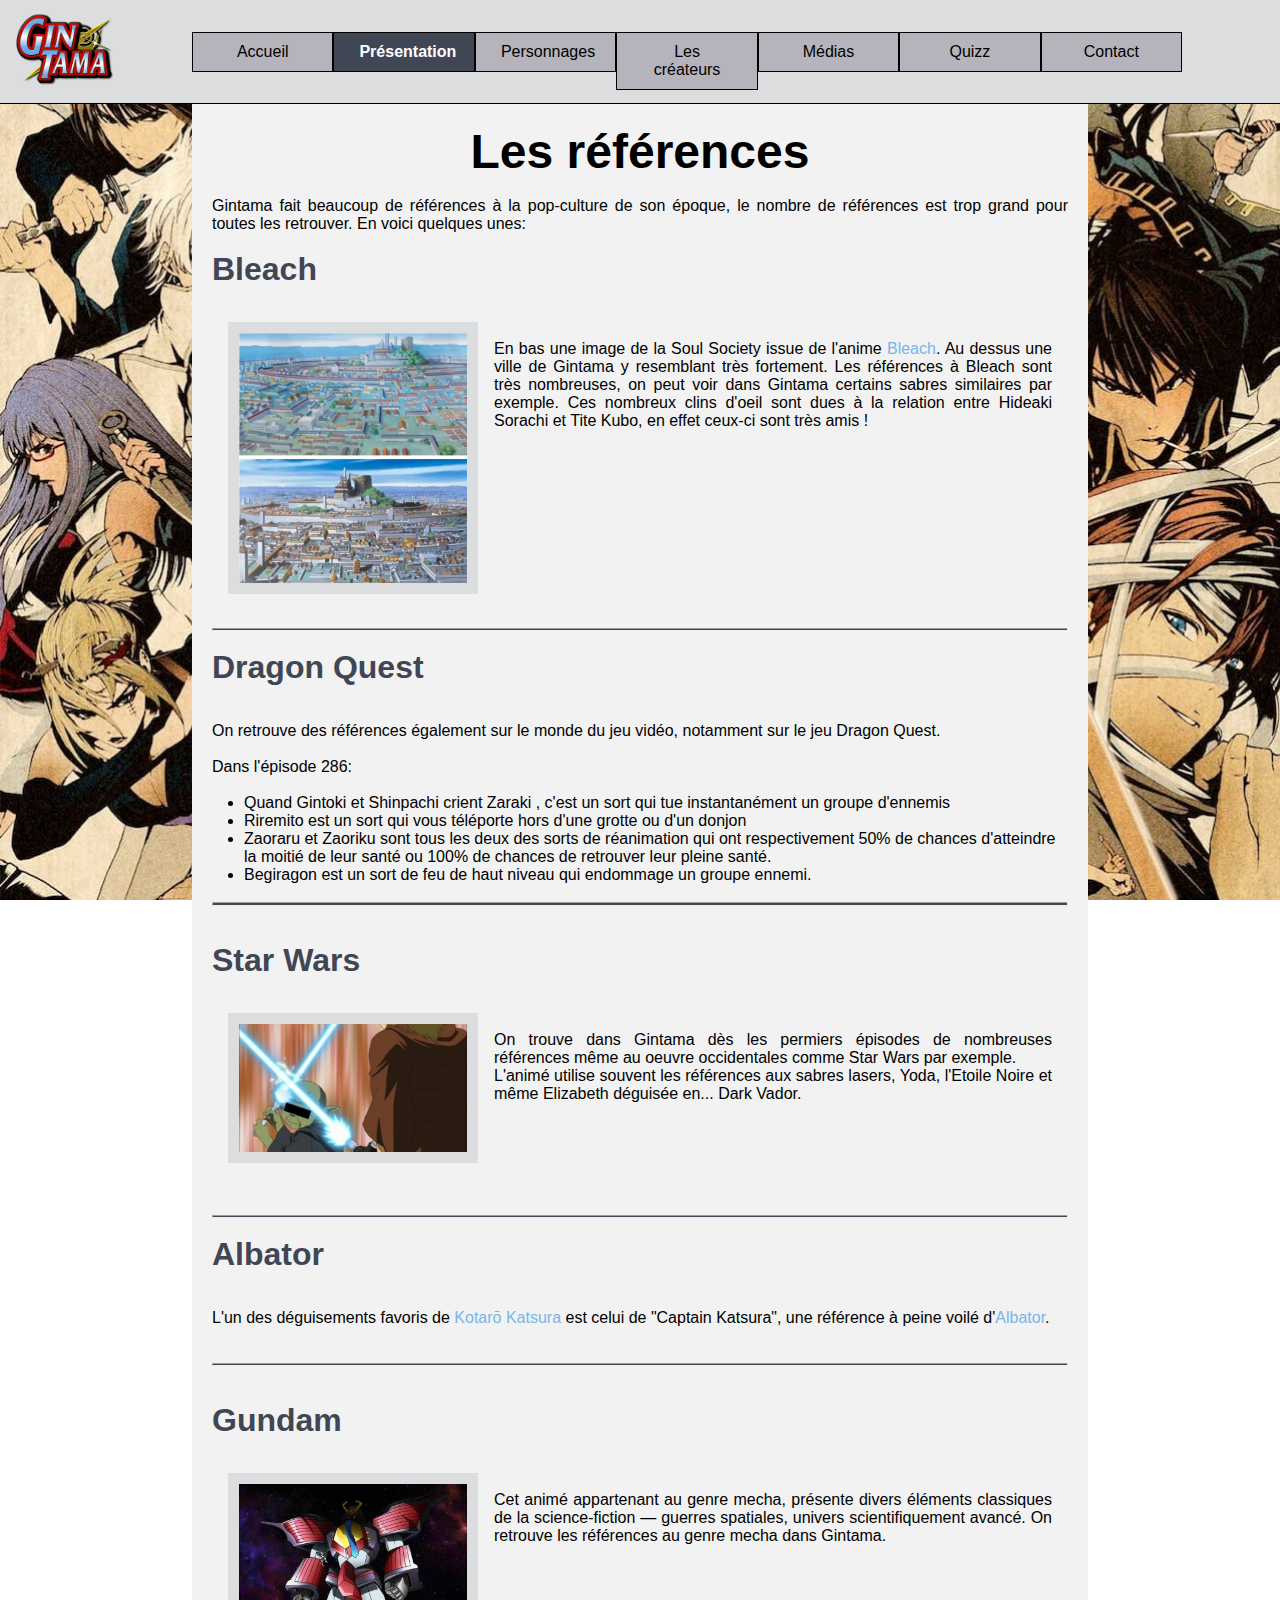
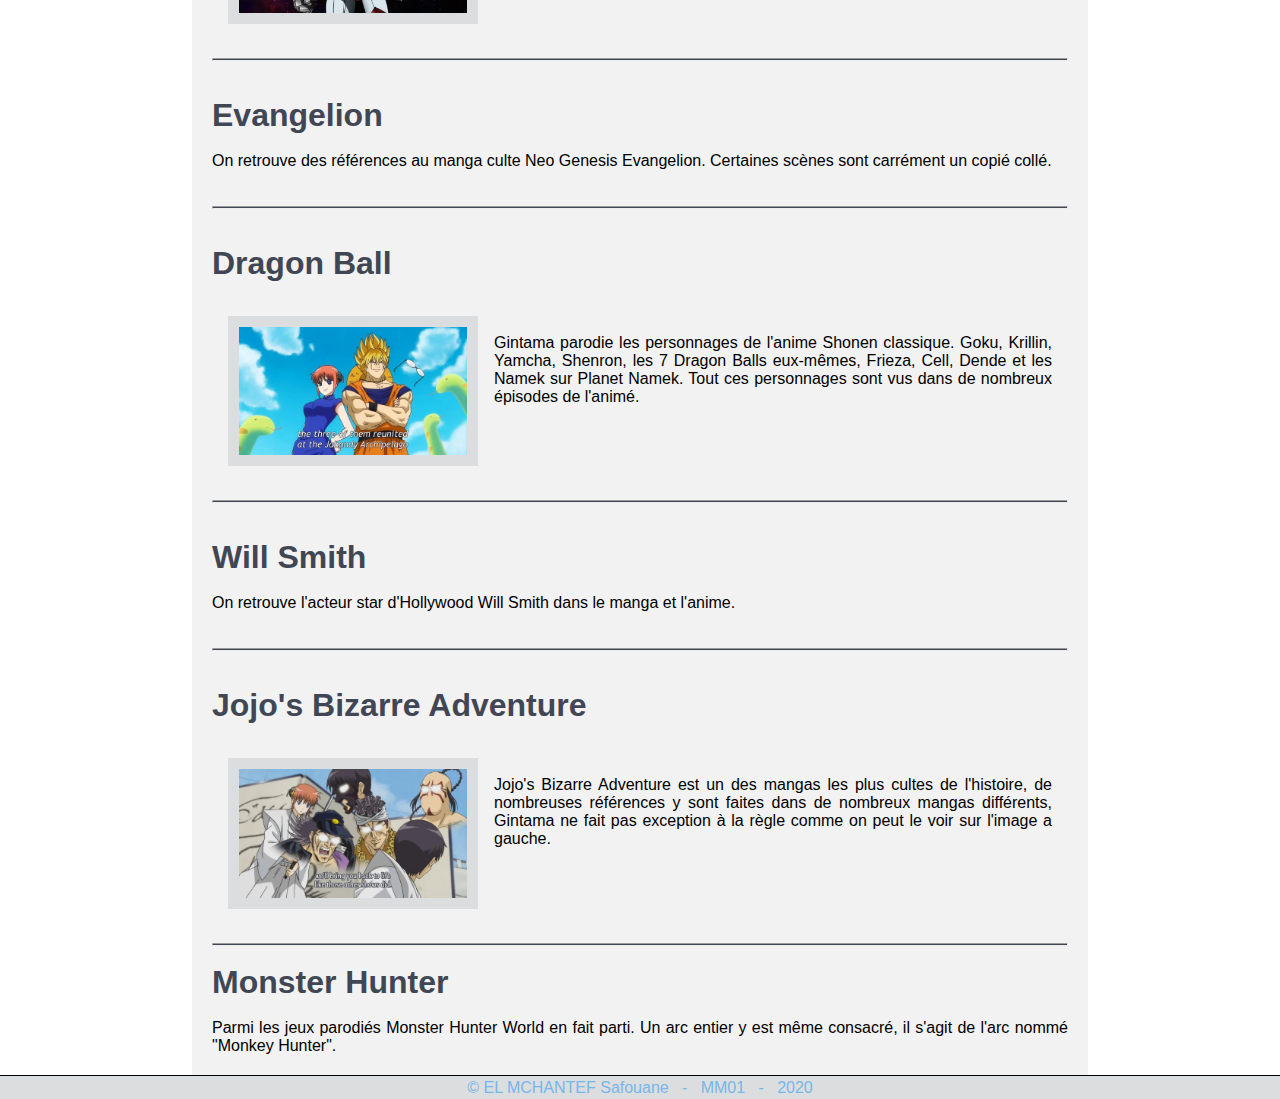
<file: page/references.html>
<!DOCTYPE html>
<html>
<head>
	<meta charset="utf-8">
	<meta name="viewport" content="width=device-width, initial-scale=1">
	<meta name="keywords" content="Gintama, Manga, Anime, Dragon Ball, Naruto, Japon, Drole, Fun">
	<meta name="description" content="Site pour les fans de la série Gintama ou les personnes s'y interessant">
	<meta name="author" content="Safouane EL MCHANTEF">
	<link rel="stylesheet" type="text/css" href="../style/style.css">
	<link rel="apple-touch-icon" sizes="180x180" href="../img/favicon/apple-touch-icon.png">
	<link rel="icon" type="image/png" sizes="32x32" href="../img/favicon/favicon-32x32.png">
	<link rel="icon" type="image/png" sizes="16x16" href="../img/favicon/favicon-16x16.png">
	<link rel="manifest" href="img/favicon/site.webmanifest">
	<title>Gintama</title>
	
</head>
<!--On met une classe sur le body pour pouvoir changer de background selon la page-->
	<body class="page3">

		<!-- On retrouve dans le header tout le menu ainsi que le logo-->
		<header class="header">
			<a href="../index.html" title="Logo" ><img  class="logo" src="../img/gintamalogoopti.png" alt="Gintama Logo"></a>

			<!-- La div Navigation utilisée pour donner une couleur au background -->
			<div class="Navigation">

				<div id="hamburger">
					<!--Div qui sert de "pointeur" pour remplir le #hamburger-sidebar -->
					<div id="hamburger-content">

						<!-- Tout le menu et le sous-menu-->
						<nav class="menu">
						  <ul>
						  	<li><a href="../index.html" class="acc underline">Accueil</a></li>
						    <li><a  href="saisons.html"class="active underline">Présentation</a>
						      <ul class="sous">
						        <li><a href="saisons.html">Saisons</a></li>
						        <li><a href="references.html" class="sousact">Les références</a></li>
						      </ul>
						    </li>
						    <li><a href="personnages.html" class="underline">Personnages</a>
						      <ul class="sous">
						        <li><a href="personnages.html">Présentation des personnages</a></li>
						        <li><a href="inspi.html">Inspirations des personnages</a></li>
						      </ul>
						    </li>
						    <li><a href="hideaki.html" class="underline">Les créateurs</a>
						      <ul class="sous">
						        <li><a href="hideaki.html">Hideaki Sorachi</a></li>
						        <li><a href="shueisha.html">La Shueisha</a></li>
						        <li><a href="sunrise.html">Studio Sunrise</a></li>
						      </ul>
						    </li>
						    <li><a href="ost.html" class="underline">Médias</a>
						      <ul class="sous">
						        <li><a href="ost.html">OST</a></li>
						        <li><a href="openings.html">Openings</a></li>
						      </ul>
						    </li>
						    <li><a href="quizz.html" class="underline">Quizz</a>
						    	<ul class="sous">
						    		<li><a href="quizz.html">Quizz sur la série</a></li>
						    	</ul>
						    </li>
						    <li><a href="contact.html" class="underline">Contact</a>
						    	<ul class="sous">
						    		<li><a href="contact.html">Nous contacter</a></li>
						    	</ul>
						    </li>
						  </ul>
						</nav>
					</div>

					<!-- Le bouton du menu burger et sa forme-->
					<button id="hamburger-button">&#9776;</button>
					<!--L'endroit où apparaitra le menu et sous-menu lorsque l'on clique sur le bouton burger-->
					<div id="hamburger-sidebar">
						<div id="hamburger-sidebar-header"></div>
						<div id="hamburger-sidebar-body"></div>
					</div>
					<!-- Un calque pour rendre le contenu de fond plus sombre-->
					<div id="hamburger-overlay"></div>
				</div>
			</div>

		</header>
		<section>
			<h1>Les références</h1>
			<br>
			<p>Gintama fait beaucoup de références à la pop-culture de son époque, le nombre de références est trop grand pour toutes les retrouver. En voici quelques unes:</p>
			<br>
			<h2>Bleach</h2>

			<!--On met ici une image flottante à gauche-->
			<div class="boite1">
				
				<br>
				<img class="photo" src="../img/soulopti.jpg" alt="Soul Society" title="Soul Society">
				<br>
				<p>En bas une image de la Soul Society issue de l'anime <a href="https://fr.wikipedia.org/wiki/Bleach_(manga)">Bleach</a>. Au dessus une ville de Gintama y resemblant très fortement. Les références à Bleach sont très nombreuses, on peut voir dans Gintama certains sabres similaires par exemple. Ces nombreux clins d'oeil sont dues à la relation entre Hideaki Sorachi et Tite Kubo, en effet ceux-ci sont très amis !</p>
			</div>
			<br>
			<hr>
			<br>

			<!--Une référence sans illustration-->
			<h2>Dragon Quest</h2>
			<br>
			<br>
			<p>On retrouve des références également sur le monde du jeu vidéo, notamment sur le jeu Dragon Quest. 
			<br>
			<br>
			Dans l'épisode 286: 
			<ul id="ref">
					<br>
					<li>Quand Gintoki et Shinpachi crient Zaraki , c'est un sort qui tue instantanément un groupe d'ennemis</li>
					<li>Riremito est un sort qui vous téléporte hors d'une grotte ou d'un donjon</li>
					<li>Zaoraru et Zaoriku sont tous les deux des sorts de réanimation qui ont respectivement 50% de chances d'atteindre la moitié de leur santé ou 100% de chances de retrouver leur pleine santé.</li>
					<li>Begiragon est un sort de feu de haut niveau qui endommage un groupe ennemi.</li>
				</ul>
			</p>
			<br>
			<hr>
			<br>
			<br>

			<h2>Star Wars</h2>
			<div class="boite1">
				<br>
				<img class="photo" src="../img/starwarsopti.jpg" alt="Star Wars" title="Star Wars">
				<br>
				<p>On trouve dans Gintama dès les permiers épisodes de nombreuses références même au oeuvre occidentales comme Star Wars par exemple. <br>L'animé utilise souvent les références aux sabres lasers, Yoda, l'Etoile Noire et même  Elizabeth déguisée en... Dark Vador.</p>
			</div>
			<br>
			<br>
			<hr>
			<br>

			<h2>Albator</h2>
			<br>
			<br>
			<p>L'un des déguisements favoris de <a href="personnages.html">Kotarō Katsura</a> est celui de "Captain Katsura", une référence à peine voilé d'<a href="https://fr.wikipedia.org/wiki/Albator">Albator</a>.</p>
			<br>
			<br>
			<hr>
			<br>
			<br>

			<h2>Gundam</h2>
			<div class="boite1">
				<br>
				<img class="photo" src="../img/gundamopti.jpg" alt="Gundam" title="Gundam">
				<br>
				<p>Cet animé appartenant au genre mecha, présente divers éléments classiques de la science-fiction — guerres spatiales, univers scientifiquement avancé. On retrouve les références au genre mecha dans Gintama.</p>
			</div>
			<br>
			<hr>
			<br>
			<br>

			<h2>Evangelion</h2>
			<br>
			<p>On retrouve des références au manga culte Neo Genesis Evangelion. Certaines scènes sont carrément un copié collé.</p>
			<br>
			<br>
			<hr>
			<br>
			<br>

			<h2>Dragon Ball</h2>
			<div class="boite1">
				<br>
				<img class="photo" src="../img/dbopti.jpg">
				<br>
				<p>Gintama parodie les personnages de l'anime Shonen classique. Goku, Krillin, Yamcha, Shenron, les 7 Dragon Balls eux-mêmes, Frieza, Cell, Dende et les Namek sur Planet Namek. Tout ces personnages sont vus dans de nombreux épisodes de l'animé.</p>
			</div>
			<br>
			<hr>
			<br>
			<br>

			<h2>Will Smith</h2>
			<br>
			<p>On retrouve l'acteur star d'Hollywood Will Smith dans le manga et l'anime.</p>
			<br>
			<br>
			<hr>
			<br>
			<br>

			<h2>Jojo's Bizarre Adventure</h2>
			<div class="boite1">
				<br>
				<img class="photo" src="../img/jojoopti.jpg">
				<br>
				<p>Jojo's Bizarre Adventure est un des mangas les plus cultes de l'histoire, de nombreuses références y sont faites dans de nombreux mangas différents, Gintama ne fait pas exception à la règle comme on peut le voir sur l'image a gauche.</p>
			</div>
			<br>
			<hr>
			<br>
			
			<h2>Monster Hunter</h2>
			<br>
			<p>Parmi les jeux parodiés Monster Hunter World en fait parti. Un arc entier y est même consacré, il s'agit de l'arc nommé "Monkey Hunter".</p>
		</section>

		<!-- Script pour afficher le menu et la sidebar lorsque l'on clique sur le bouton burger-->
		<script type="text/javascript">
			var content = document.querySelector('#hamburger-content');
			var sidebarBody = document.querySelector('#hamburger-sidebar-body');
			var button = document.querySelector('#hamburger-button');
			var overlay = document.querySelector('#hamburger-overlay');
			var activatedClass = 'hamburger-activated';
			var hamburger = document.querySelector('#hamburger');

			sidebarBody.innerHTML = content.innerHTML;

			button.addEventListener('click', function(e){
				e.preventDefault();
				this.parentNode.classList.toggle(activatedClass);
			});

			overlay.addEventListener('click', function(e){
				e.preventDefault();

				this.parentNode.classList.remove(activatedClass);
			});

		</script>

		<!--Footer avec le nom et prénom du développeur, la matière et l'année-->
		<footer>
			<p><a href="mailto:safouane.el_mchantef@utt.fr">© EL MCHANTEF Safouane &nbsp&nbsp-&nbsp &nbspMM01 &nbsp&nbsp-&nbsp &nbsp2020</a></p>
		</footer>
	</body>
</html>
</file>
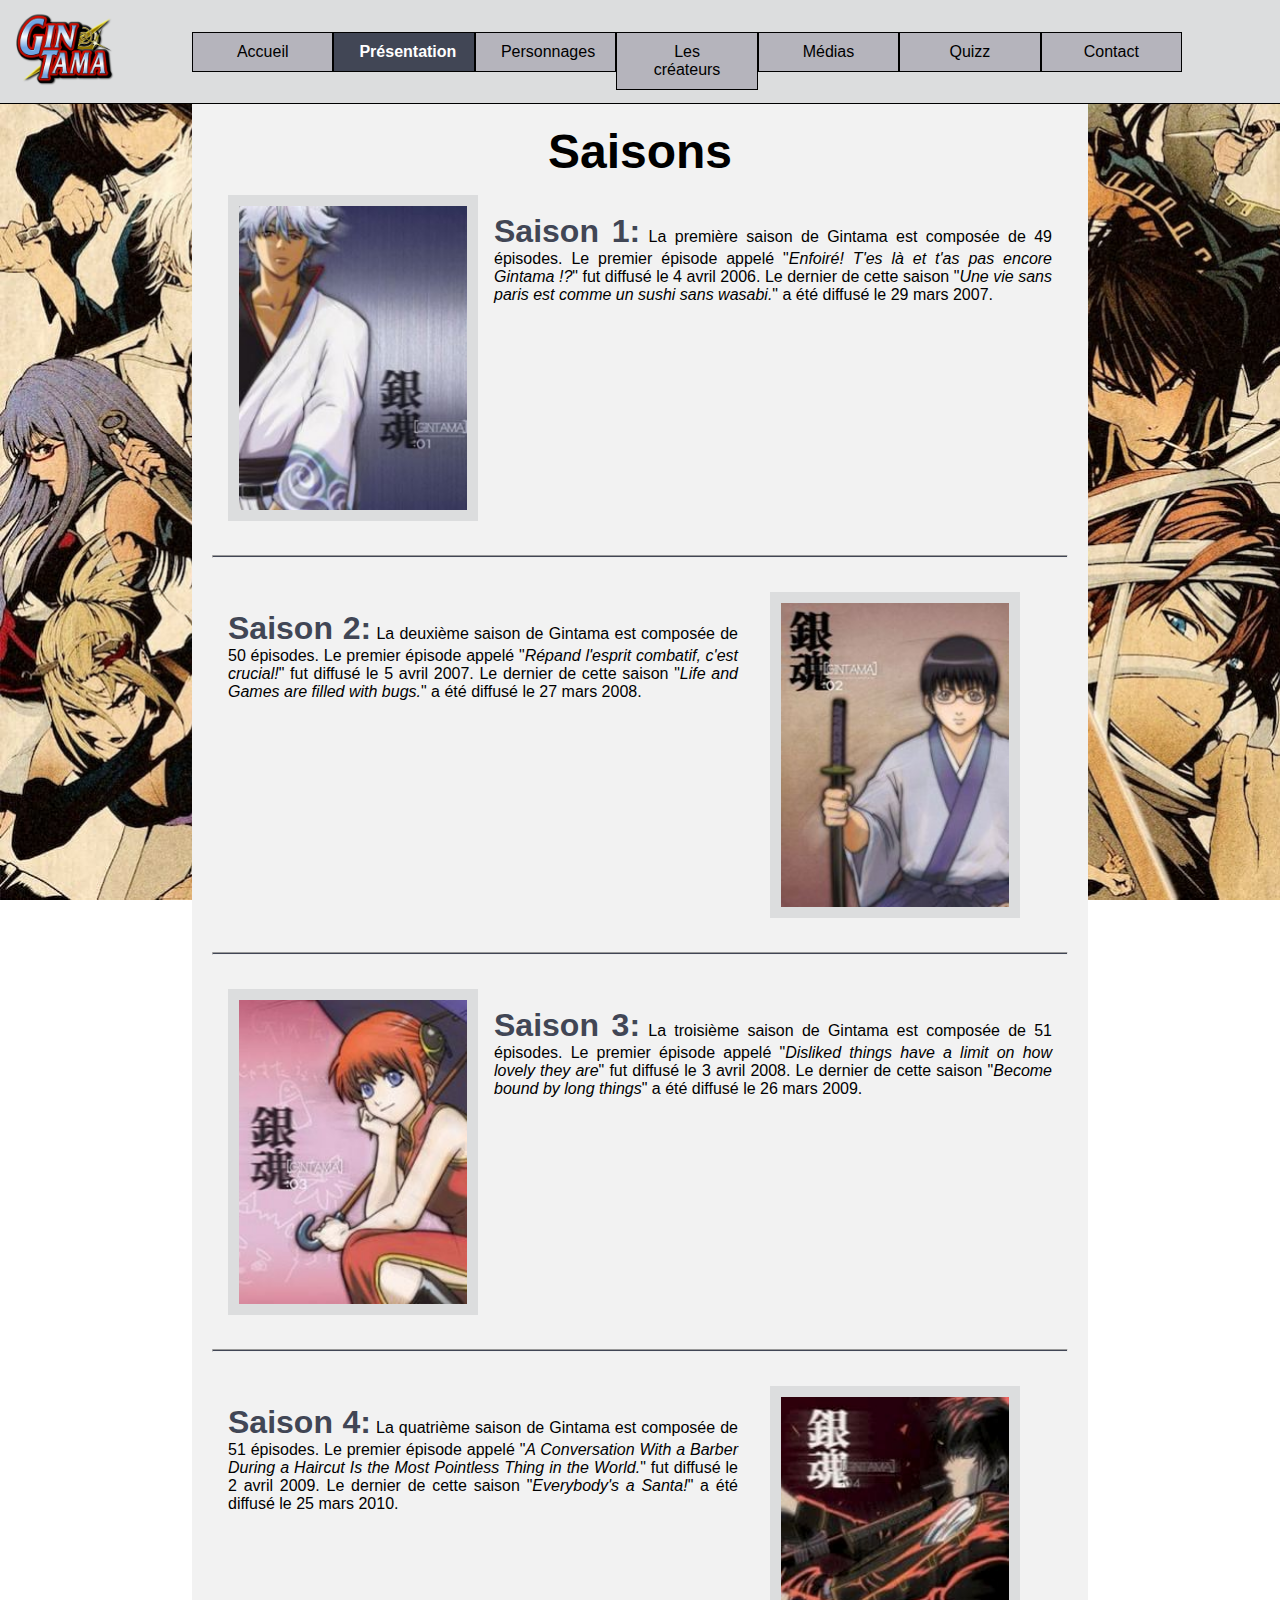
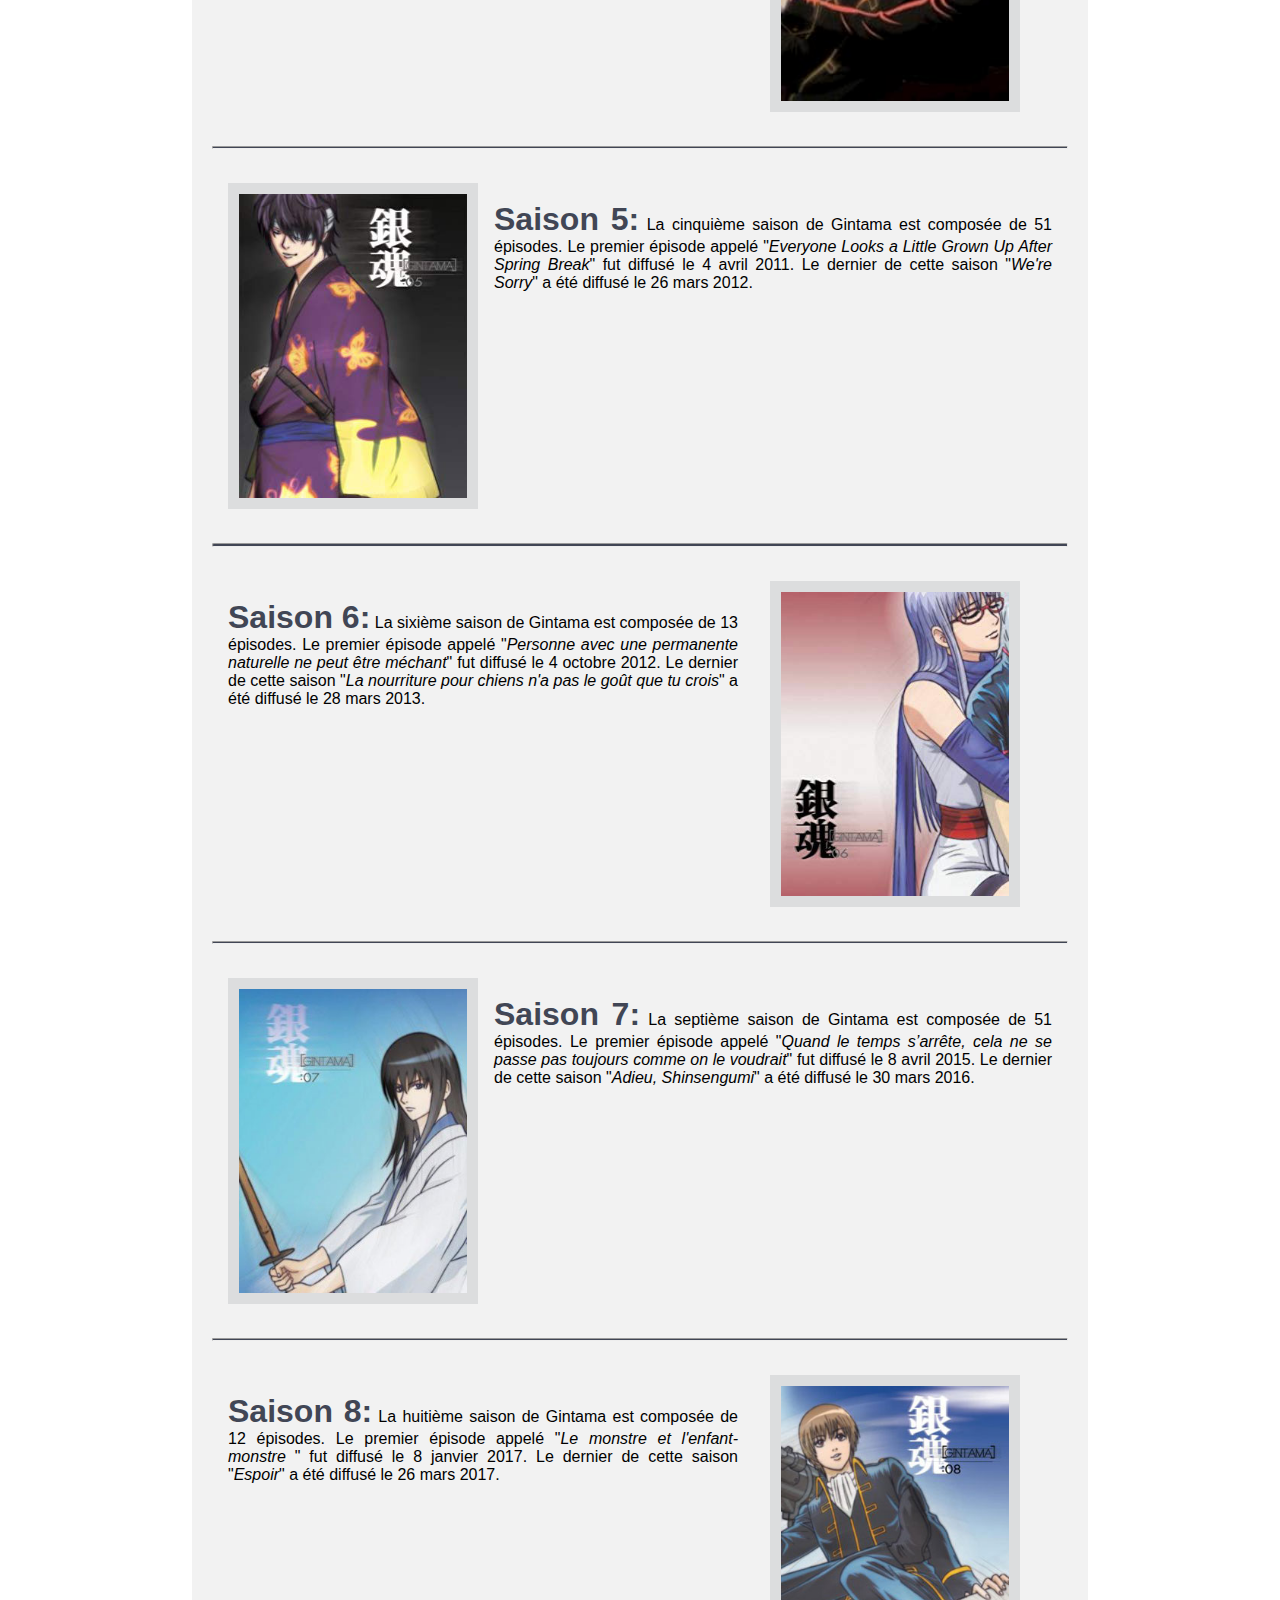
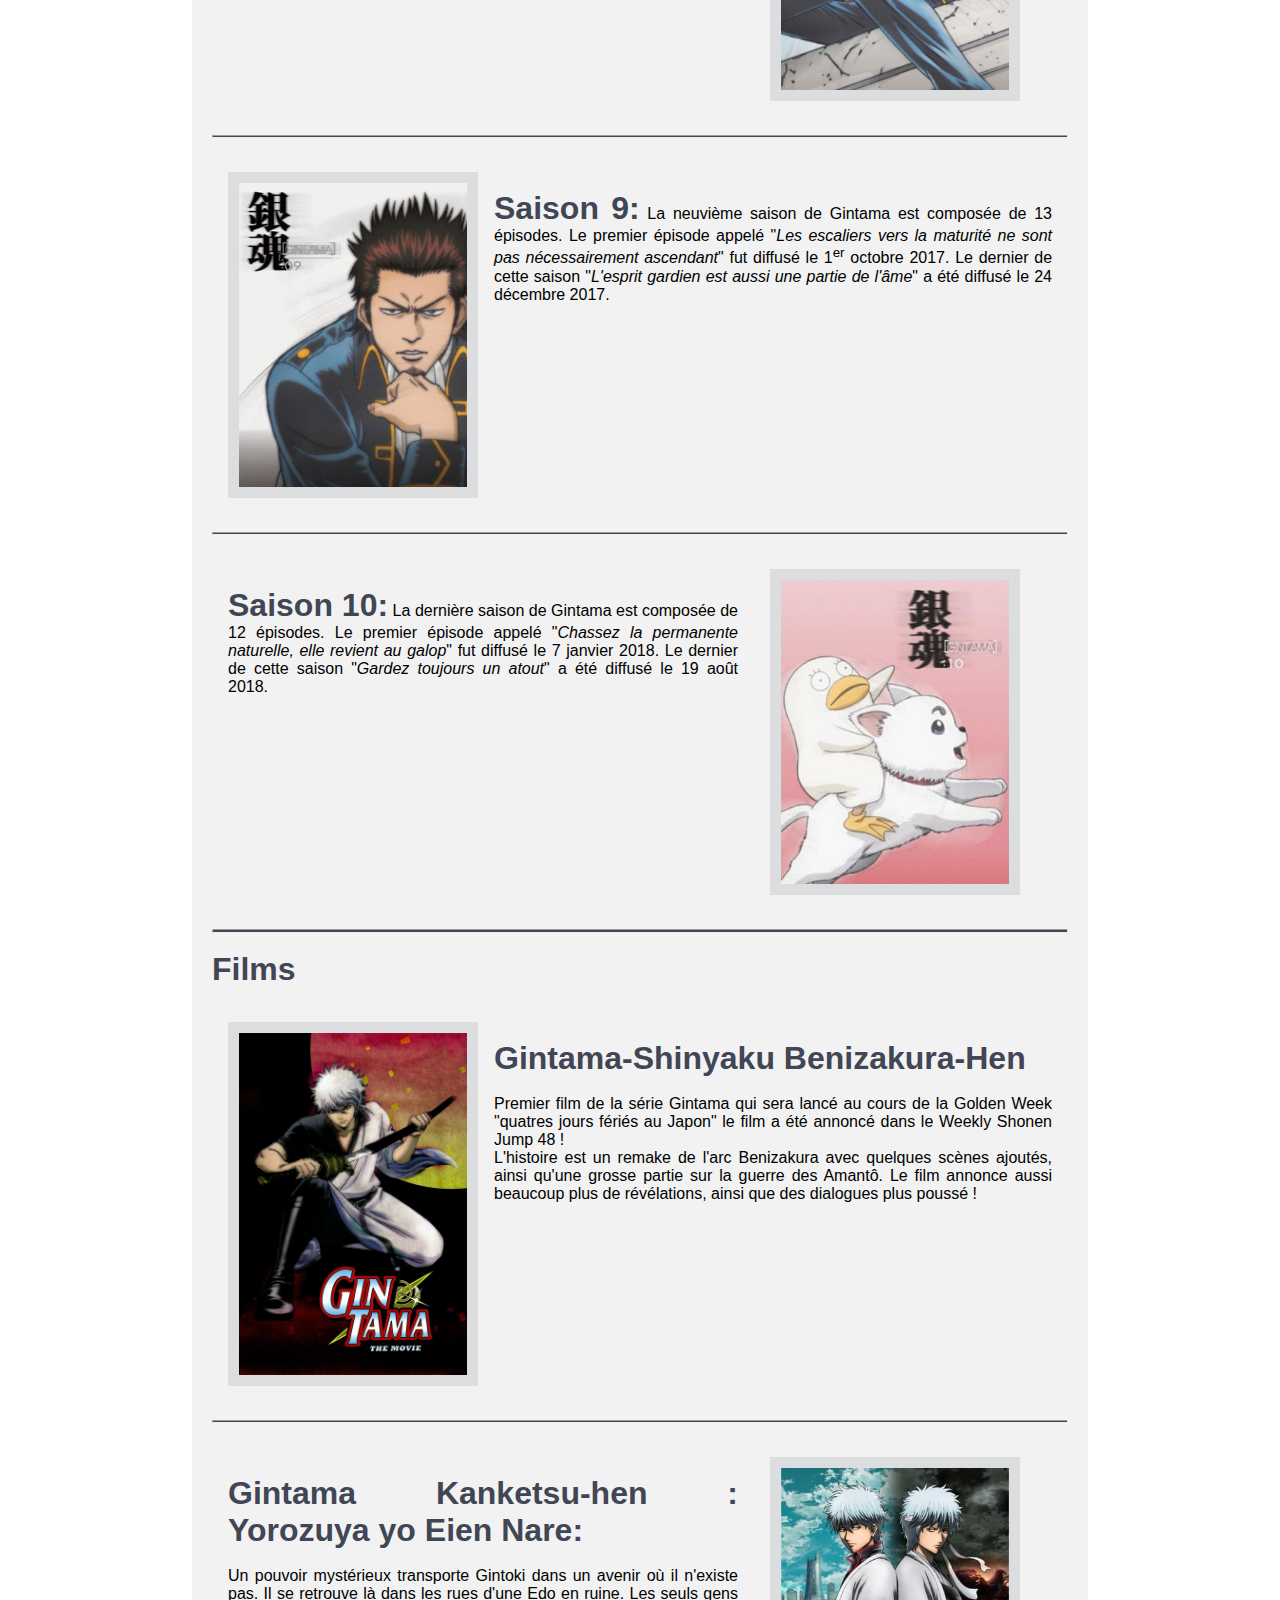
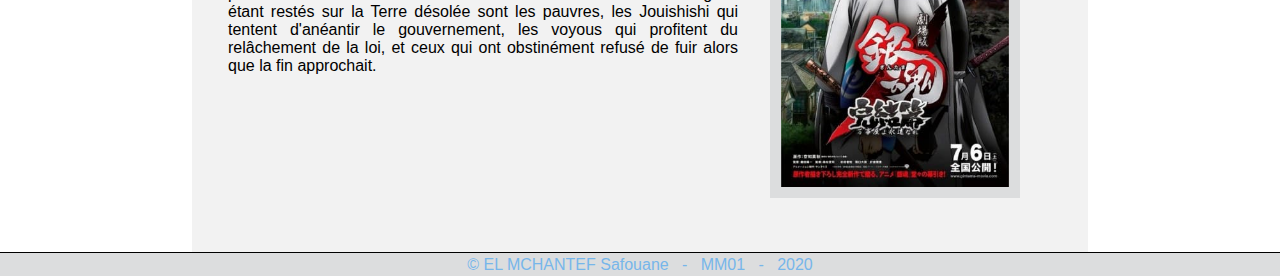
<file: page/saisons.html>
<!DOCTYPE html>
<html>
<head>
	<meta charset="utf-8">
	<meta name="viewport" content="width=device-width, initial-scale=1">
	<meta name="keywords" content="Gintama, Manga, Anime, Dragon Ball, Naruto, Japon, Drole, Fun">
	<meta name="description" content="Site pour les fans de la série Gintama ou les personnes s'y interessant">
	<meta name="author" content="Safouane EL MCHANTEF">
	<link rel="stylesheet" type="text/css" href="../style/style.css">
	<link rel="apple-touch-icon" sizes="180x180" href="../img/favicon/apple-touch-icon.png">
	<link rel="icon" type="image/png" sizes="32x32" href="../img/favicon/favicon-32x32.png">
	<link rel="icon" type="image/png" sizes="16x16" href="../img/favicon/favicon-16x16.png">
	<link rel="manifest" href="img/favicon/site.webmanifest">
	<title>Gintama</title>
	
</head>
<!--On met une classe sur le body pour pouvoir changer de background selon la page-->
	<body class="page3">

		<!-- On retrouve dans le header tout le menu ainsi que le logo-->
		<header class="header">
			<a href="../index.html" title="Logo" ><img  class="logo" src="../img/gintamalogoopti.png" alt="Gintama Logo"></a>

			<!-- La div Navigation utilisée pour donner une couleur au background -->
			<div class="Navigation">

				<div id="hamburger">
					<!--Div qui sert de "pointeur" pour remplir le #hamburger-sidebar -->
					<div id="hamburger-content">

						<!-- Tout le menu et le sous-menu-->
						<nav class="menu">
						  <ul>
						  	<li><a href="../index.html" class="acc underline">Accueil</a></li>
						    <li><a  href="saisons.html"class="active underline">Présentation</a>
						      <ul class="sous">
						        <li><a href="saisons.html" class="sousact">Saisons</a></li>
						        <li><a href="references.html">Les références</a></li>
						      </ul>
						    </li>
						    <li><a href="personnages.html" class="underline">Personnages</a>
						      <ul class="sous">
						        <li><a href="personnages.html">Présentation des personnages</a></li>
						        <li><a href="inspi.html">Inspirations des personnages</a></li>
						      </ul>
						    </li>
						    <li><a href="hideaki.html" class="underline">Les créateurs</a>
						      <ul class="sous">
						        <li><a href="hideaki.html">Hideaki Sorachi</a></li>
						        <li><a href="shueisha.html">La Shueisha</a></li>
						        <li><a href="sunrise.html">Studio Sunrise</a></li>
						      </ul>
						    </li>
						    <li><a href="ost.html" class="underline">Médias</a>
						      <ul class="sous">
						        <li><a href="ost.html">OST</a></li>
						        <li><a href="openings.html">Openings</a></li>
						      </ul>
						    </li>
						    <li><a href="quizz.html" class="underline">Quizz</a>
						    	<ul class="sous">
						    		<li><a href="quizz.html">Quizz sur la série</a></li>
						    	</ul>
						    </li>
						    <li><a href="contact.html" class="underline">Contact</a>
						    	<ul class="sous">
						    		<li><a href="contact.html">Nous contacter</a></li>
						    	</ul>
						    </li>
						  </ul>
						</nav>
					</div>

					<!-- Le bouton du menu burger et sa forme-->
					<button id="hamburger-button">&#9776;</button>
					<!--L'endroit où apparaitra le menu et sous-menu lorsque l'on clique sur le bouton burger-->
					<div id="hamburger-sidebar">
						<div id="hamburger-sidebar-header"></div>
						<div id="hamburger-sidebar-body"></div>
					</div>
					<!-- Un calque pour rendre le contenu de fond plus sombre-->
					<div id="hamburger-overlay"></div>
				</div>
			</div>

		</header>
		<section>
			<h1>Saisons</h1>
			<!--Dans cette div on met l'image à gauche et le texte à droite-->
			<div class="boite1">
				<img class="photo perso" src="../img/saison1.jpg" alt="Saison 1" title="Saison 1">
				<br>
				<p><span class="nom">Saison 1:</span> La première saison de Gintama est composée de 49 épisodes. Le premier épisode appelé 	"<em>Enfoiré! T'es là et t'as pas encore Gintama !?</em>" fut diffusé le 4 avril 2006. Le dernier  de cette saison "<em>Une vie sans paris est comme un sushi sans wasabi.</em>" a été diffusé le 29 mars 2007.</p>
			</div>
			<br>
			<hr>
			<br>

			<!--Dans cette div on met l'image à droite et le texte à gauche-->
			<div class="boite2">
				<img class="shin perso" src="../img/saison2.jpg" alt="Saison 2" title="Saison 2">
				<br>
				<p><span class="nom">Saison 2:</span> La deuxième saison de Gintama est composée de 50 épisodes. Le premier épisode appelé 	"<em>Répand l'esprit combatif, c'est crucial!</em>" fut diffusé le 5 avril 2007. Le dernier de cette saison "<em>Life and Games are filled with bugs.</em>" a été diffusé le 27 mars 2008.</p>
			</div>
			<br>
			<hr>
			<br>

			<div class="boite1">
				<img class="photo perso" src="../img/saison3.jpg" alt="Saison 3" title="Saison 3">
				<br>
				<p><span class="nom">Saison 3:</span> La troisième saison de Gintama est composée de 51 épisodes. Le premier épisode appelé "<em>Disliked things have a limit on how lovely they are</em>" fut diffusé le 3 avril 2008. Le dernier  de cette saison "<em>Become bound by long things</em>" a été diffusé le 26 mars 2009.</p>
			</div>
			<br>
			<hr>
			<br>

			<div class="boite2">
				<img class="shin perso" src="../img/saison4opti.jpg" alt="Saison 4" title="Saison 4">
				<br>
				<p><span class="nom">Saison 4:</span> La quatrième saison de Gintama est composée de 51 épisodes. Le premier épisode appelé 	"<em>A Conversation With a Barber During a Haircut Is the Most Pointless Thing in the World.</em>" fut diffusé le 2 avril 2009. Le dernier de cette saison "<em>Everybody's a Santa!</em>" a été diffusé le 25 mars 2010.</p>
			</div>
			<br>
			<hr>
			<br>

			<div class="boite1">
				<img class="photo perso" src="../img/saison5.jpg" alt="Saison 5" title="Saison 5">
				<br>
				<p><span class="nom">Saison 5:</span> La cinquième saison de Gintama est composée de 51 épisodes. Le premier épisode appelé "<em>Everyone Looks a Little Grown Up After Spring Break</em>" fut diffusé le 4 avril 2011. Le dernier  de cette saison "<em>We're Sorry</em>" a été diffusé le 26 mars 2012.</p>
			</div>
			<br>
			<hr>
			<br>

			<div class="boite2">
				<img class="shin perso" src="../img/saison6.jpg" alt="Saison 6" title="Saison 6">
				<br>
				<p><span class="nom">Saison 6:</span> La sixième saison de Gintama est composée de 13 épisodes. Le premier épisode appelé 	"<em>Personne avec une permanente naturelle ne peut être méchant</em>" fut diffusé le 4 octobre 2012. Le dernier de cette saison "<em>La nourriture pour chiens n'a pas le goût que tu crois</em>" a été diffusé le 28 mars 2013.</p>
			</div>
			<br>
			<hr>
			<br>

			<div class="boite1">
				<img class="photo perso" src="../img/saison7.jpg" alt="Saison 7" title="Saison 7">
				<br>
				<p><span class="nom">Saison 7:</span> La septième saison de Gintama est composée de 51 épisodes. Le premier épisode appelé "<em>Quand le temps s’arrête, cela ne se passe pas toujours comme on le voudrait</em>" fut diffusé le 8 avril 2015. Le dernier  de cette saison "<em>Adieu, Shinsengumi</em>" a été diffusé le 30 mars 2016.</p>
			</div>
			<br>
			<hr>
			<br>

			<div class="boite2">
				<img class="shin perso" src="../img/saison8.jpg" alt="Saison 8" title="Saison 8">
				<br>
				<p><span class="nom">Saison 8:</span> La huitième saison de Gintama est composée de 12 épisodes. Le premier épisode appelé 	"<em>Le monstre et l'enfant-monstre	</em>" fut diffusé le 8 janvier 2017. Le dernier de cette saison "<em>Espoir</em>" a été diffusé le 26 mars 2017.</p>
			</div>
			<br>
			<hr>
			<br>

			<div class="boite1">
				<img class="photo perso" src="../img/saison9.jpg" alt="Saison 9" title="Saison 9">
				<br>
				<p><span class="nom">Saison 9:</span> La neuvième saison de Gintama est composée de 13 épisodes. Le premier épisode appelé "<em>Les escaliers vers la maturité ne sont pas nécessairement ascendant</em>" fut diffusé le 1<sup>er</sup> octobre 2017. Le dernier  de cette saison "<em>L'esprit gardien est aussi une partie de l'âme</em>" a été diffusé le 24 décembre 2017.</p>
			</div>
			<br>
			<hr>
			<br>

			<div class="boite2">
				<img class="shin perso" src="../img/saison10.jpg" alt="Saison 10" title="Saison 10">
				<br>
				<p><span class="nom">Saison 10:</span> La dernière saison de Gintama est composée de 12 épisodes. Le premier épisode appelé 	"<em>Chassez la permanente naturelle, elle revient au galop</em>" fut diffusé le 7 janvier 2018. Le dernier de cette saison "<em>Gardez toujours un atout</em>" a été diffusé le 19 août 2018.</p>
			</div>
			<br>
			<hr>
			<br>

			<h2>Films</h2>
			<br>


			<div class="boite1">
				<img class="photo perso" src="../img/film1.jpg" alt="Film 1" title="Film 1">
				<br>
				<p><span class="nom">Gintama-Shinyaku Benizakura-Hen</span> <br><br>Premier film de la série Gintama qui sera lancé au cours de la Golden Week "quatres jours fériés au Japon" le film a été annoncé dans le Weekly Shonen Jump 48 !
				<br>
				L'histoire est un remake de l'arc Benizakura avec quelques scènes ajoutés, ainsi qu'une grosse partie sur la guerre des Amantô. Le film annonce aussi beaucoup plus de révélations, ainsi que des dialogues plus poussé !</p>
			</div>
			<br>
			<hr>
			<br>
			
			<div class="boite2">
				<img class="shin perso" src="../img/film2.jpg" alt="Film 2" title="Film 2">
				<br>
				<p><span class="nom">Gintama Kanketsu-hen : Yorozuya yo Eien Nare:</span> <br><br>Un pouvoir mystérieux transporte Gintoki dans un avenir où il n'existe pas. Il se retrouve là dans les rues d'une Edo en ruine. Les seuls gens étant restés sur la Terre désolée sont les pauvres, les Jouishishi qui tentent d'anéantir le gouvernement, les voyous qui profitent du relâchement de la loi, et ceux qui ont obstinément refusé de fuir alors que la fin approchait.</p>
			</div>
			<br>
		</section>

		<!-- Script pour afficher le menu et la sidebar lorsque l'on clique sur le bouton burger-->
		<script type="text/javascript">
			var content = document.querySelector('#hamburger-content');
			var sidebarBody = document.querySelector('#hamburger-sidebar-body');
			var button = document.querySelector('#hamburger-button');
			var overlay = document.querySelector('#hamburger-overlay');
			var activatedClass = 'hamburger-activated';
			var hamburger = document.querySelector('#hamburger');

			sidebarBody.innerHTML = content.innerHTML;

			button.addEventListener('click', function(e){
				e.preventDefault();
				this.parentNode.classList.toggle(activatedClass);
			});

			overlay.addEventListener('click', function(e){
				e.preventDefault();

				this.parentNode.classList.remove(activatedClass);
			});

		</script>

		<!--Footer avec le nom et prénom du développeur, la matière et l'année-->
		<footer>
			<p><a href="mailto:safouane.el_mchantef@utt.fr">© EL MCHANTEF Safouane &nbsp&nbsp-&nbsp &nbspMM01 &nbsp&nbsp-&nbsp &nbsp2020</a></p>
		</footer>
	</body>
</html>
</file>
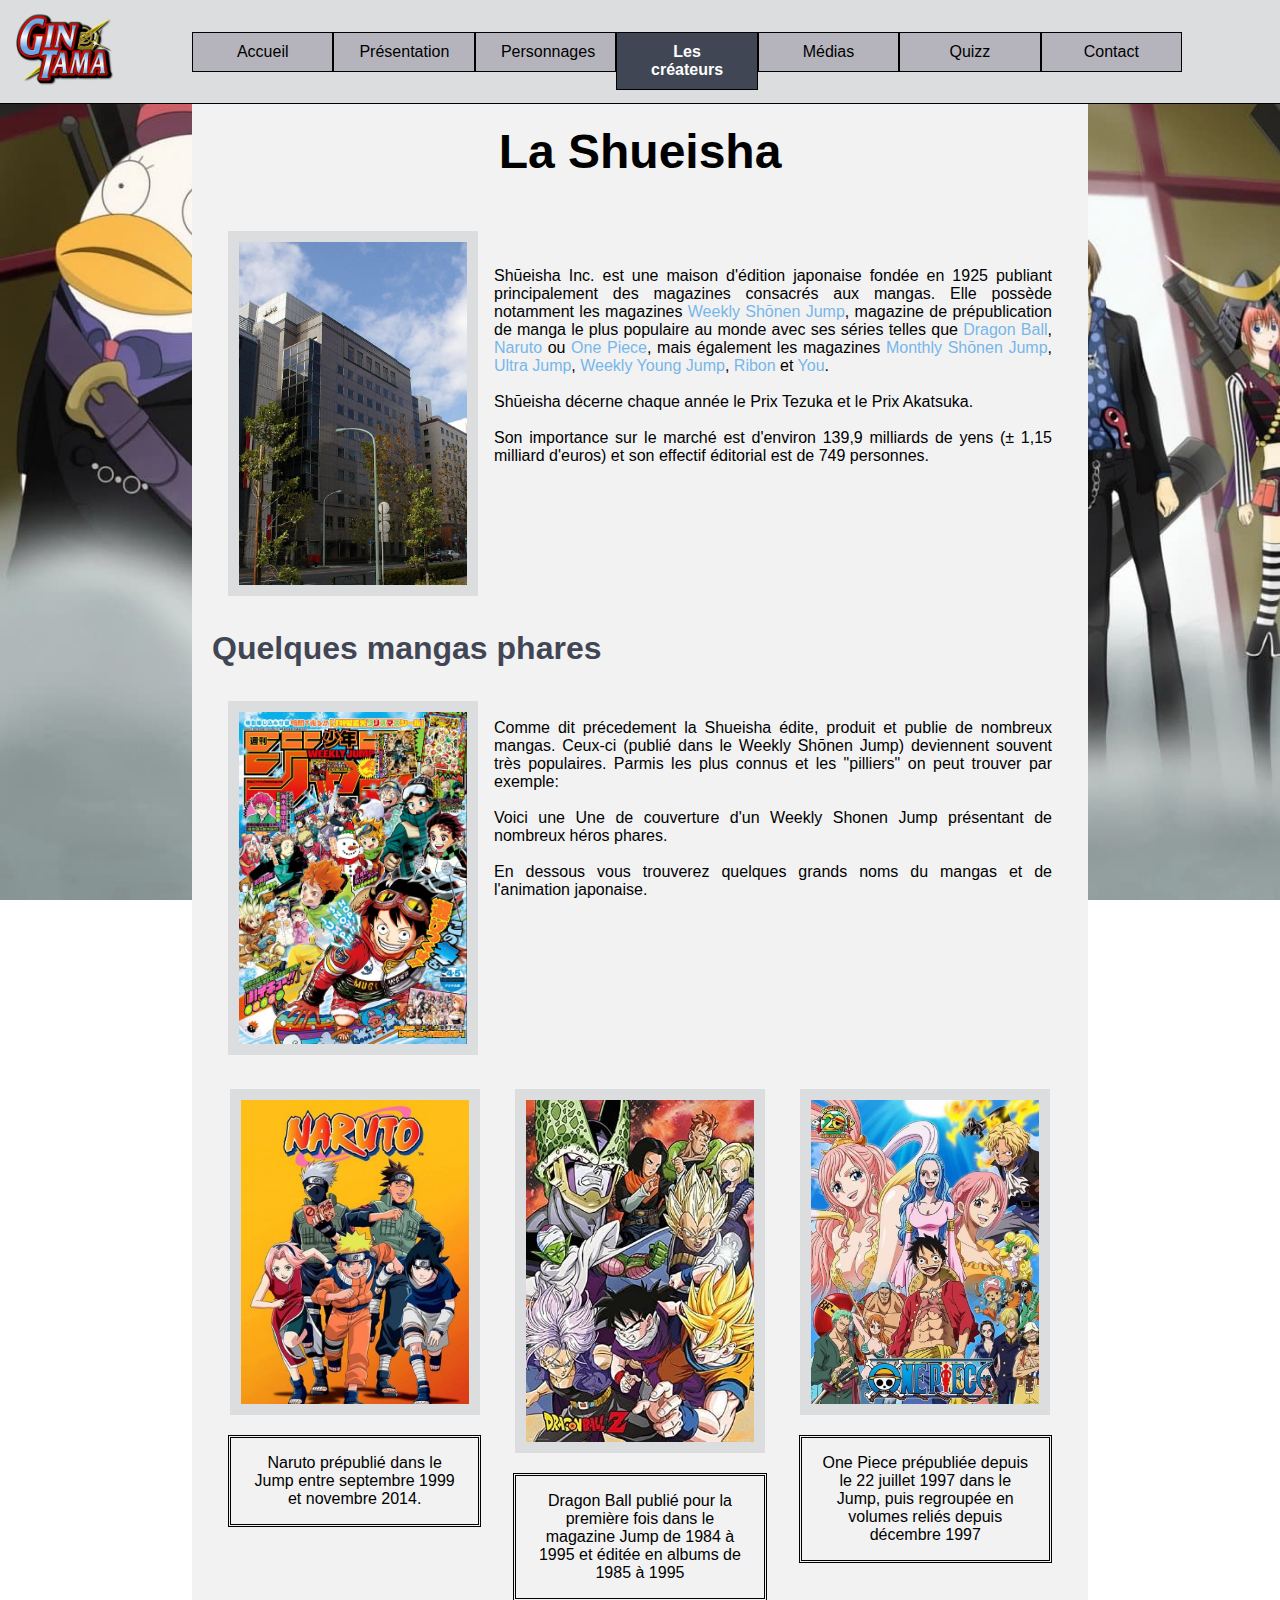
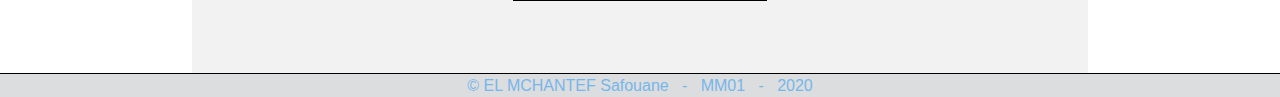
<file: page/shueisha.html>
<!DOCTYPE html>
<html>
<head>
	<meta charset="utf-8">
	<meta name="viewport" content="width=device-width, initial-scale=1">
	<meta name="keywords" content="Gintama, Manga, Anime, Dragon Ball, Naruto, Japon, Drole, Fun">
	<meta name="description" content="Site pour les fans de la série Gintama ou les personnes s'y interessant">
	<meta name="author" content="Safouane EL MCHANTEF">
	<link rel="stylesheet" type="text/css" href="../style/style.css">
	<link rel="apple-touch-icon" sizes="180x180" href="../img/favicon/apple-touch-icon.png">
	<link rel="icon" type="image/png" sizes="32x32" href="../img/favicon/favicon-32x32.png">
	<link rel="icon" type="image/png" sizes="16x16" href="../img/favicon/favicon-16x16.png">
	<link rel="manifest" href="img/favicon/site.webmanifest">
	<title>Gintama</title>
	
</head>
<!--On met une classe sur le body pour pouvoir changer de background selon la page-->
	<body class="pagecont">

		<!-- On retrouve dans le header tout le menu ainsi que le logo-->
		<header class="header">
			<a href="../index.html" title="Logo" ><img  class="logo" src="../img/gintamalogoopti.png" alt="Gintama Logo"></a>

			<!-- La div Navigation utilisée pour donner une couleur au background -->
			<div class="Navigation">

				<div id="hamburger">
					<!--Div qui sert de "pointeur" pour remplir le #hamburger-sidebar -->
					<div id="hamburger-content">

						<!-- Tout le menu et le sous-menu-->
						<nav class="menu">
						  <ul>
						  	<li><a href="../index.html" class="acc underline">Accueil</a></li>
						    <li><a  href="saisons.html" class="underline">Présentation</a>
						      <ul class="sous">
						        <li><a href="saisons.html">Saisons</a></li>
						        <li><a href="references.html">Les références</a></li>
						      </ul>
						    </li>
						    <li><a href="personnages.html" class="underline">Personnages</a>
						      <ul class="sous">
						        <li><a href="personnages.html">Présentation des personnages</a></li>
						        <li><a href="inspi.html">Inspirations des personnages</a></li>
						      </ul>
						    </li>
						    <li><a href="hideaki.html" class="underline active">Les créateurs</a>
						      <ul class="sous">
						        <li><a href="hideaki.html">Hideaki Sorachi</a></li>
						        <li><a href="shueisha.html" class="sousact">La Shueisha</a></li>
						        <li><a href="sunrise.html">Studio Sunrise</a></li>
						      </ul>
						    </li>
						    <li><a href="ost.html" class="underline">Médias</a>
						      <ul class="sous">
						        <li><a href="ost.html">OST</a></li>
						        <li><a href="openings.html">Openings</a></li>
						      </ul>
						    </li>
						    <li><a href="quizz.html" class="underline">Quizz</a>
						    	<ul class="sous">
						    		<li><a href="quizz.html">Quizz sur la série</a></li>
						    	</ul>
						    </li>
						    <li><a href="contact.html" class="underline">Contact</a>
						    	<ul class="sous">
						    		<li><a href="contact.html">Nous contacter</a></li>
						    	</ul>
						    </li>
						  </ul>
						</nav>
					</div>

					<!-- Le bouton du menu burger et sa forme-->
					<button id="hamburger-button">&#9776;</button>
					<!--L'endroit où apparaitra le menu et sous-menu lorsque l'on clique sur le bouton burger-->
					<div id="hamburger-sidebar">
						<div id="hamburger-sidebar-header"></div>
						<div id="hamburger-sidebar-body"></div>
					</div>
					<!-- Un calque pour rendre le contenu de fond plus sombre-->
					<div id="hamburger-overlay"></div>
				</div>
			</div>

		</header>
		<section>
			<h1>La Shueisha</h1>
			<br>
			<br>

			<!--une image à gauche le texte à droite-->
			<div class="boite1">
				<img  id="bat" src="../img/shueishabatopti.jpg" alt="Batiment de la Shueisha" title="Batiment de la Shueisha">
				<br>
				<br>

				<p>
					Shūeisha Inc. est une maison d'édition japonaise fondée en 1925 publiant principalement des magazines consacrés aux mangas. Elle possède notamment les magazines <a href="https://fr.wikipedia.org/wiki/Weekly_Sh%C5%8Dnen_Jump" target="_blank">Weekly Shōnen Jump</a>, magazine de prépublication de manga le plus populaire au monde avec ses séries telles que <a href="https://fr.wikipedia.org/wiki/Dragon_Ball" target="_blank">Dragon Ball</a>, <a href="https://fr.wikipedia.org/wiki/Naruto" target="_blank">Naruto</a> ou <a href="https://fr.wikipedia.org/wiki/One_Piece" target="_blank">One Piece</a>, mais également les magazines <a href="https://fr.wikipedia.org/wiki/Monthly_Sh%C5%8Dnen_Jump" target="_blank">Monthly Shōnen Jump</a>, <a href="https://fr.wikipedia.org/wiki/Ultra_Jump" target="_blank">Ultra Jump</a>, <a href="https://fr.wikipedia.org/wiki/Weekly_Young_Jump" target="_blank">Weekly Young Jump</a>, <a href="https://fr.wikipedia.org/wiki/Ribon">Ribon</a> et <a href="https://fr.wikipedia.org/wiki/You_(magazine)" target="_blank">You</a>.
				<br>
				<br>
				Shūeisha décerne chaque année le Prix Tezuka et le Prix Akatsuka.
				<br>
				<br>
				Son importance sur le marché est d'environ 139,9 milliards de yens (± 1,15 milliard d'euros) et son effectif éditorial est de 749 personnes.</p>
				<br>
			</div>

			<br>
			<h2>Quelques mangas phares</h2>
			<br>

			<div class="boite1">
				<figure>
					<img id="Jump" src="../img/shonenopti.jpg" alt="Weekly Shonen Jump" title="Weekly Shonen Jump">
				</figure>
				<br>
				<p>Comme dit précedement la Shueisha édite, produit et publie de nombreux mangas. Ceux-ci (publié dans le Weekly Shōnen Jump) deviennent souvent très populaires. Parmis les plus connus et les "pilliers" on peut trouver par exemple:
				<br>
				<br>
				Voici une  Une de couverture d'un Weekly Shonen Jump présentant de nombreux héros phares.
				<br>
				<br>
				En dessous vous trouverez quelques grands noms du mangas et de l'animation japonaise.
				</p>
			</div>
			<br>

			<!--3 Figures alignées avec leur légende-->
			<div id="phare">
				<figure id="naruto">
					<img src="../img/narutoopti.jpg" alt="Naruto" title="Naruto">
					<figcaption>Naruto prépublié dans le Jump entre septembre 1999 et novembre 2014.</figcaption>
					<br>
					<br>
				</figure>
				
				<figure id="dbz">
					<img src="../img/dbzopti.jpg" alt="DBZ" title="Dragon Ball">
					<figcaption>Dragon Ball publié pour la première fois dans le magazine Jump de 1984 à 1995 et éditée en albums de 1985 à 1995 </figcaption>
					<br>
					<br>
				</figure>
				
				<figure id="op">
					<img src="../img/opopti.jpg" alt="OP" title="One Piece">
					<figcaption>One Piece prépubliée depuis le 22 juillet 1997 dans le   Jump, puis regroupée en volumes reliés depuis décembre 1997</figcaption>

				</figure>
			</div>
		</section>

		<!-- Script pour afficher le menu et la sidebar lorsque l'on clique sur le bouton burger-->
		<script type="text/javascript">
			var content = document.querySelector('#hamburger-content');
			var sidebarBody = document.querySelector('#hamburger-sidebar-body');
			var button = document.querySelector('#hamburger-button');
			var overlay = document.querySelector('#hamburger-overlay');
			var activatedClass = 'hamburger-activated';
			var hamburger = document.querySelector('#hamburger');

			sidebarBody.innerHTML = content.innerHTML;

			button.addEventListener('click', function(e){
				e.preventDefault();
				this.parentNode.classList.toggle(activatedClass);
			});

			overlay.addEventListener('click', function(e){
				e.preventDefault();

				this.parentNode.classList.remove(activatedClass);
			});

		</script>

		<!--Footer avec le nom et prénom du développeur, la matière et l'année-->
		<footer>
			<p><a href="mailto:safouane.el_mchantef@utt.fr">© EL MCHANTEF Safouane &nbsp&nbsp-&nbsp &nbspMM01 &nbsp&nbsp-&nbsp &nbsp2020</a></p>
		</footer>
	</body>
</html>
</file>
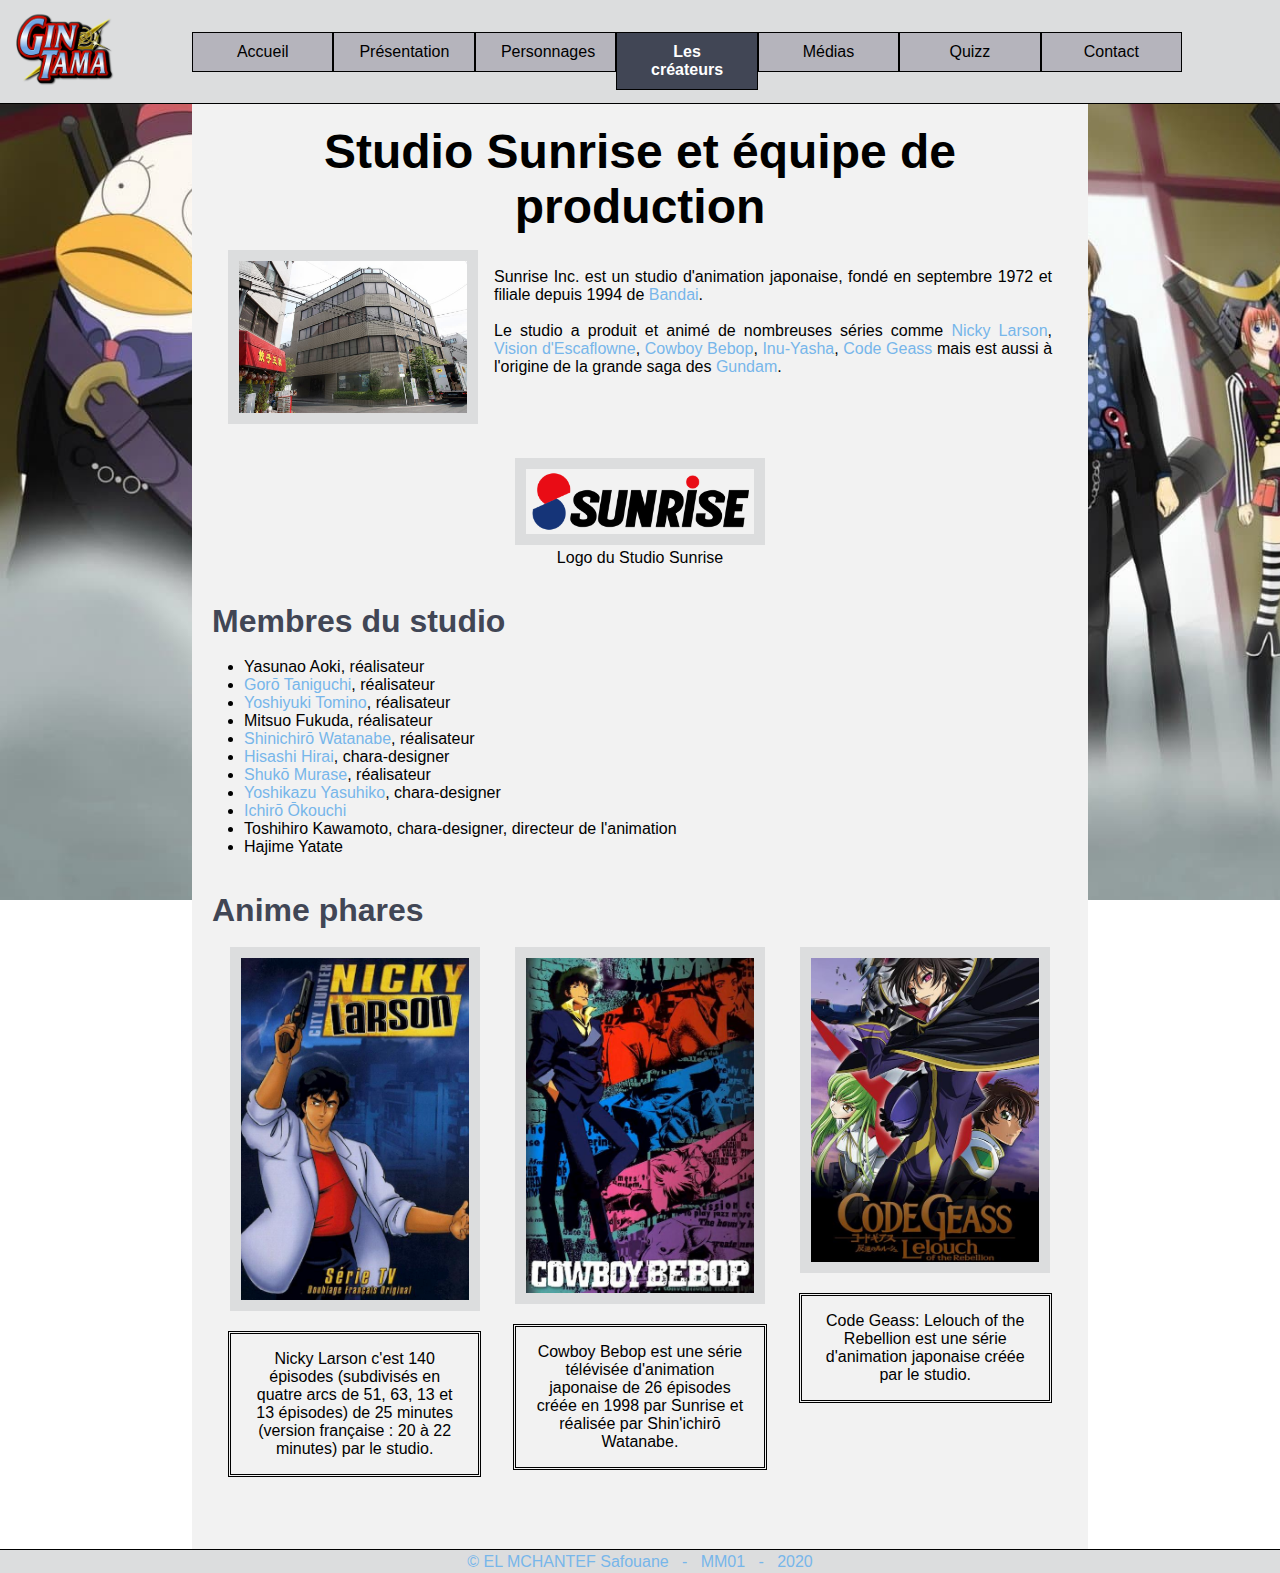
<file: page/sunrise.html>
<!DOCTYPE html>
<html>
<head>
	<meta charset="utf-8">
	<meta name="viewport" content="width=device-width, initial-scale=1">
	<meta name="keywords" content="Gintama, Manga, Anime, Dragon Ball, Naruto, Japon, Drole, Fun">
	<meta name="description" content="Site pour les fans de la série Gintama ou les personnes s'y interessant">
	<meta name="author" content="Safouane EL MCHANTEF">
	<link rel="stylesheet" type="text/css" href="../style/style.css">
	<link rel="apple-touch-icon" sizes="180x180" href="../img/favicon/apple-touch-icon.png">
	<link rel="icon" type="image/png" sizes="32x32" href="../img/favicon/favicon-32x32.png">
	<link rel="icon" type="image/png" sizes="16x16" href="../img/favicon/favicon-16x16.png">
	<link rel="manifest" href="img/favicon/site.webmanifest">
	<title>Gintama</title>
	
</head>
<!--On met une classe sur le body pour pouvoir changer de background selon la page-->
	<body class="pagecont">

		<!-- On retrouve dans le header tout le menu ainsi que le logo-->
		<header class="header">
			<a href="../index.html" title="Logo" ><img  class="logo" src="../img/gintamalogoopti.png" alt="Gintama Logo"></a>

			<!-- La div Navigation utilisée pour donner une couleur au background -->
			<div class="Navigation">

				<div id="hamburger">
					<!--Div qui sert de "pointeur" pour remplir le #hamburger-sidebar -->
					<div id="hamburger-content">

						<!-- Tout le menu et le sous-menu-->
						<nav class="menu">
						  <ul>
						  	<li><a href="../index.html" class="acc underline">Accueil</a></li>
						    <li><a  href="saisons.html" class="underline">Présentation</a>
						      <ul class="sous">
						        <li><a href="saisons.html">Saisons</a></li>
						        <li><a href="references.html">Les références</a></li>
						      </ul>
						    </li>
						    <li><a href="personnages.html" class="underline">Personnages</a>
						      <ul class="sous">
						        <li><a href="personnages.html">Présentation des personnages</a></li>
						        <li><a href="inspi.html">Inspirations des personnages</a></li>
						      </ul>
						    </li>
						    <li><a href="hideaki.html" class="active underline">Les créateurs</a>
						      <ul class="sous">
						        <li><a href="hideaki.html">Hideaki Sorachi</a></li>
						        <li><a href="shueisha.html">La Shueisha</a></li>
						        <li><a href="sunrise.html" class="sousact">Studio Sunrise </a></li>
						      </ul>
						    </li>
						    <li><a href="ost.html" class="underline">Médias</a>
						      <ul class="sous">
						        <li><a href="ost.html">OST</a></li>
						        <li><a href="openings.html">Openings</a></li>
						      </ul>
						    </li>
						    <li><a href="quizz.html" class="underline">Quizz</a>
						    	<ul class="sous">
						    		<li><a href="quizz.html">Quizz sur la série</a></li>
						    	</ul>
						    </li>
						    <li><a href="contact.html" class="underline">Contact</a>
						    	<ul class="sous">
						    		<li><a href="contact.html">Nous contacter</a></li>
						    	</ul>
						    </li>
						  </ul>
						</nav>
					</div>

					<!-- Le bouton du menu burger et sa forme-->
					<button id="hamburger-button">&#9776;</button>
					<!--L'endroit où apparaitra le menu et sous-menu lorsque l'on clique sur le bouton burger-->
					<div id="hamburger-sidebar">
						<div id="hamburger-sidebar-header"></div>
						<div id="hamburger-sidebar-body"></div>
					</div>
					<!-- Un calque pour rendre le contenu de fond plus sombre-->
					<div id="hamburger-overlay"></div>
				</div>
			</div>

		</header>
		<section>
			<h1>Studio Sunrise et équipe de production</h1>

			<!--une image à gauche le texte à droite-->
			<div class="boite1">
				<img id="bat" src="../img/sunriseop.jpg" alt="Batiment Studio Sunrise" title="Batiment Studio Sunrise">
				<br>
				<p>Sunrise Inc. est un studio d'animation japonaise, fondé en septembre 1972 et filiale depuis 1994 de <a href="https://fr.wikipedia.org/wiki/Bandai">Bandai</a>.
				<br>
				<br>
				Le studio a produit et animé de nombreuses séries comme <a href="https://fr.wikipedia.org/wiki/Nicky_Larson_(s%C3%A9rie_t%C3%A9l%C3%A9vis%C3%A9e_d%27animation)">Nicky Larson</a>, <a href="https://fr.wikipedia.org/wiki/Vision_d%27Escaflowne">Vision d'Escaflowne</a>, <a href="https://fr.wikipedia.org/wiki/Cowboy_Bebop">Cowboy Bebop</a>, <a href="https://fr.wikipedia.org/wiki/Inu-Yasha">Inu-Yasha</a>, <a href="https://fr.wikipedia.org/wiki/Code_Geass">Code Geass</a> mais est aussi à l'origine de la grande saga des <a href="https://fr.wikipedia.org/wiki/Gundam">Gundam</a>.</p>
			</div>
			<br>

			<!--Figure où l'on met le logo du studio-->
			<figure id="sunrise">
				<img src="../img/sunriseop.png" alt="Logo Sunrise" title="Logo Sunrise">
				<figcaption>Logo du Studio Sunrise</figcaption>
			</figure>
			<br>
			<br>
			<h2>Membres du studio</h2>
			<br>

			<!--On fait une liste où l'on énnumère tous les membres-->
			<ul id="membre">
				<li>Yasunao Aoki, réalisateur</li>
				<li><a href="https://fr.wikipedia.org/wiki/Gor%C5%8D_Taniguchi" title="Gorō Taniguchi">Gorō Taniguchi</a>, réalisateur </li>
				<li><a href="https://fr.wikipedia.org/wiki/Yoshiyuki_Tomino" title="Yoshiyuki Tomino">Yoshiyuki Tomino</a>, réalisateur </li>
				<li>Mitsuo Fukuda, réalisateur </li>
				<li><a href="https://fr.wikipedia.org/wiki/Shinichir%C5%8D_Watanabe" title="Shinichirō Watanabe">Shinichirō Watanabe</a>, réalisateur </li>
				<li><a href="https://fr.wikipedia.org/wiki/Hisashi_Hirai" title="Hisashi Hirai">Hisashi Hirai</a>, chara-designer </li>
				<li><a href="https://fr.wikipedia.org/wiki/Shuk%C5%8D_Murase" title="Shukō Murase">Shukō Murase</a>, réalisateur </li>
				<li><a href="https://fr.wikipedia.org/wiki/Yoshikazu_Yasuhiko" title="Yoshikazu Yasuhiko">Yoshikazu Yasuhiko</a>, chara-designer </li>
				<li><a href="https://fr.wikipedia.org/wiki/Ichir%C5%8D_%C5%8Ckouchi" title="Ichirō Ōkouchi">Ichirō Ōkouchi</a> </li>
				<li>Toshihiro Kawamoto, chara-designer, directeur de l'animation</li>
				<li>Hajime Yatate</li>
			</ul>
			<br>
			<br>
			<h2>Anime phares</h2>
			<br>

			<!--3 Figures alignées avec leur légende-->
			<div id="phare">
				<figure id="nicky">
					<img src="../img/nickyopti.jpg" alt="Nicky Larson" title="Nicky Larson">
					<figcaption>Nicky Larson c'est 140 épisodes (subdivisés en quatre arcs de 51, 63, 13 et 13 épisodes) de 25 minutes (version française : 20 à 22 minutes) par le studio.</figcaption>
					<br>
					<br>
				</figure>
				<figure id="Cowboy">
					<img src="../img/cowboyopti.jpg" alt="Cowboy Bebop" title="Cowboy Bebop">
					<figcaption>Cowboy Bebop est une série télévisée d'animation japonaise de 26 épisodes créée en 1998 par Sunrise et réalisée par Shin'ichirō Watanabe.</figcaption>
					<br>
					<br>
				</figure>
				<figure id="Code Geass">
					<img src="../img/codegeassopti.jpg" alt="Code Geass" title="Code Geass">
					<figcaption>Code Geass: Lelouch of the Rebellion est une série d'animation japonaise créée par le studio.</figcaption>
				</figure>
			</div>
		</section>

		<!-- Script pour afficher le menu et la sidebar lorsque l'on clique sur le bouton burger-->
		<script type="text/javascript">
			var content = document.querySelector('#hamburger-content');
			var sidebarBody = document.querySelector('#hamburger-sidebar-body');
			var button = document.querySelector('#hamburger-button');
			var overlay = document.querySelector('#hamburger-overlay');
			var activatedClass = 'hamburger-activated';
			var hamburger = document.querySelector('#hamburger');

			sidebarBody.innerHTML = content.innerHTML;

			button.addEventListener('click', function(e){
				e.preventDefault();
				this.parentNode.classList.toggle(activatedClass);
			});

			overlay.addEventListener('click', function(e){
				e.preventDefault();

				this.parentNode.classList.remove(activatedClass);
			});

		</script>

		<!--Footer avec le nom et prénom du développeur, la matière et l'année-->
		<footer>
			<p><a href="mailto:safouane.el_mchantef@utt.fr">© EL MCHANTEF Safouane &nbsp&nbsp-&nbsp &nbspMM01 &nbsp&nbsp-&nbsp &nbsp2020</a></p>
		</footer>
	</body>
</html>
</file>
<file: style/style.css>
@charset "utf-8";


*
{
  -webkit-box-sizing: border-box;
  -moz-box-sizing: border-box;
  box-sizing: border-box;
  margin:0px;
  padding:0px;
  font-family: calibri,arial;
}

/*Les fonds changent selon les pages on attibue alors une classe (on aurait pu mettre un ID) à chaque page*/
.page1{
	background: url(../img/backgroundopti.jpg) no-repeat fixed;
	background-size:cover;
}
.page2{
	background: url(../img/fondpageopti.jpg) no-repeat fixed;
	background-size:cover;
}
.page25{
	background: url(../img/refopti.jpg) no-repeat fixed;
	background-size:cover;
}
.page3{
	background: url(../img/backgroundpersoopti.jpg) no-repeat fixed;
	background-size:cover;
}
.page5{
	background: url(../img/backopti.jpg) no-repeat fixed;
	background-size:cover;
}

.page6{
	background: url(../img/shueishaopti.jpg) no-repeat fixed;
	background-size:cover;
}
.pagecont{
	background: url(../img/contopti.jpg) no-repeat fixed;
	background-size:cover;
}

/*Toutes les images auront la même largeur ainsi qu'une bordure*/
img{
	width: 15.625em
}
.page3 img{
    border: solid 0.7em #DCDDDE;
}

img, iframe{
	border: solid 0.7em #DCDDDE; 
}
/*Le header et le footer prennent toute la largeur de l'écran et la couleur demandée par le client*/
header{
	width: 100%;
	background-color: #DCDDDE;
	display: inline-block;
	border-bottom: solid 1px black;  
}
footer{
	background-color: #DCDDDE;
	width: 100%;
	border-top: solid 1px black;
	height: 1.5em;
	padding: 0.2em;
}
/*La taille du texte et son emplacement dans le footer*/
footer p{
	text-align: center;
	font-size: 1em;
}
/*Taille du logo Gintama*/
header img{
	width: 8em;
}

/*La section ne dépasse pas 1280px*/
body{
	max-width: 1280px;
	margin: auto;
}

/*La navigation*/
nav{
	float: right; 
	width: 100%;
	position: sticky;
}

/*Pas de puces*/
nav ul {
	list-style: none;
	
}

#mangas ul{
	list-style: none;
}

/*Chaque catégorie prend 13% de la largeur du menu*/
.menu li {
	float:left;
	position: relative;
	width:13%;
}

/*Style des catégories*/
.menu a {
	background: #B5B4BC;
	color: #000000;
	display: block;
	padding: 10px 25px;
	text-align: center;
	text-decoration: none;
	border:solid 1px black;

}

/*Lorsque l'on survole les sous-menu le background change de couleur*/
.menu .sous li:hover a, .menu li.acc:hover{
	background: #B0D7FF;
	color:white;
}

/*On n'affiche pas les sous menu par défaut*/
.sous {
	position: absolute;
	display: none;
}
/*On les affiche quand on survole les catégories*/
li:hover ul.sous {
	opacity: 1;
	top: 2.5em;	
	display: block;
	width: 100%;
}

/*Les sous-menus prennent la largeur des catégories*/
.sous li {
	float: none;
	width: 100%;
}

/*Tout le menu est contenu dans 85% du header*/
.Navigation{
	float: right;
	width: 85%;
	margin-top: 2em;
}
/*La section est un cadre de couleur #F2F2F2 ayant 70% de la largeur, et centré sur l'écran*/
section{
	width: 70%;
	margin: auto;
	background-color: #F2F2F2;
	padding: 20px;
	overflow: auto;
}

/*Les séparations*/
/*De 3.2px de haut et courbé de 5px, la couleur utilisée est un gris foncé*/
hr{
	height: 0.2em;
	border-radius: 5px;
	background-color: #414655;
}

/*Les titres et textes*/
/*Les titres principaux sont centrés et de taille 3em*/
h1{
	text-align: center;
	font-size: 3em;
}

/*Les titres secondaires sont de taille 2em, en gras et de la même couleur que les séparations*/
h2{
	font-size: 2em;
	font-weight: bold;
	color: #414655;
}

/*Les textes sont justifiés*/
p{
	text-align: justify;
}

/*La couleur des liens est bleu très clair, il n'y a pas de soulignement*/
a{
	color: #77B6EA;
	text-decoration: none;
}

/*On éclaircit la couleur des liens lors du survol*/
section a:hover{
	color: #B0D7FF;
}

/*Ces classe créent une boite de toute la largeur de la section*/
.cont1{
	width: 100%;
	overflow: auto;
}
div.cont2, div.cont3{
	width: 100%;
	overflow: auto;
}

/*La vidéo YouTube flotte à gauche avec 1em de marge par rapport au bord et prend 50% de la section*/
.op9{
	float: left;
	margin-right: 1em;
	width: 50%;
}

/*Dans ces div on met les titres secondaires au milieu*/
.cont2 h2,.cont3 h2{
	text-align: center;
}

/*une div qui met l'image à droite*/
.droite{
	float: right;
	width: 30%;
	margin-left: 1em;
}
/*Les boutons*/
/*On arrondit les bords, augmente la marge intérieur, la marge exterieure gauche et la taille/couleur de la police*/
.boutton{
	float: center;
	border-radius: 0.3em;
	border:solid #414655 1px;
	padding: 0.6em;
	font-size: 1.5em;
	background-color: #DCDDDE;
	margin-left: 25%;
	color: #77B6EA;
}
/*On donne une largeur de 30%, le bouton est centré*/
button{
	width: 30%;
	margin: auto;
}
/*La taille des propositions de réponse au Quizz sont de taille 1.5em*/
label{
	font-size: 1.5em;
}

/*Animation de zoom*/
/*La transition dure 0.5 secondes*/
.perso{
	transition: transform 0.5s;
    margin-right: 2em;
}
/*Lorsque l'on survole une image elle s'agrandit de x1.05*/
.perso:hover{
	transform: scale(1.05);
}

/*L'image flotte à gauche dans cette div*/
.boite1 img{
	float: left;
}

/*Les pages à l'écran prennent un arrière plan moins foncé que la catégorie, le texte prend la couleur blanche*/
li .sousact{
	background-color: #676d80;
	color: white;
}

/*On donne les propriétées d'un titre secondaire (class utilisée dans des Span)*/
.nom{
	font-size: 2em;
	font-weight: bold;
	color: #414655;
}

/*Pas de dépassement de contenu de la div et marge intérieure de 1em*/
.boite1{
	overflow: auto;
	padding: 1em;
}
.boite2{
	overflow: auto;
	padding: 1em;
}
/*On place le texte au milieu de la div*/
.boite1 p{
	vertical-align: middle;
}

/*On place la div à droite avec une marge exterieure gauche de 2em*/
.shin{
	float: right;
	margin-left: 2em;
}

/*L'image est au centre*/
#Sorachi{
	display: block;
	margin-left: auto;
	margin-right: auto;
	width: 15.625em; 
}
/*Les images de cette div sont au centre*/
#mangas img{
	display: block;
	margin-left: auto;
	margin-right: auto;
	width: 15.625em;
}
/*Marge gauche de 1em*/
#bat,#Jump,.photo{
	margin-right: 1em;
}

/*On met 3 images cotes à cotes dans cette div*/
div #phare{
	width: 100%;
	display: inline-block;
}
/*On donne alors la 33,33% de largeur à chacune des images*/
#phare figure{
	float: left;
	margin:auto;
	width: 33.33%;
}

/*Le texte est centré les bordures doublées*/
#phare figcaption{
	text-align: center;
	border:double;
	padding: 1em;
	margin:1em; 
}

/*Le logo sunrise est au centre, il est ici considéré comme du texte*/
figure{
	text-align: center;
}
/*Une simple marge exterieur gauche de 1em*/
#membre li,#ref{
	margin-left: 2em;
}

/*On précise la taille (hauteur et largeur)pour les vidéos Youtube car elles prennent les valeurs par défaut d'une vidéo YouTube*/
#ost iframe,.ost iframe{
  width: 90%;
  height: 20em;
}

/*On affiche ces vidéos sous forme de grille de 2 colonnes chacune occupant 50%, l'écart entre les vidéos est de 3em*/
#ost,.ost{
	display: grid;
	grid-template-columns: repeat(2,50%);
	grid-gap: 3em;
}
/*Les dimensions par défaut de la zone de commentaire*/
#msg{
	width: 100%;
	height: 20em;
	padding: 1em;
}
/*Le menu burger*/

/*Le contenu du menu burger s'affiche en ligne*/
#hamburger, #hamburger-content{
	display: inline;
}

/*Le bouton du menu flotte à gauche (pas affiché en version Desktop), prend en tout 15% de largeur, a une taille de 4em, et est aligné sur le haut, une transition durera 0.5 secondes lorsque l'on cliquera dessus*/
#hamburger-button{
	background: none;
	border: none;
	font-size: 4em;
	padding: 0;
	vertical-align: top;
	line-height: 47px;
	float: left;
	width: 15%;
	display: none;
	transition: background 0.5s;
}

/*Lorsque l'on clique sur le bouton la div "hamburger" obtient cette div, elle se deplace alors de 20px sur la droite*/
#hamburger-button .activatedClass{
	transform: translateX(-20px;);
}

/*Un masque noir d'opacité 0.4 est placé sur la page lorsque l'on appuie sur le bouton burger, dans la version Desktop il n'est pas affiché*/
#hamburger-overlay{
	position: fixed;
	z-index: 10;
	top: 6.15em;
	left: 0;
	width: 100%;
	height: 100%;
	background-color: rgba(0,0,0, 0.5);
	display: none;
}

/*La sidebar est le conteneur contenant tout le menu, il est situé tout à gauche de l'écran on ne peut pas le voir*/
#hamburger-sidebar{
	display: none;
	position: fixed;
	width: 50%;
	z-index: 20;
	height: 100%;
	top:6.17em;
	left: 0;
	border-top: solid;
	border-bottom: solid;
	background-color: #DCDDDE;
	transform: translateX(-100%);
	transition: transform .2s ease-out;
}

/*Le menu sera affiché en bloc*/
#hamburger-sidebar li{
	display: block;
	float: none;
}

/*Marge interieur de 1em en haut et 0.5em à droite*/
#hamburger-sidebar-body{
	padding: 16px 8px;
}

/*La page active change de couleur de fond*/
.menu li .active{
	background:#414655;
	color: white;
	font-weight: bold;
}
#cont{
	float: left;
}
#tete{
	float: right;
	width: 50%;
}
/*Animation de soulignement lors d'un survol d'une catégorie, celle-ci dure 0.6 secondes*/
.underline{
  position: relative;
}

.underline::before{
  content: '';
  position: absolute;
  bottom: 0;
  right: 0;
  width: 0;
  height: 3px;
  background-color: #B0D7FF;
  transition: width 0.6s cubic-bezier(0.25, 1, 0.5, 1);
}

@media (hover: hover) and (pointer: fine) {
  .underline:hover::before{
    left: 0;
    right: auto;
    width: 100%;
  }
}


/*Partie responsive tablette*/
@media screen and (max-width: 768px) and (min-width: 426px){

	/*Sur tablette la section prend toute la largeur de l'écran*/
	section{
		width: 100%;
	}

	/*De même pour le header, celui-ci reste fixé sur l'écran*/
	header{
		width: 100%;
		position: fixed;
	}

	/*Une marge exterieur haute de 2em*/
	h1{
		margin-top: 2em;
	}
	/*On retire le fond d'écran*/
	body{
		background-image: none;
	}

	/*On n'affiche pas le contenu du menu tant que la class hamburger-activated n'existe pas*/
	#hamburger-content{
		display: none;
	}

	/*L'overlay et la sidebar sont affichés lorsque l'on clique sur le bouton*/
	#hamburger-button,.hamburger-activated #hamburger-overlay{
		display: block;
		float: left;
		width: 100%;
	}
	#hamburger-sidebar{
		width: 80%;
		height: 90%;
		display: block;
		float: left;
		overflow-y: scroll;
	}

	/*Le logo Gintama est placé au centre du header*/
	img.logo{
		margin-left: auto;
		margin-right:auto;
		display: block;
	}

	/*La div Navigation fera 10% de largeur pour tenir sur la même ligne que le logo*/
	.Navigation{
		width: 10%;
		float: left;
		position: absolute;
		top: 0;
		margin-left: 1em;
	}

	/*On faut apparaitre la sidebar lorsque la class hamburger-activated existe*/
	.hamburger-activated #hamburger-sidebar{
		transform: translateX(0);
	}

	/*Les catégories des menus prennent toute la largeur de la sidebar*/
	.menu li {
		float:left;
		width:100%;
		position: relative;
	}


	/*On affiche directement les sous-menus*/
	ul.sous{
		opacity: 1;
		display: block;
		width: 100%;
		z-index: 20;
		position: relative;
		margin-bottom: 1em;
	}

	/*Les sous-menus sont d'une couleur différente pour les différencier des catégories */
	.sous a{
		background: #B0D7FF;
		color: black;;
		width: 100%;
		display: block;
	}

	.menu{
		vertical-align: middle;
	}
	.menu .sousact{
		background-color: #676d80;
		color: white;
	}

	/*L'écran étant plus petit on agrandit la taille des catégories et de la police*/
	.Navigation a{
		height: 3em;
		font-size: 2em;
	}
	.menu li:hover ul{
		top: 0px;
	}

	/*L'accueil est un peu plus éloigné du reste car il s'agit de la page principale*/
	.acc{
		margin-bottom: 1em;
		}
}
	
/*Partie Responsive smartphone*/
@media only screen and (max-width:425px){

	/*La section prend toute la largeur de l'écran également sur smartphone*/	
	section{
		width: 100%;
	}
	header{
		width: 100%;
		position: fixed;
	}
	h1{
		margin-top: 2em;
	}
	body{
		background-image: none;
	}

	/*Partie menu burger similaire à la version tablette*/
	#hamburger-content{
		display: none;
	}

	/*La sidebar prend 100% de la largeur*/
	#hamburger-sidebar,.hamburger-activated #hamburger-overlay{
		display: block;
		float: left;
		overflow-y: scroll;
		width: 100%;
	}

	/*Même propriétés que le bouton burger de la version tablette*/
	#hamburger-button{
		display: block;
		float: left;
		font-size: 4em;
	}

	/*On ne prend pas toute la hauteur de l'écran, car on pourra sortir du menu en appuyant sur l'arrière plan*/
	#hamburger-sidebar{
		height: 80%;
	}

	/*On affiche tous les sous-menus directement*/
	ul.sous{
		opacity: 1;
		display: block;
		width: 100%;
		z-index: 20;
		position: relative;
		margin-bottom: 1em;

	}

	/*Les pages à l'écran prennent un arrière plan moins foncé que la catégorie, le texte prend la couleur blanche*/
	.menu .sousact{
		background-color: #676d80;
		color: white;
	}
	/*On change la couleur des sous-menus pour ne pas confondre avec la catégorie*/
	.sous a{
		background: #B0D7FF;
		color: black;
		width: 100%;
		display: block;
	}

	/*La taille des catégorie et sous-menus augmente car l'écran est plus petit*/
	.Navigation a{
		height: 3.5em;
		font-size: 2em;
	}
	.menu li:hover ul{
		top: 0px;
	}

	/*Le logo est au centre du header*/
	img.logo{
		margin-left: auto;
		margin-right:auto;
		display: block;
	}

	/*La div navigation prend toute la largeur de l'écran et flotte à gauche*/
	.Navigation{
		width: 100%;
		overflow: none;
		float: left;
		position: absolute;
		top: 0;

	}

	/*On fait glisser la sidebar de la droite vers la gauche, on rajoute une ombre*/
	.hamburger-activated #hamburger-sidebar{
		transform: translateX(0);
		box-shadow: 0px -5px 5px 0px inset rgba(0,0,0,0.4);

	}

	/*Les catégories prennent toute la largeur de la sidebar*/
	.menu li {
		float:left;
		width:100%;
		position: relative;
	}

	/*La vidéo YouTube prend toute la largeur*/
	.op9{
		width: 100%;
	}

	/*On retire toutes les propriétés flottantes des images*/
	.cont1 iframe{
		float: none;
		margin-left: auto;
		margin-right: auto;
		display: block;
	}

	/*La div reprend sa taille par defaut, on évite le scroll dans une div seule ainsi*/
	div.cont2, div.cont3{
		width: 100%;
		overflow: visible;
	}

	/*Les images de ces div reprennent une taille adaptée à la section*/
	.cont2 img, .cont3 img{
		width: 15.625em;
	}

	/*On retire le flottement de toutes ces images*/
	.boite1 .kagura,.cont2 img,.cont3 img,.shin,#shin,#Kondo,#Hijikata,#Sougo,#katsura,#Elizabeth,#Takasugi,#Hasegawa,#gin,.boite1 .photo,#bat,#Jump{
		float: none;
		margin-right: auto;
		margin-left: auto;
		display: block;
	}

	/*Les éléments précedement en ligne reviennent en colonnes*/
	#phare figure{
		width: 100%;
		margin-right:1em; 
		display: block;
	}

	/*Le lecteur soundcloud prend toute la largeur de l'écran*/
	.boite2 iframe{
		width: 100%;
	}

	/*Les vidéos YouTubes précedement affichées en grille s'affichent en bloc*/
	#ost,.ost{
		display: block;
		text-align: center;
	}

	/*Chaque vidéo est espacée de 1em par rapport aux autres*/
	#ost iframe,.ost iframe{
		margin-bottom: 1em;
	}
	.acc{
		margin-bottom: 1em;
	}

}
</file>
